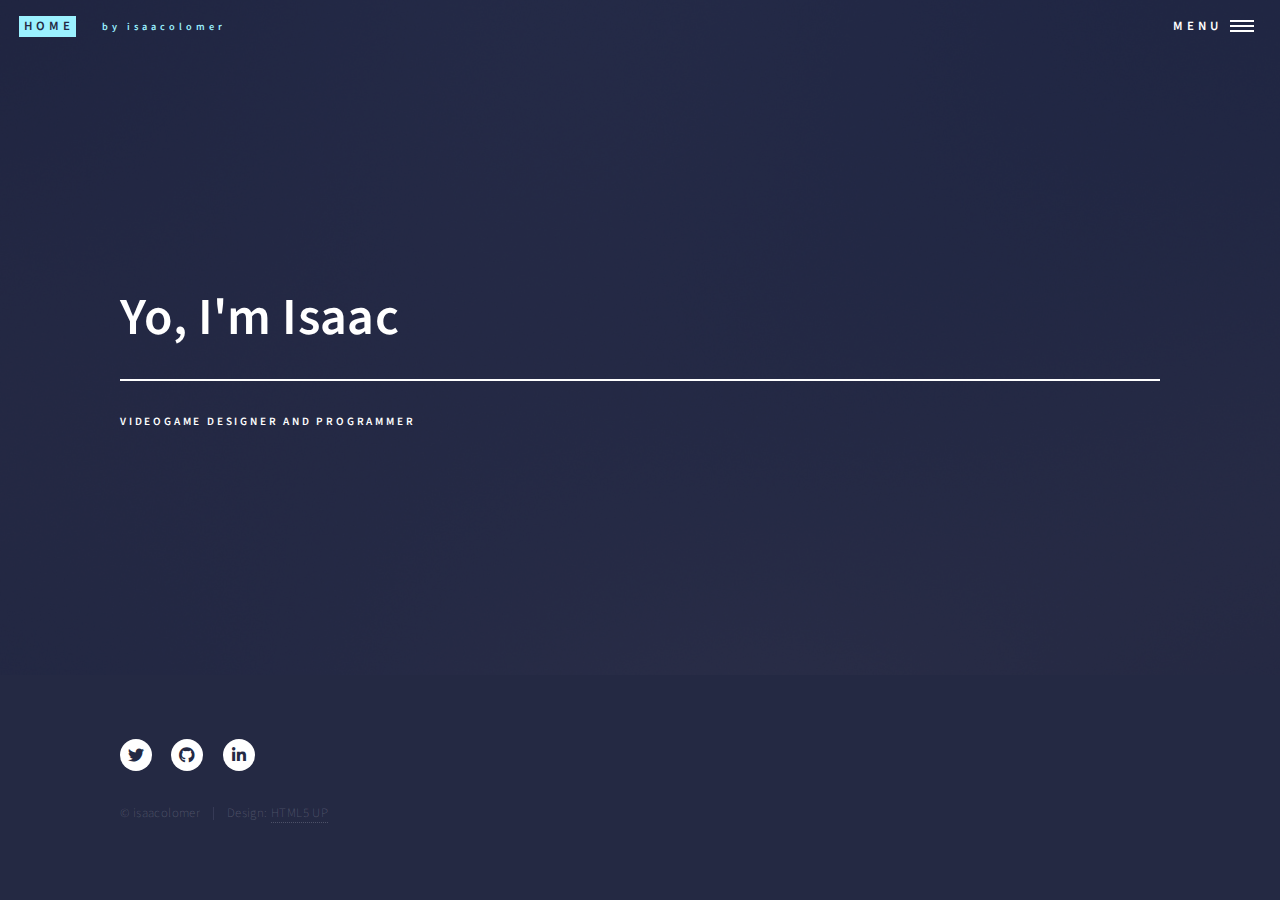
<file: index.html>
<!DOCTYPE HTML>
<!--
	Forty by HTML5 UP
	html5up.net | @ajlkn
	Free for personal and commercial use under the CCA 3.0 license (html5up.net/license)
-->
<html>
	<head>
		<title>Oriol_Gilipollas</title>
		<meta charset="utf-8" />
		<meta name="viewport" content="width=device-width, initial-scale=1, user-scalable=no" />
		<link rel="stylesheet" href="assets/css/main.css" />
		<noscript><link rel="stylesheet" href="assets/css/noscript.css" /></noscript>
	</head>
	<body class="is-preload">

		<!-- Wrapper -->
			<div id="wrapper">

				<!-- Header -->
				<header id="header" class="alt">
					<a href="index.html" class="logo"><strong>Home</strong> <span class="lowercasem">by isaacolomer</span></a>
					<nav>
						<a href="#menu">Menu</a>
					</nav>
				</header>

				<!-- Menu -->
					<nav id="menu">
						<ul class="links">
							<li><a href="index.html">Home</a></li>
							<li><a href="landing.html">Programming Projects</a></li>							
							<li><a href="generic.html">Design Projects</a></li>
							<li><a href="experience.html">Experience</a></li>
							<li><a href="contact.html">Contact</a></li>
							<!-- <li><a href="elements.html">Elements</a></li> -->
						<!-- </ul>
						<ul class="actions stacked">
							<li><a href="#" class="button primary fit">Get Started</a></li>
							<li><a href="#" class="button fit">Log In</a></li>
						</ul> -->
					</nav>

				<!-- Banner -->
					<section id="banner" class="major style7">
						<div class="inner">
							<header class="major">
								<h1>Yo, I'm Isaac</h1>
							</header>
							<div class="content">
								<p>Videogame designer and programmer</p>
								<!-- <ul class="actions">
									<li><a href="#one" class="button next scrolly">Get Started</a></li>
								</ul> -->
							</div>
						</div>
					</section>

				<!-- Main -->
					<div id="main">

						<!-- One -->
							<section id="one" class="tiles">
								<article>
									<span class="image">
										<img src="images/pic02.jpg" alt="" />
									</span>
									<header class="major">
										<h3><a href="landing.html" class="link">Programming Projects</a></h3>
										<p>Here you will find all the projects in which I have worked in the programming section</p>
									</header>
								</article>
								<article>
									<span class="image">
										<img src="images/pic01.jpg" alt="" />
									</span>
									<header class="major">
										<h3><a href="generic.html" class="link">Design Projects</a></h3>
										<p>Here you will find all the projects in which I have worked in the design section</p>
									</header>
								</article>
								
								<article>
									<span class="image">
										<img src="images/pic03.jpg" alt="" />
									</span>
									<header class="major">
										<h3><a href="experience.html" class="link">Experience</a></h3>
										<p>Here you will find all my professional experience in the industry</p>
									</header>
								</article>
								<article>
									<span class="image">
										<img src="images/pic04.jpg" alt="" />
									</span>
									<header class="major">
										<h3><a href="contact.html" class="link">Contact</a></h3>
										<p>All the information to get in contact with me</p>
									</header>
								</article>
							</section>

						<!-- Two -->
							<!-- <section id="two">
								<div class="inner">
									<header class="major">
										<h2>Massa libero</h2>
									</header>
									<p>Nullam et orci eu lorem consequat tincidunt vivamus et sagittis libero. Mauris aliquet magna magna sed nunc rhoncus pharetra. Pellentesque condimentum sem. In efficitur ligula tate urna. Maecenas laoreet massa vel lacinia pellentesque lorem ipsum dolor. Nullam et orci eu lorem consequat tincidunt. Vivamus et sagittis libero. Mauris aliquet magna magna sed nunc rhoncus amet pharetra et feugiat tempus.</p>
									<ul class="actions">
										<li><a href="landing.html" class="button next">Get Started</a></li>
									</ul>
								</div>
							</section> -->

					</div>

				<!-- Contact -->
					<!-- <section id="contact">
						<div class="inner">
							<section>
								<form method="post" action="#">
									<div class="fields">
										<div class="field half">
											<label for="name">Name</label>
											<input type="text" name="name" id="name" />
										</div>
										<div class="field half">
											<label for="email">Email</label>
											<input type="text" name="email" id="email" />
										</div>
										<div class="field">
											<label for="message">Message</label>
											<textarea name="message" id="message" rows="6"></textarea>
										</div>
									</div>
									<ul class="actions">
										<li><input type="submit" value="Send Message" class="primary" /></li>
										<li><input type="reset" value="Clear" /></li>
									</ul>
								</form>
							</section>
							<section class="split">
								<section>
									<div class="contact-method">
										<span class="icon solid alt fa-envelope"></span>
										<h3>Email</h3>
										<a href="#">information@untitled.tld</a>
									</div>
								</section>
								<section>
									<div class="contact-method">
										<span class="icon solid alt fa-phone"></span>
										<h3>Phone</h3>
										<span>(000) 000-0000 x12387</span>
									</div>
								</section>
								<section>
									<div class="contact-method">
										<span class="icon solid alt fa-home"></span>
										<h3>Address</h3>
										<span>1234 Somewhere Road #5432<br />
										Nashville, TN 00000<br />
										United States of America</span>
									</div>
								</section>
							</section>
						</div>
					</section> -->

				<!-- Footer -->
					<footer id="footer">
						<div class="inner">
							<ul class="icons">
								<li><a href="https://twitter.com/IsaacColomerC1" class="icon brands alt fa-twitter"><span class="label">Twitter</span></a></li>
								<li><a href="https://github.com/IsaaColomer" class="icon brands alt fa-github"><span class="label">GitHub</span></a></li>
								<li><a href="https://www.linkedin.com/in/isaac-colomer-casas-4a8a41206/" class="icon brands alt fa-linkedin-in"><span class="label">LinkedIn</span></a></li>
							</ul>
							<ul class="copyright">
								<li>&copy; isaacolomer</li><li>Design: <a href="https://html5up.net">HTML5 UP</a></li>
							</ul>
						</div>
					</footer>

			</div>

		<!-- Scripts -->
			<script src="assets/js/jquery.min.js"></script>
			<script src="assets/js/jquery.scrolly.min.js"></script>
			<script src="assets/js/jquery.scrollex.min.js"></script>
			<script src="assets/js/browser.min.js"></script>
			<script src="assets/js/breakpoints.min.js"></script>
			<script src="assets/js/util.js"></script>
			<script src="assets/js/main.js"></script>

	</body>
</html>
</file>
<file: Pacman/index.html>
<!DOCTYPE html>
<html lang="en" dir="ltr">
  <head>
    <meta charset="utf-8" />
    <title>PacMan</title>
    <link rel="stylesheet" href="styles.css" />
    <script src="app.js" charset="utf-8"></script>
  </head>
  <body>
    <div class="overlay-screen" id="start-screen">
      <h1>PACMAN</h1>
      <h2 id="start-msg">Press ENTER to start</h2>
      <h2>Use arrow keys to move</h2>
    </div>
    <div class="game-container">
      <div class="grid"></div>
      <h2>Score:<span id="score">0</span></h2>
    </div>
    <div class="overlay-screen" id="game-over-screen">
      <span>GAME OVER!</span>
    </div>
    <div class="overlay-screen" id="you-won-screen">
      <span>YOU WON!</span>
    </div>
  </body>
</html>
</file>
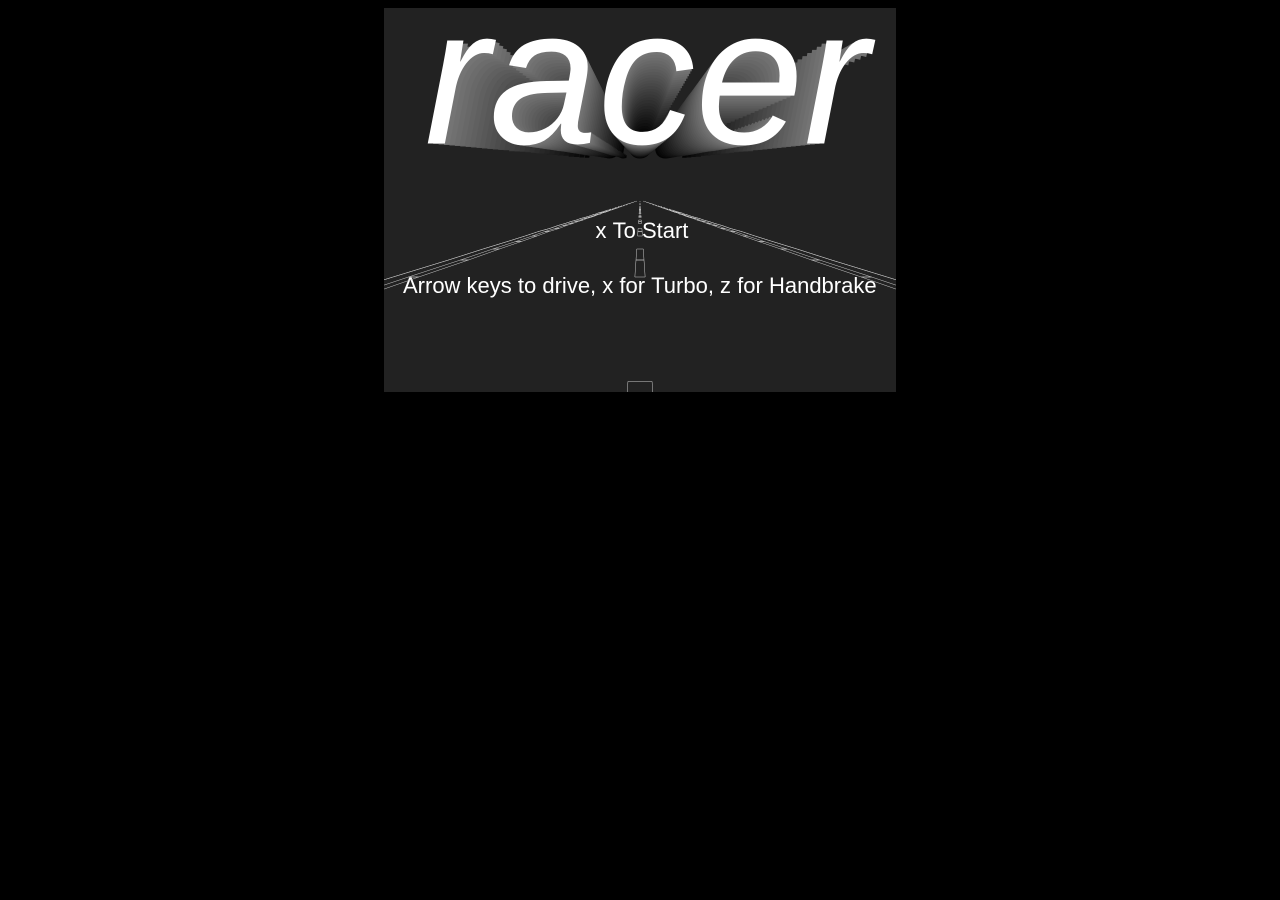
<file: racer/index.html>
<!DOCTYPE html>
<html>
  <head>

  </head>
  <body style="background-color: #000000; text-align: center">
      <canvas id="gameCanvas" style="width: 512px; height: 384px" width="1024" height="768"></canvas>

      <script src="main.min.js"></script>
  </body>
</html>
</file>
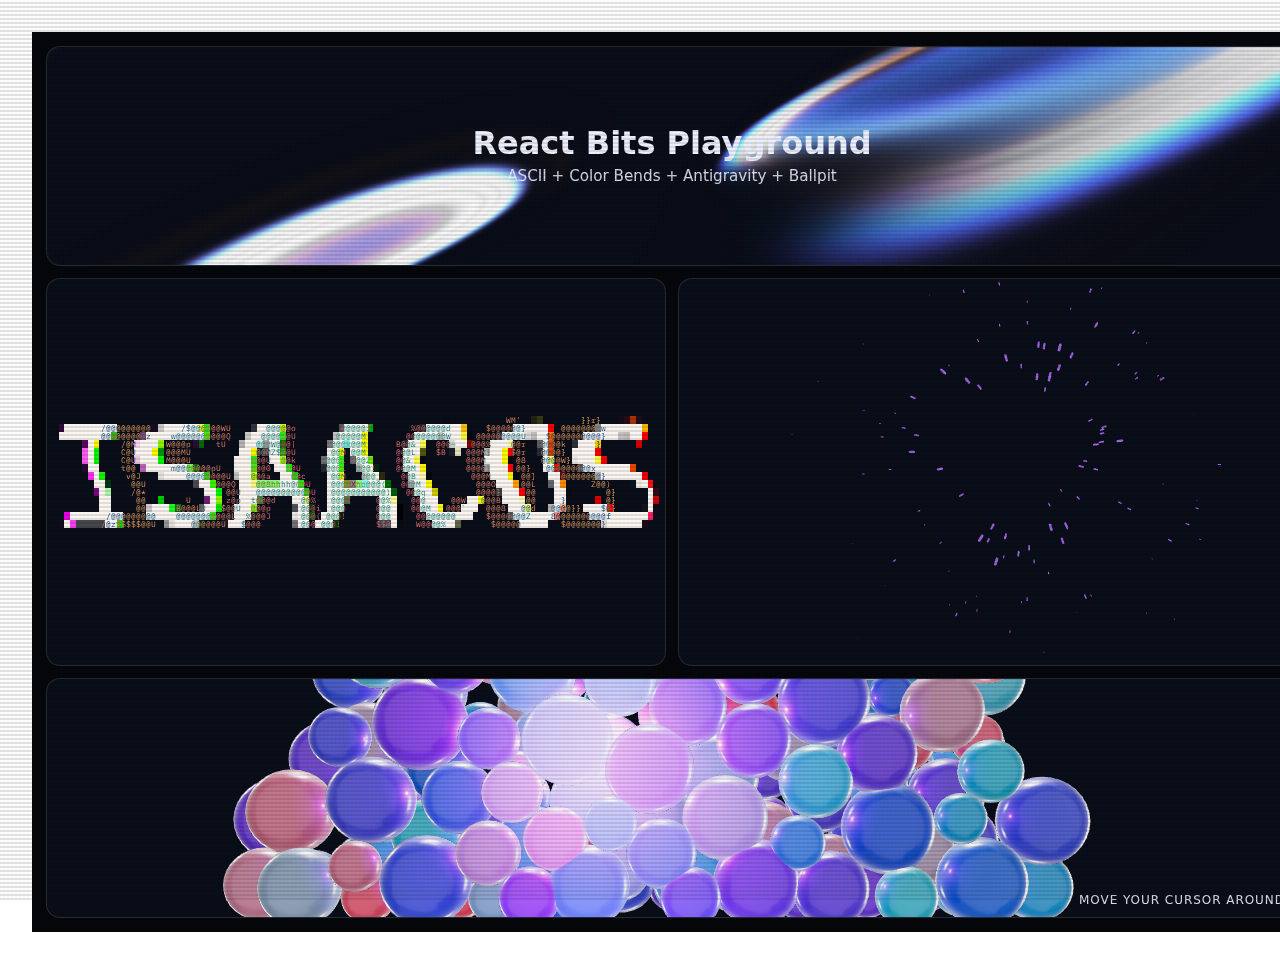
<file: reactbits-desktop-app/dist/index.html>
<!doctype html>
<html lang="en">
  <head>
    <meta charset="UTF-8" />
    <link rel="icon" type="image/png" href="/images/beele.png" />
    <meta name="viewport" content="width=device-width, initial-scale=1.0" />
    <title>reactbits-desktop-app</title>
    <script type="module" crossorigin src="./assets/index-DDqozko7.js"></script>
    <link rel="stylesheet" crossorigin href="./assets/index-DfdbbO8V.css">
  </head>
  <body>
    <div id="root"></div>
  </body>
</html>
</file>
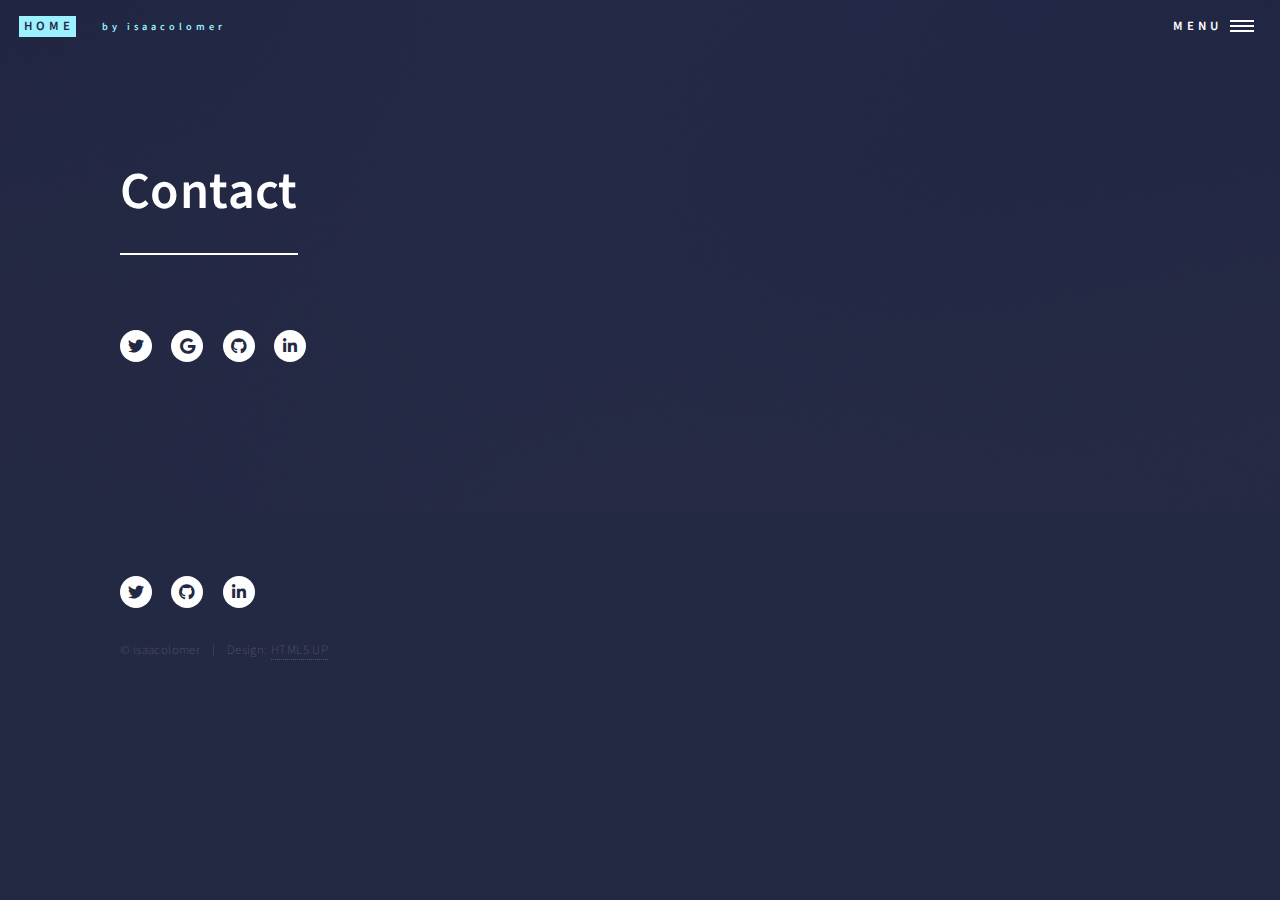
<file: contact.html>
<!DOCTYPE HTML>
<!--
	Forty by HTML5 UP
	html5up.net | @ajlkn
	Free for personal and commercial use under the CCA 3.0 license (html5up.net/license)
-->
<html>
	<head>
		<title></title>
		<meta charset="utf-8" />
		<meta name="viewport" content="width=device-width, initial-scale=1, user-scalable=no" />
		<link rel="stylesheet" href="assets/css/main.css" />
		<noscript><link rel="stylesheet" href="assets/css/noscript.css" /></noscript>
	</head>
	<body class="is-preload">

		<!-- Wrapper -->
			<div id="wrapper">

				<!-- Header -->
				<header id="header" class="alt">
					<a href="index.html" class="logo"><strong>Home</strong> <span class="lowercasem">by isaacolomer</span></a>
					<nav>
						<a href="#menu">Menu</a>
					</nav>
				</header>

				<!-- Menu -->
					<nav id="menu">
						<ul class="links">
							<li><a href="index.html">Home</a></li>
							<li><a href="landing.html">Programming Projects</a></li>							
							<li><a href="generic.html">Design Projects</a></li>
							<li><a href="experience.html">Experience</a></li>
							<li><a href="contact.html">Contact</a></li>
							<!-- <li><a href="elements.html">Elements</a></li> -->
						</ul>
						<!-- <ul class="actions stacked">
							<li><a href="#" class="button primary fit">Get Started</a></li>
							<li><a href="#" class="button fit">Log In</a></li>
						</ul> -->
					</nav>

				<!-- Banner -->
				<!-- Note: The "styleN" class below should match that of the header element. -->
					<section id="banner" class="style7">
						<div class="inner">
							<div class="content">
								<header class="major">
									<h1>Contact</h1>
								</header>
							</div>
							<div class="image">
								<img src="images/some.png" alt="" data-position="100% 100%"/>
							</div>
						
						<div class="content">
							<article>
								<header class="title">
									<h4><a href="" class="link"></a></h5>
									<ul class="icons">
										<li><a href="https://twitter.com/IsaacColomerC1" class="icon brands alt fa-twitter"><span class="label">Twitter</span></a></li>
										<li><a href="mailto:isaacolomer@gmail.com" class="icon brands alt fa-google"><span class="label">Gmail</span></a></li>
										<li><a href="https://github.com/IsaaColomer" class="icon brands alt fa-github"><span class="label">GitHub</span></a></li>
										<li><a href="https://www.linkedin.com/in/isaac-colomer-casas-4a8a41206/" class="icon brands alt fa-linkedin-in"><span class="label">LinkedIn</span></a></li>
									</ul>
								</header>
							</article>
						</div>
					
					</section>

				<!-- Footer -->
				<footer id="footer">
					<div class="inner">
						<ul class="icons">
							<li><a href="https://twitter.com/IsaacColomerC1" class="icon brands alt fa-twitter"><span class="label">Twitter</span></a></li>
							<li><a href="https://github.com/IsaaColomer" class="icon brands alt fa-github"><span class="label">GitHub</span></a></li>
							<li><a href="https://www.linkedin.com/in/isaac-colomer-casas-4a8a41206/" class="icon brands alt fa-linkedin-in"><span class="label">LinkedIn</span></a></li>
						</ul>
						<ul class="copyright">
							<li>&copy; isaacolomer</li><li>Design: <a href="https://html5up.net">HTML5 UP</a></li>
						</ul>
					</div>
				</footer>

			</div>

		<!-- Scripts -->
			<script src="assets/js/jquery.min.js"></script>
			<script src="assets/js/jquery.scrolly.min.js"></script>
			<script src="assets/js/jquery.scrollex.min.js"></script>
			<script src="assets/js/browser.min.js"></script>
			<script src="assets/js/breakpoints.min.js"></script>
			<script src="assets/js/util.js"></script>
			<script src="assets/js/main.js"></script>

	</body>
</html>
</file>
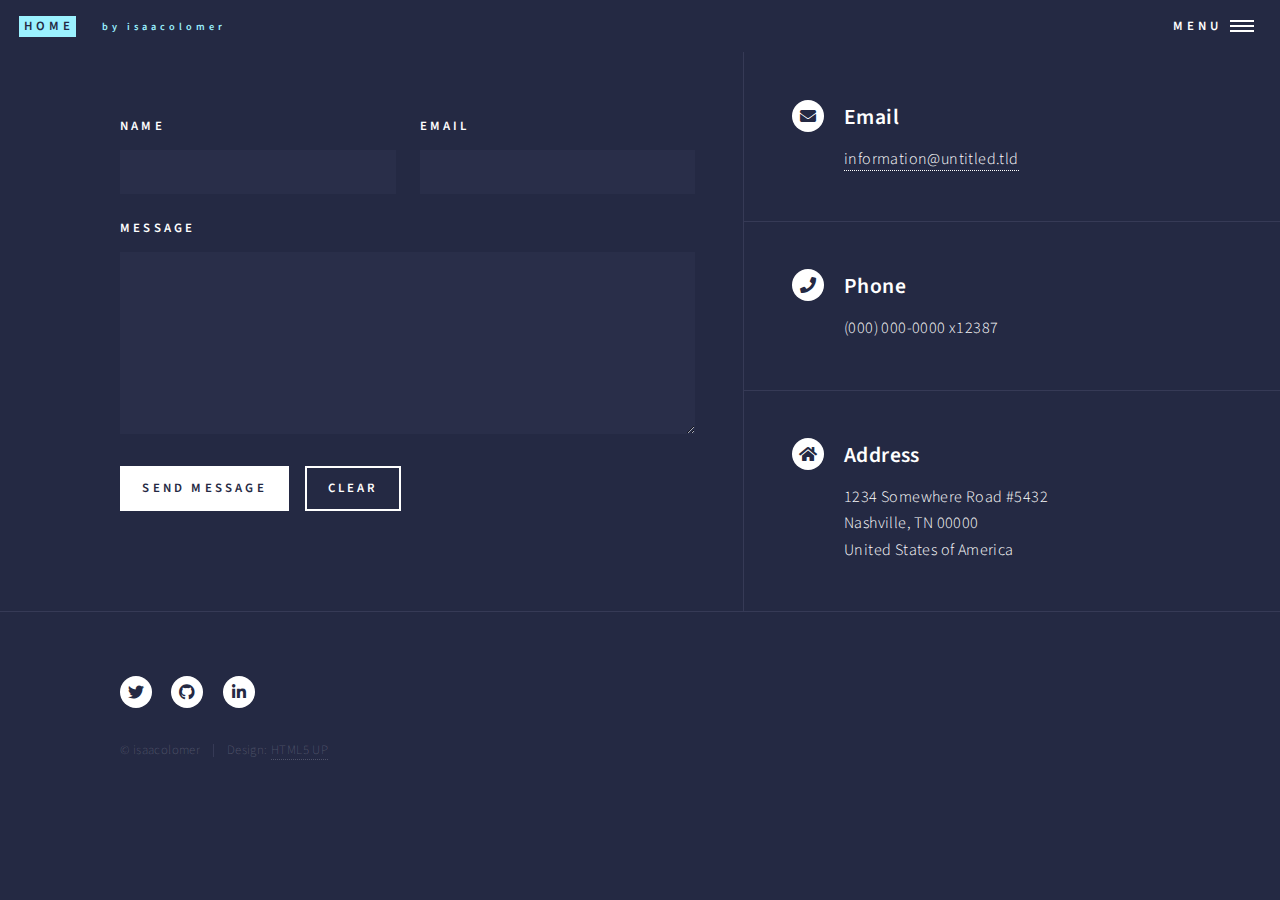
<file: elements.html>
<!DOCTYPE HTML>
<!--
	Forty by HTML5 UP
	html5up.net | @ajlkn
	Free for personal and commercial use under the CCA 3.0 license (html5up.net/license)
-->
<html>
	<head>
		<title>Elements - Forty by HTML5 UP</title>
		<meta charset="utf-8" />
		<meta name="viewport" content="width=device-width, initial-scale=1, user-scalable=no" />
		<link rel="stylesheet" href="assets/css/main.css" />
		<noscript><link rel="stylesheet" href="assets/css/noscript.css" /></noscript>
	</head>
	<body class="is-preload">

		<!-- Wrapper -->
			<div id="wrapper">

				<!-- Header -->
				<header id="header" class="alt">
					<a href="index.html" class="logo"><strong>Home</strong> <span class="lowercasem">by isaacolomer</span></a>
					<nav>
						<a href="#menu">Menu</a>
					</nav>
				</header>

				<!-- Menu -->
					<nav id="menu">
						<ul class="links">
							<li><a href="index.html">Home</a></li>
							<li><a href="landing.html">Programming Projects</a></li>
							<li><a href="generic.html">Design Projects</a></li>
							<li><a href="experience.html">Experience</a></li>
							<li><a href="elements.html">Elements</a></li>
						</ul>
						<!-- <ul class="actions stacked">
							<li><a href="#" class="button primary fit">Get Started</a></li>
							<li><a href="#" class="button fit">Log In</a></li>
						</ul> -->
					</nav>

				<!-- Main -->
					<div id="main" class="alt">

						<!-- One -->
							<section id="one">
								<div class="inner">
									<header class="major">
										<h1>Elements</h1>
									</header>

									<!-- Content -->
										<h2 id="content">Sample Content</h2>
										<p>Praesent ac adipiscing ullamcorper semper ut amet ac risus. Lorem sapien ut odio odio nunc. Ac adipiscing nibh porttitor erat risus justo adipiscing adipiscing amet placerat accumsan. Vis. Faucibus odio magna tempus adipiscing a non. In mi primis arcu ut non accumsan vivamus ac blandit adipiscing adipiscing arcu metus praesent turpis eu ac lacinia nunc ac commodo gravida adipiscing eget accumsan ac nunc adipiscing adipiscing.</p>
										<div class="row">
											<div class="col-6 col-12-small">
												<h3>Sem turpis amet semper</h3>
												<p>Nunc lacinia ante nunc ac lobortis. Interdum adipiscing gravida odio porttitor sem non mi integer non faucibus ornare mi ut ante amet placerat aliquet. Volutpat commodo eu sed ante lacinia. Sapien a lorem in integer ornare praesent commodo adipiscing arcu in massa commodo lorem accumsan at odio massa ac ac. Semper adipiscing varius montes viverra nibh in adipiscing blandit tempus accumsan.</p>
											</div>
											<div class="col-6 col-12-small">
												<h3>Magna odio tempus commodo</h3>
												<p>In arcu accumsan arcu adipiscing accumsan orci ac. Felis id enim aliquet. Accumsan ac integer lobortis commodo ornare aliquet accumsan erat tempus amet porttitor. Ante commodo blandit adipiscing integer semper orci eget. Faucibus commodo adipiscing mi eu nullam accumsan morbi arcu ornare odio mi adipiscing nascetur lacus ac interdum morbi accumsan vis mi accumsan ac praesent.</p>
											</div>
											<!-- Break -->
											<div class="col-4 col-12-medium">
												<h3>Interdum sapien gravida</h3>
												<p>Nunc lacinia ante nunc ac lobortis. Interdum adipiscing gravida odio porttitor sem non mi integer non faucibus ornare mi ut ante amet placerat aliquet. Volutpat eu sed ante lacinia sapien lorem accumsan varius montes viverra nibh in adipiscing blandit tempus accumsan.</p>
											</div>
											<div class="col-4 col-12-medium">
												<h3>Faucibus consequat lorem</h3>
												<p>Nunc lacinia ante nunc ac lobortis. Interdum adipiscing gravida odio porttitor sem non mi integer non faucibus ornare mi ut ante amet placerat aliquet. Volutpat eu sed ante lacinia sapien lorem accumsan varius montes viverra nibh in adipiscing blandit tempus accumsan.</p>
											</div>
											<div class="col-4 col-12-medium">
												<h3>Accumsan montes viverra</h3>
												<p>Nunc lacinia ante nunc ac lobortis. Interdum adipiscing gravida odio porttitor sem non mi integer non faucibus ornare mi ut ante amet placerat aliquet. Volutpat eu sed ante lacinia sapien lorem accumsan varius montes viverra nibh in adipiscing blandit tempus accumsan.</p>
											</div>
										</div>

									<hr class="major" />

									<!-- Elements -->
										<h2 id="elements">Elements</h2>
										<div class="row gtr-200">
											<div class="col-6 col-12-medium">

												<!-- Text stuff -->
													<h3>Text</h3>
													<p>This is <b>bold</b> and this is <strong>strong</strong>. This is <i>italic</i> and this is <em>emphasized</em>.
													This is <sup>superscript</sup> text and this is <sub>subscript</sub> text.
													This is <u>underlined</u> and this is code: <code>for (;;) { ... }</code>.
													Finally, this is a <a href="#">link</a>.</p>
													<hr />
													<h2>Heading Level 2</h2>
													<h3>Heading Level 3</h3>
													<h4>Heading Level 4</h4>
													<hr />
													<p>Nunc lacinia ante nunc ac lobortis. Interdum adipiscing gravida odio porttitor sem non mi integer non faucibus ornare mi ut ante amet placerat aliquet. Volutpat eu sed ante lacinia sapien lorem accumsan varius montes viverra nibh in adipiscing blandit tempus accumsan.</p>

												<!-- Lists -->
													<h3>Lists</h3>
													<div class="row">
														<div class="col-6 col-12-small">

															<h4>Unordered</h4>
															<ul>
																<li>Dolor etiam magna etiam.</li>
																<li>Sagittis lorem eleifend.</li>
																<li>Felis dolore viverra.</li>
															</ul>

															<h4>Alternate</h4>
															<ul class="alt">
																<li>Dolor etiam magna etiam.</li>
																<li>Sagittis lorem eleifend.</li>
																<li>Felis feugiat viverra.</li>
															</ul>

														</div>
														<div class="col-6 col-12-small">

															<h4>Ordered</h4>
															<ol>
																<li>Dolor etiam magna etiam.</li>
																<li>Etiam vel lorem sed viverra.</li>
																<li>Felis dolore viverra.</li>
																<li>Dolor etiam magna etiam.</li>
																<li>Etiam vel lorem sed viverra.</li>
																<li>Felis dolore viverra.</li>
															</ol>

															<h4>Icons</h4>
															<ul class="icons">
																<li><a href="#" class="icon brands fa-twitter"><span class="label">Twitter</span></a></li>
																<li><a href="#" class="icon brands fa-facebook-f"><span class="label">Facebook</span></a></li>
																<li><a href="#" class="icon brands fa-instagram"><span class="label">Instagram</span></a></li>
																<li><a href="#" class="icon brands fa-github"><span class="label">Github</span></a></li>
																<li><a href="#" class="icon brands fa-dribbble"><span class="label">Dribbble</span></a></li>
																<li><a href="#" class="icon brands fa-tumblr"><span class="label">Tumblr</span></a></li>
															</ul>
															<ul class="icons">
																<li><a href="#" class="icon brands alt fa-twitter"><span class="label">Twitter</span></a></li>
																<li><a href="#" class="icon brands alt fa-facebook-f"><span class="label">Facebook</span></a></li>
																<li><a href="#" class="icon brands alt fa-instagram"><span class="label">Instagram</span></a></li>
															</ul>

														</div>
													</div>
													<h4>Definition</h4>
													<dl>
														<dt>Item1</dt>
														<dd>
															<p>Lorem ipsum dolor vestibulum ante ipsum primis in faucibus vestibulum. Blandit adipiscing eu felis iaculis volutpat ac adipiscing accumsan eu faucibus. Integer ac pellentesque praesent. Lorem ipsum dolor.</p>
														</dd>
														<dt>Item2</dt>
														<dd>
															<p>Lorem ipsum dolor vestibulum ante ipsum primis in faucibus vestibulum. Blandit adipiscing eu felis iaculis volutpat ac adipiscing accumsan eu faucibus. Integer ac pellentesque praesent. Lorem ipsum dolor.</p>
														</dd>
														<dt>Item3</dt>
														<dd>
															<p>Lorem ipsum dolor vestibulum ante ipsum primis in faucibus vestibulum. Blandit adipiscing eu felis iaculis volutpat ac adipiscing accumsan eu faucibus. Integer ac pellentesque praesent. Lorem ipsum dolor.</p>
														</dd>
													</dl>

													<h4>Actions</h4>
													<ul class="actions">
														<li><a href="#" class="button primary">Default</a></li>
														<li><a href="#" class="button">Default</a></li>
													</ul>
													<ul class="actions small">
														<li><a href="#" class="button primary small">Small</a></li>
														<li><a href="#" class="button small">Small</a></li>
													</ul>
													<div class="row">
														<div class="col-6 col-12-small">
															<ul class="actions stacked">
																<li><a href="#" class="button primary">Default</a></li>
																<li><a href="#" class="button">Default</a></li>
															</ul>
														</div>
														<div class="col-6 col-12-small">
															<ul class="actions stacked">
																<li><a href="#" class="button primary small">Small</a></li>
																<li><a href="#" class="button small">Small</a></li>
															</ul>
														</div>
														<div class="col-6 col-12-small">
															<ul class="actions stacked">
																<li><a href="#" class="button primary fit">Default</a></li>
																<li><a href="#" class="button fit">Default</a></li>
															</ul>
														</div>
														<div class="col-6 col-12-small">
															<ul class="actions stacked">
																<li><a href="#" class="button primary small fit">Small</a></li>
																<li><a href="#" class="button small fit">Small</a></li>
															</ul>
														</div>
													</div>

													<h4>Pagination</h4>
													<ul class="pagination">
														<li><span class="button small disabled">Prev</span></li>
														<li><a href="#" class="page active">1</a></li>
														<li><a href="#" class="page">2</a></li>
														<li><a href="#" class="page">3</a></li>
														<li><span>&hellip;</span></li>
														<li><a href="#" class="page">8</a></li>
														<li><a href="#" class="page">9</a></li>
														<li><a href="#" class="page">10</a></li>
														<li><a href="#" class="button small">Next</a></li>
													</ul>

												<!-- Blockquote -->
													<h3>Blockquote</h3>
													<blockquote>Fringilla nisl. Donec accumsan interdum nisi, quis tincidunt felis sagittis eget tempus euismod. Vestibulum ante ipsum primis in faucibus vestibulum. Blandit adipiscing eu felis iaculis volutpat ac adipiscing accumsan faucibus. Vestibulum ante ipsum primis in faucibus vestibulum. Blandit adipiscing eu felis.</blockquote>

												<!-- Table -->
													<h3>Table</h3>

													<h4>Default</h4>
													<div class="table-wrapper">
														<table>
															<thead>
																<tr>
																	<th>Name</th>
																	<th>Description</th>
																	<th>Price</th>
																</tr>
															</thead>
															<tbody>
																<tr>
																	<td>Item1</td>
																	<td>Ante turpis integer aliquet porttitor.</td>
																	<td>29.99</td>
																</tr>
																<tr>
																	<td>Item2</td>
																	<td>Vis ac commodo adipiscing arcu aliquet.</td>
																	<td>19.99</td>
																</tr>
																<tr>
																	<td>Item3</td>
																	<td> Morbi faucibus arcu accumsan lorem.</td>
																	<td>29.99</td>
																</tr>
																<tr>
																	<td>Item4</td>
																	<td>Vitae integer tempus condimentum.</td>
																	<td>19.99</td>
																</tr>
																<tr>
																	<td>Item5</td>
																	<td>Ante turpis integer aliquet porttitor.</td>
																	<td>29.99</td>
																</tr>
															</tbody>
															<tfoot>
																<tr>
																	<td colspan="2"></td>
																	<td>100.00</td>
																</tr>
															</tfoot>
														</table>
													</div>

													<h4>Alternate</h4>
													<div class="table-wrapper">
														<table class="alt">
															<thead>
																<tr>
																	<th>Name</th>
																	<th>Description</th>
																	<th>Price</th>
																</tr>
															</thead>
															<tbody>
																<tr>
																	<td>Item1</td>
																	<td>Ante turpis integer aliquet porttitor.</td>
																	<td>29.99</td>
																</tr>
																<tr>
																	<td>Item2</td>
																	<td>Vis ac commodo adipiscing arcu aliquet.</td>
																	<td>19.99</td>
																</tr>
																<tr>
																	<td>Item3</td>
																	<td> Morbi faucibus arcu accumsan lorem.</td>
																	<td>29.99</td>
																</tr>
																<tr>
																	<td>Item4</td>
																	<td>Vitae integer tempus condimentum.</td>
																	<td>19.99</td>
																</tr>
																<tr>
																	<td>Item5</td>
																	<td>Ante turpis integer aliquet porttitor.</td>
																	<td>29.99</td>
																</tr>
															</tbody>
															<tfoot>
																<tr>
																	<td colspan="2"></td>
																	<td>100.00</td>
																</tr>
															</tfoot>
														</table>
													</div>

											</div>
											<div class="col-6 col-12-medium">

												<!-- Buttons -->
													<h3>Buttons</h3>
													<ul class="actions">
														<li><a href="#" class="button primary">Primary</a></li>
														<li><a href="#" class="button">Default</a></li>
													</ul>
													<div class="row">
														<div class="col-6 col-12-xsmall">
															<ul class="actions stacked">
																<li><a href="#" class="button large">Large</a></li>
																<li><a href="#" class="button">Default</a></li>
																<li><a href="#" class="button small">Small</a></li>
															</ul>
														</div>
														<div class="col-6 col-12-xsmall">
															<ul class="actions stacked">
																<li><a href="#" class="button primary large">Large</a></li>
																<li><a href="#" class="button primary">Default</a></li>
																<li><a href="#" class="button primary small">Small</a></li>
															</ul>
														</div>
													</div>
													<ul class="actions fit">
														<li><a href="#" class="button primary fit">Fit</a></li>
														<li><a href="#" class="button fit">Fit</a></li>
													</ul>
													<ul class="actions fit small">
														<li><a href="#" class="button primary fit small">Fit + Small</a></li>
														<li><a href="#" class="button fit small">Fit + Small</a></li>
													</ul>
													<ul class="actions">
														<li><a href="#" class="button primary icon solid fa-search">Icon</a></li>
														<li><a href="#" class="button icon solid fa-download">Icon</a></li>
													</ul>
													<ul class="actions">
														<li><span class="button primary disabled">Primary</span></li>
														<li><span class="button disabled">Default</span></li>
													</ul>

												<!-- Form -->
													<h3>Form</h3>

													<form method="post" action="#">
														<div class="row gtr-uniform">
															<div class="col-6 col-12-xsmall">
																<input type="text" name="demo-name" id="demo-name" value="" placeholder="Name" />
															</div>
															<div class="col-6 col-12-xsmall">
																<input type="email" name="demo-email" id="demo-email" value="" placeholder="Email" />
															</div>
															<!-- Break -->
															<div class="col-12">
																<select name="demo-category" id="demo-category">
																	<option value="">- Category -</option>
																	<option value="1">Manufacturing</option>
																	<option value="1">Shipping</option>
																	<option value="1">Administration</option>
																	<option value="1">Human Resources</option>
																</select>
															</div>
															<!-- Break -->
															<div class="col-4 col-12-small">
																<input type="radio" id="demo-priority-low" name="demo-priority" checked>
																<label for="demo-priority-low">Low</label>
															</div>
															<div class="col-4 col-12-small">
																<input type="radio" id="demo-priority-normal" name="demo-priority">
																<label for="demo-priority-normal">Normal</label>
															</div>
															<div class="col-4 col-12-small">
																<input type="radio" id="demo-priority-high" name="demo-priority">
																<label for="demo-priority-high">High</label>
															</div>
															<!-- Break -->
															<div class="col-6 col-12-small">
																<input type="checkbox" id="demo-copy" name="demo-copy">
																<label for="demo-copy">Email me a copy</label>
															</div>
															<div class="col-6 col-12-small">
																<input type="checkbox" id="demo-human" name="demo-human" checked>
																<label for="demo-human">I am a human</label>
															</div>
															<!-- Break -->
															<div class="col-12">
																<textarea name="demo-message" id="demo-message" placeholder="Enter your message" rows="6"></textarea>
															</div>
															<!-- Break -->
															<div class="col-12">
																<ul class="actions">
																	<li><input type="submit" value="Send Message" class="primary" /></li>
																	<li><input type="reset" value="Reset" /></li>
																</ul>
															</div>
														</div>
													</form>

												<!-- Image -->
													<h3>Image</h3>

													<h4>Fit</h4>
													<span class="image fit"><img src="images/pic03.jpg" alt="" /></span>
													<div class="box alt">
														<div class="row gtr-50 gtr-uniform">
															<div class="col-4"><span class="image fit"><img src="images/pic08.jpg" alt="" /></span></div>
															<div class="col-4"><span class="image fit"><img src="images/pic09.jpg" alt="" /></span></div>
															<div class="col-4"><span class="image fit"><img src="images/pic10.jpg" alt="" /></span></div>
															<!-- Break -->
															<div class="col-4"><span class="image fit"><img src="images/pic10.jpg" alt="" /></span></div>
															<div class="col-4"><span class="image fit"><img src="images/pic08.jpg" alt="" /></span></div>
															<div class="col-4"><span class="image fit"><img src="images/pic09.jpg" alt="" /></span></div>
															<!-- Break -->
															<div class="col-4"><span class="image fit"><img src="images/pic09.jpg" alt="" /></span></div>
															<div class="col-4"><span class="image fit"><img src="images/pic10.jpg" alt="" /></span></div>
															<div class="col-4"><span class="image fit"><img src="images/pic08.jpg" alt="" /></span></div>
														</div>
													</div>

													<h4>Left &amp; Right</h4>
													<p><span class="image left"><img src="images/pic09.jpg" alt="" /></span>Lorem ipsum dolor sit accumsan interdum nisi, quis tincidunt felis sagittis eget. tempus euismod. Vestibulum ante ipsum primis in faucibus vestibulum. Blandit adipiscing eu felis iaculis volutpat ac adipiscing accumsan eu faucibus. Integer ac pellentesque praesent tincidunt felis sagittis eget. tempus euismod. Vestibulum ante ipsum primis sagittis eget. tempus euismod. Vestibulum ante ipsum primis in faucibus vestibulum. Blandit adipiscing eu felis iaculis volutpat ac adipiscing accumsan eu faucibus. Integer ac pellentesque praesent tincidunt felis sagittis eget tempus vestibulum ante ipsum primis in faucibus magna blandit adipiscing eu felis iaculis.</p>
													<p><span class="image right"><img src="images/pic10.jpg" alt="" /></span>Lorem ipsum dolor sit accumsan interdum nisi, quis tincidunt felis sagittis eget. tempus euismod. Vestibulum ante ipsum primis in faucibus vestibulum. Blandit adipiscing eu felis iaculis volutpat ac adipiscing accumsan eu faucibus. Integer ac pellentesque praesent tincidunt felis sagittis eget. tempus euismod. Vestibulum ante ipsum primis sagittis eget. tempus euismod. Vestibulum ante ipsum primis in faucibus vestibulum. Blandit adipiscing eu felis iaculis volutpat ac adipiscing accumsan eu faucibus. Integer ac pellentesque praesent tincidunt felis sagittis eget tempus vestibulum ante ipsum primis in faucibus magna blandit adipiscing eu felis iaculis.</p>

												<!-- Box -->
													<h3>Box</h3>
													<div class="box">
														<p>Felis sagittis eget tempus primis in faucibus vestibulum. Blandit adipiscing eu felis iaculis volutpat ac adipiscing accumsan eu faucibus. Integer ac pellentesque praesent tincidunt felis sagittis eget. tempus euismod. Magna sed etiam ante ipsum primis in faucibus vestibulum. Blandit adipiscing eu ipsum primis in faucibus vestibulum. Blandit adipiscing eu felis iaculis volutpat ac adipiscing accumsan eu faucibus lorem ipsum.</p>
													</div>

												<!-- Preformatted Code -->
													<h3>Preformatted</h3>
													<pre><code>i = 0;

while (!deck.isInOrder()) {
    print 'Iteration ' + i;
    deck.shuffle();
    i++;
}

print 'It took ' + i + ' iterations to sort the deck.';
</code></pre>

											</div>
										</div>

								</div>
							</section>

					</div>

				<!-- Contact -->
					<section id="contact">
						<div class="inner">
							<section>
								<form method="post" action="#">
									<div class="fields">
										<div class="field half">
											<label for="name">Name</label>
											<input type="text" name="name" id="name" />
										</div>
										<div class="field half">
											<label for="email">Email</label>
											<input type="text" name="email" id="email" />
										</div>
										<div class="field">
											<label for="message">Message</label>
											<textarea name="message" id="message" rows="6"></textarea>
										</div>
									</div>
									<ul class="actions">
										<li><input type="submit" value="Send Message" class="primary" /></li>
										<li><input type="reset" value="Clear" /></li>
									</ul>
								</form>
							</section>
							<section class="split">
								<section>
									<div class="contact-method">
										<span class="icon solid alt fa-envelope"></span>
										<h3>Email</h3>
										<a href="#">information@untitled.tld</a>
									</div>
								</section>
								<section>
									<div class="contact-method">
										<span class="icon solid alt fa-phone"></span>
										<h3>Phone</h3>
										<span>(000) 000-0000 x12387</span>
									</div>
								</section>
								<section>
									<div class="contact-method">
										<span class="icon solid alt fa-home"></span>
										<h3>Address</h3>
										<span>1234 Somewhere Road #5432<br />
										Nashville, TN 00000<br />
										United States of America</span>
									</div>
								</section>
							</section>
						</div>
					</section>

				<!-- Footer -->
				<footer id="footer">
					<div class="inner">
						<ul class="icons">
							<li><a href="https://twitter.com/IsaacColomerC1" class="icon brands alt fa-twitter"><span class="label">Twitter</span></a></li>
							<li><a href="https://github.com/IsaaColomer" class="icon brands alt fa-github"><span class="label">GitHub</span></a></li>
							<li><a href="https://www.linkedin.com/in/isaac-colomer-casas-4a8a41206/" class="icon brands alt fa-linkedin-in"><span class="label">LinkedIn</span></a></li>
						</ul>
						<ul class="copyright">
							<li>&copy; isaacolomer</li><li>Design: <a href="https://html5up.net">HTML5 UP</a></li>
						</ul>
					</div>
				</footer>
			</div>

		<!-- Scripts -->
			<script src="assets/js/jquery.min.js"></script>
			<script src="assets/js/jquery.scrolly.min.js"></script>
			<script src="assets/js/jquery.scrollex.min.js"></script>
			<script src="assets/js/browser.min.js"></script>
			<script src="assets/js/breakpoints.min.js"></script>
			<script src="assets/js/util.js"></script>
			<script src="assets/js/main.js"></script>

	</body>
</html>
</file>
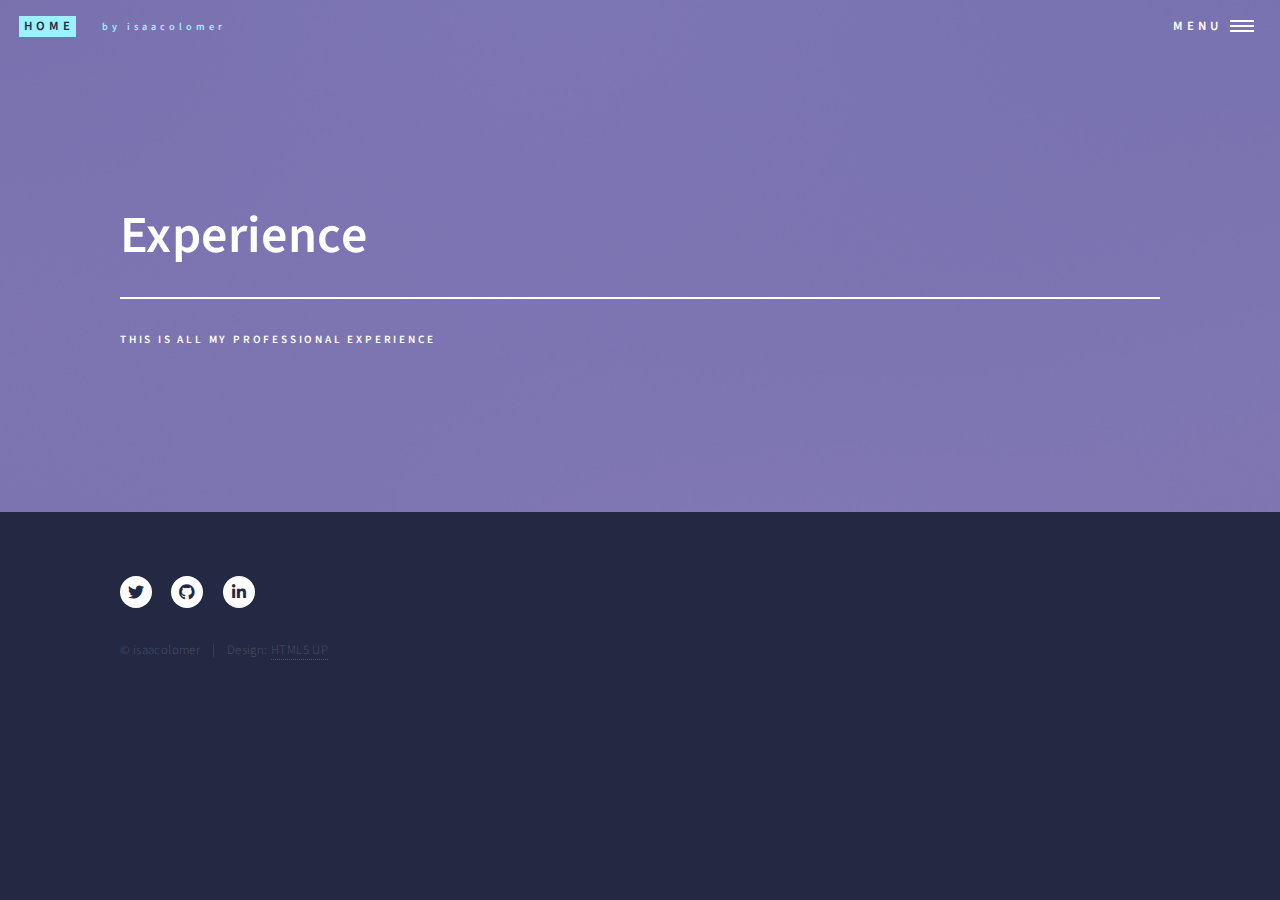
<file: experience.html>
<!DOCTYPE HTML>
<!--
Forty by HTML5 UP
html5up.net | @ajlkn
Free for personal and commercial use under the CCA 3.0 license (html5up.net/license)
-->
<html>
<head>
<title></title>
<meta charset="utf-8" />
<meta name="viewport" content="width=device-width, initial-scale=1, user-scalable=no" />
<link rel="stylesheet" href="assets/css/main.css" />
<noscript><link rel="stylesheet" href="assets/css/noscript.css" /></noscript>
</head>
<body class="is-preload">

<!-- Wrapper -->
	<div id="wrapper">

		<!-- Header -->
		<header id="header" class="alt">
			<a href="index.html" class="logo"><strong>Home</strong> <span class="lowercasem">by isaacolomer</span></a>
			<nav>
				<a href="#menu">Menu</a>
			</nav>
		</header>
		<!-- Menu -->
			<nav id="menu">
				<ul class="links">
					<li><a href="index.html">Home</a></li>
					<li><a href="landing.html">Programming Projects</a></li>							
					<li><a href="generic.html">Design Projects</a></li>
					<li><a href="experience.html">Experience</a></li>
					<li><a href="contact.html">Contact</a></li>
					<!-- <li><a href="elements.html">Elements</a></li> -->
				</ul>
				<!-- <ul class="actions stacked">
					<li><a href="#" class="button primary fit">Get Started</a></li>
					<li><a href="#" class="button fit">Log In</a></li>
				</ul> -->
			</nav>

		<!-- Banner -->
		<!-- Note: The "styleN" class below should match that of the header element. -->
			<section id="banner" class="style2">
				<div class="inner">
					<span class="image">
						<img src="images/pic07.jpg" alt="" />
					</span>
					<header class="major">
						<h1>Experience</h1>
					</header>
					<div class="content">
						<p>This is all my professional experience</p>
					</div>
				</div>
			</section>

		<!-- Main -->
			<div id="main">
				<section id="two" class="spotlights">
				<!-- Two -->
				<section>
						<a href="experience.html" class="image">
							<img src="images/gli.png" alt="" data-position="top center" />
						</a>
						<div class="content">
							<div class="inner">
								<header class="major">
									<h3>Test Engineer at GLI</h3>
								</header>
								<p>At GLI I was tasked with carrying out tests to check the correct operation of the software, liaise with customers during the software accreditation process and maintain and update both data tables and test documentation</p>
							</div>
						</div>
						</section>
				<section>
						<a href="" class="image">
							<img src="images/inn.png" alt="" data-position="center center" />
						</a>
							<div class="content">
								<div class="inner">
									<header class="major">
										<h3>InVideogames mentoring</h3>
									</header>
										<p>I worked as a teacher and mentor to students between 18 and 29 years old who developed 3 videogames in the Unity engine.</p>
								</div>
							</div>
					</section>
				</section>
			</div>

		<!-- Footer -->
		<footer id="footer">
			<div class="inner">
				<ul class="icons">
					<li><a href="https://twitter.com/IsaacColomerC1" class="icon brands alt fa-twitter"><span class="label">Twitter</span></a></li>
					<li><a href="https://github.com/IsaaColomer" class="icon brands alt fa-github"><span class="label">GitHub</span></a></li>
					<li><a href="https://www.linkedin.com/in/isaac-colomer-casas-4a8a41206/" class="icon brands alt fa-linkedin-in"><span class="label">LinkedIn</span></a></li>
				</ul>
				<ul class="copyright">
					<li>&copy; isaacolomer</li><li>Design: <a href="https://html5up.net">HTML5 UP</a></li>
				</ul>
			</div>
		</footer>

	</div>

<!-- Scripts -->
	<script src="assets/js/jquery.min.js"></script>
	<script src="assets/js/jquery.scrolly.min.js"></script>
	<script src="assets/js/jquery.scrollex.min.js"></script>
	<script src="assets/js/browser.min.js"></script>
	<script src="assets/js/breakpoints.min.js"></script>
	<script src="assets/js/util.js"></script>
	<script src="assets/js/main.js"></script>

</body>
</html>
</file>
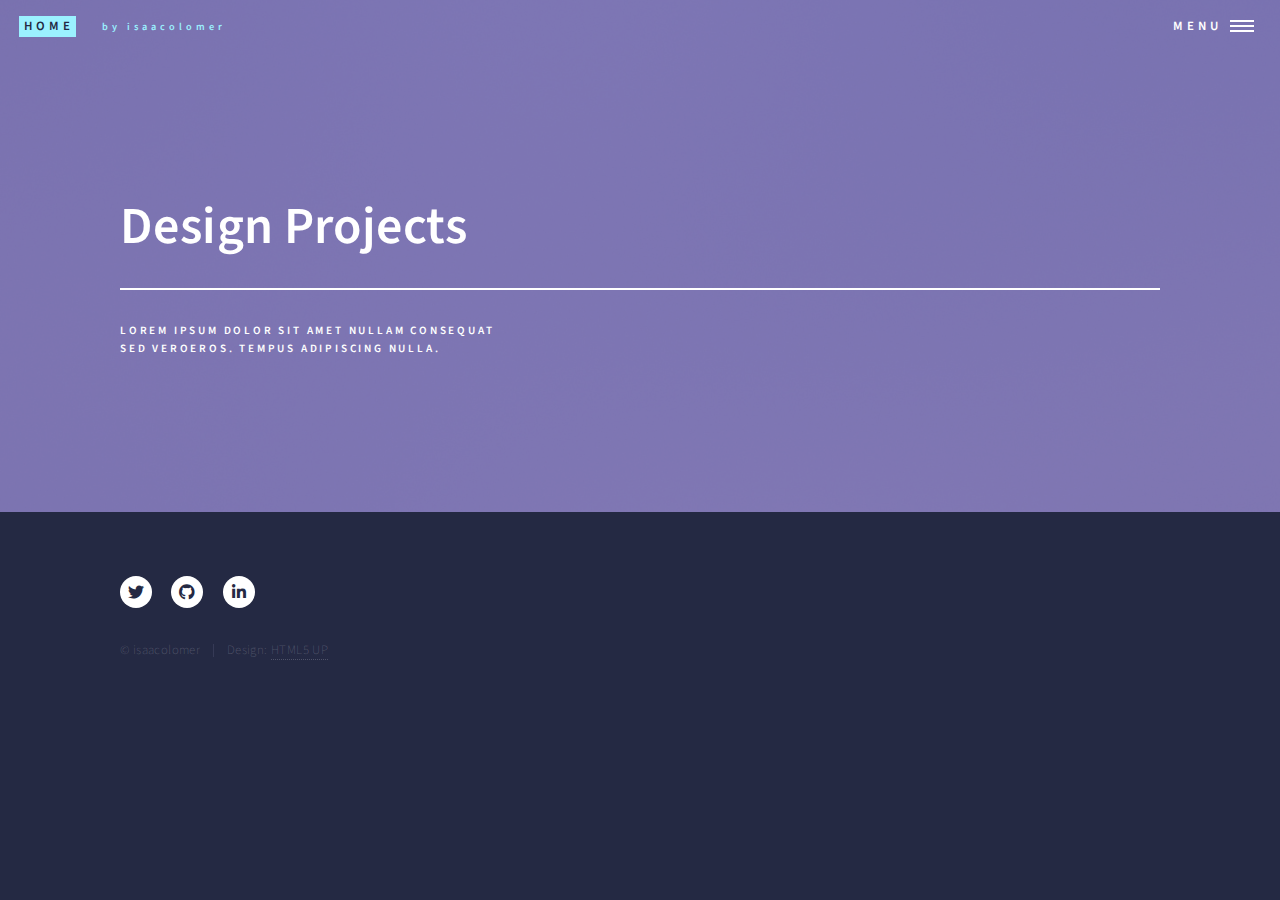
<file: generic.html>
<!DOCTYPE HTML>
<!--
	Forty by HTML5 UP
	html5up.net | @ajlkn
	Free for personal and commercial use under the CCA 3.0 license (html5up.net/license)
-->
<html>
	<head>
		<title></title>
		<meta charset="utf-8" />
		<meta name="viewport" content="width=device-width, initial-scale=1, user-scalable=no" />
		<link rel="stylesheet" href="assets/css/main.css" />
		<noscript><link rel="stylesheet" href="assets/css/noscript.css" /></noscript>
	</head>
	<body class="is-preload">

		<!-- Wrapper -->
			<div id="wrapper">

				<!-- Header -->
				<header id="header" class="alt">
					<a href="index.html" class="logo"><strong>Home</strong> <span class="lowercasem">by isaacolomer</span></a>
					<nav>
						<a href="#menu">Menu</a>
					</nav>
				</header>
				<!-- Menu -->
					<nav id="menu">
						<ul class="links">
							<li><a href="index.html">Home</a></li>
							<li><a href="landing.html">Programming Projects</a></li>							
							<li><a href="generic.html">Design Projects</a></li>
							<li><a href="experience.html">Experience</a></li>
							<li><a href="contact.html">Contact</a></li>
							<!-- <li><a href="elements.html">Elements</a></li> -->
						</ul>
						<!-- <ul class="actions stacked">
							<li><a href="#" class="button primary fit">Get Started</a></li>
							<li><a href="#" class="button fit">Log In</a></li>
						</ul> -->
					</nav>

				<!-- Banner -->
				<!-- Note: The "styleN" class below should match that of the header element. -->
					<section id="banner" class="style2">
						<div class="inner">
							<span class="image">
								<img src="images/pic07.jpg" alt="" />
							</span>
							<header class="major">
								<h1>Design Projects</h1>
							</header>
							<div class="content">
								<p>Lorem ipsum dolor sit amet nullam consequat<br />
								sed veroeros. tempus adipiscing nulla.</p>
							</div>
						</div>
					</section>

				<!-- Main -->
					<div id="main">

						<!-- One -->
							<section id="one">
								<div class="inner">
									<header class="major">
										<h2>Oriol mongolin</h2>
									</header>
									<p>Nullam et orci eu lorem consequat tincidunt vivamus et sagittis magna sed nunc rhoncus condimentum sem. In efficitur ligula tate urna. Maecenas massa vel lacinia pellentesque lorem ipsum dolor. Nullam et orci eu lorem consequat tincidunt. Vivamus et sagittis libero. Nullam et orci eu lorem consequat tincidunt vivamus et sagittis magna sed nunc rhoncus condimentum sem. In efficitur ligula tate urna.</p>
								</div>
							</section>

						<!-- Two -->
							<section id="two" class="spotlights">
								<section>
									<a href="generic.html" class="image">
										<img src="images/pic08.jpg" alt="" data-position="center center" />
									</a>
									<div class="content">
										<div class="inner">
											<header class="major">
												<h3>Orci maecenas</h3>
											</header>
											<p>Nullam et orci eu lorem consequat tincidunt vivamus et sagittis magna sed nunc rhoncus condimentum sem. In efficitur ligula tate urna. Maecenas massa sed magna lacinia magna pellentesque lorem ipsum dolor. Nullam et orci eu lorem consequat tincidunt. Vivamus et sagittis tempus.</p>
											<ul class="actions">
												<li><a href="https://twitter.com/knekro?lang=ca" class="button">Link to the project</a></li>
											</ul>
										</div>
									</div>
								</section>
								<section>
									<a class="image">
										<img src="images/pic09.jpg" alt="" data-position="top center" />
									</a>
									<div class="content">
										<div class="inner">
											<header class="major">
												<h3>Rhoncus magna</h3>
											</header>
											<p>Nullam et orci eu lorem consequat tincidunt vivamus et sagittis magna sed nunc rhoncus condimentum sem. In efficitur ligula tate urna. Maecenas massa sed magna lacinia magna pellentesque lorem ipsum dolor. Nullam et orci eu lorem consequat tincidunt. Vivamus et sagittis tempus.</p>
											<ul class="actions">
												<li><a href="https://twitter.com/knekro?lang=ca" class="button">Link to the project</a></li>
											</ul>
										</div>
									</div>
								</section>
								<section>
									<a href="generic.html" class="image">
										<img src="images/pic10.jpg" alt="" data-position="25% 25%" />
									</a>
									<div class="content">
										<div class="inner">
											<header class="major">
												<h3>Sed nunc ligula</h3>
											</header>
											<p>Nullam et orci eu lorem consequat tincidunt vivamus et sagittis magna sed nunc rhoncus condimentum sem. In efficitur ligula tate urna. Maecenas massa sed magna lacinia magna pellentesque lorem ipsum dolor. Nullam et orci eu lorem consequat tincidunt. Vivamus et sagittis tempus.</p>
											<ul class="actions">
												<li><a href="https://twitter.com/knekro?lang=ca" class="button">Link to the project</a></li>
											</ul>
										</div>
									</div>
								</section>
							</section>

						<!-- Three -->
							<section id="three">
								<div class="inner">
									<header class="major">
										<h2>Massa libero</h2>
									</header>
									<p>Nullam et orci eu lorem consequat tincidunt vivamus et sagittis libero. Mauris aliquet magna magna sed nunc rhoncus pharetra. Pellentesque condimentum sem. In efficitur ligula tate urna. Maecenas laoreet massa vel lacinia pellentesque lorem ipsum dolor. Nullam et orci eu lorem consequat tincidunt. Vivamus et sagittis libero. Mauris aliquet magna magna sed nunc rhoncus amet pharetra et feugiat tempus.</p>
									<ul class="actions">
										<li><a href="https://twitter.com/knekro?lang=ca" class="button">Link to the project</a></li>
									</ul>
								</div>
							</section>

					</div>

				<!-- Contact -->
					<!-- <section id="contact">
						<div class="inner">
							<section>
								<form method="post" action="#">
									<div class="fields">
										<div class="field half">
											<label for="name">Name</label>
											<input type="text" name="name" id="name" />
										</div>
										<div class="field half">
											<label for="email">Email</label>
											<input type="text" name="email" id="email" />
										</div>
										<div class="field">
											<label for="message">Message</label>
											<textarea name="message" id="message" rows="6"></textarea>
										</div>
									</div>
									<ul class="actions">
										<li><input type="submit" value="Send Message" class="primary" /></li>
										<li><input type="reset" value="Clear" /></li>
									</ul>
								</form>
							</section>
							<section class="split">
								<section>
									<div class="contact-method">
										<span class="icon solid alt fa-envelope"></span>
										<h3>Email</h3>
										<a href="#">information@untitled.tld</a>
									</div>
								</section>
								<section>
									<div class="contact-method">
										<span class="icon solid alt fa-phone"></span>
										<h3>Phone</h3>
										<span>(000) 000-0000 x12387</span>
									</div>
								</section>
								<section>
									<div class="contact-method">
										<span class="icon solid alt fa-home"></span>
										<h3>Address</h3>
										<span>1234 Somewhere Road #5432<br />
										Nashville, TN 00000<br />
										United States of America</span>
									</div>
								</section>
							</section>
						</div>
					</section> -->

				<!-- Footer -->
				<footer id="footer">
					<div class="inner">
						<ul class="icons">
							<li><a href="https://twitter.com/IsaacColomerC1" class="icon brands alt fa-twitter"><span class="label">Twitter</span></a></li>
							<li><a href="https://github.com/IsaaColomer" class="icon brands alt fa-github"><span class="label">GitHub</span></a></li>
							<li><a href="https://www.linkedin.com/in/isaac-colomer-casas-4a8a41206/" class="icon brands alt fa-linkedin-in"><span class="label">LinkedIn</span></a></li>
						</ul>
						<ul class="copyright">
							<li>&copy; isaacolomer</li><li>Design: <a href="https://html5up.net">HTML5 UP</a></li>
						</ul>
					</div>
				</footer>

			</div>

		<!-- Scripts -->
			<script src="assets/js/jquery.min.js"></script>
			<script src="assets/js/jquery.scrolly.min.js"></script>
			<script src="assets/js/jquery.scrollex.min.js"></script>
			<script src="assets/js/browser.min.js"></script>
			<script src="assets/js/breakpoints.min.js"></script>
			<script src="assets/js/util.js"></script>
			<script src="assets/js/main.js"></script>

	</body>
</html>
</file>
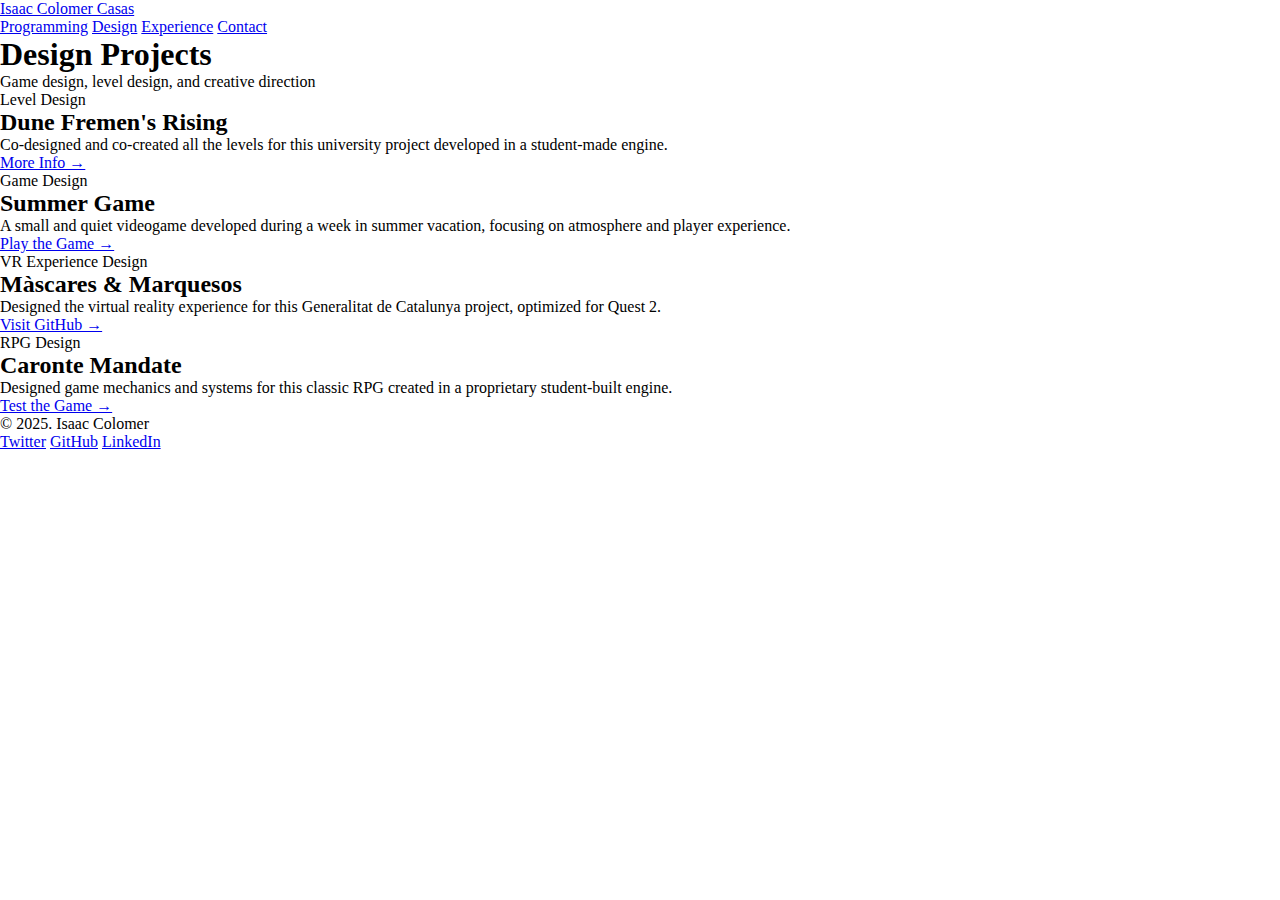
<file: generic_new.html>
<!DOCTYPE html>
<html lang="en">
<head>
  <meta charset="UTF-8">
  <meta name="viewport" content="width=device-width, initial-scale=1.0">
  <title>Design Projects - Isaac Colomer Casas</title>
  <meta name="description" content="Design projects by Isaac Colomer Casas - Videogame Designer and Programmer">
  <link rel="stylesheet" href="styles.css">
  <link rel="preconnect" href="https://fonts.googleapis.com">
  <link rel="preconnect" href="https://fonts.gstatic.com" crossorigin>
  <link href="https://fonts.googleapis.com/css2?family=Inter:wght@300;400;500;600&display=swap" rel="stylesheet">
</head>
<body>
  <nav class="nav">
    <div class="nav-content">
      <a href="index.html" class="nav-name">Isaac Colomer Casas</a>
      <div class="nav-links">
        <a href="landing.html">Programming</a>
        <a href="generic.html">Design</a>
        <a href="experience.html">Experience</a>
        <a href="contact.html">Contact</a>
      </div>
    </div>
  </nav>

  <section class="page-hero">
    <h1 class="page-title">Design Projects</h1>
    <p class="page-subtitle">Game design, level design, and creative direction</p>
  </section>

  <!-- Removed all image elements and converted to text-only layout matching landing.html -->
  <section class="projects-text-only">
    <div class="project-text">
      <span class="project-text-tag">Level Design</span>
      <h2 class="project-text-title">Dune Fremen's Rising</h2>
      <p class="project-text-description">Co-designed and co-created all the levels for this university project developed in a student-made engine.</p>
      <a href="https://shorturl.at/hqtAC" class="project-text-link">More Info →</a>
    </div>

    <div class="project-text">
      <span class="project-text-tag">Game Design</span>
      <h2 class="project-text-title">Summer Game</h2>
      <p class="project-text-description">A small and quiet videogame developed during a week in summer vacation, focusing on atmosphere and player experience.</p>
      <a href="https://isaacolomer.itch.io/summer-game" class="project-text-link">Play the Game →</a>
    </div>

    <div class="project-text">
      <span class="project-text-tag">VR Experience Design</span>
      <h2 class="project-text-title">Màscares & Marquesos</h2>
      <p class="project-text-description">Designed the virtual reality experience for this Generalitat de Catalunya project, optimized for Quest 2.</p>
      <a href="https://github.com/Makinilla-maker/Giravolt2023" class="project-text-link">Visit GitHub →</a>
    </div>

    <div class="project-text">
      <span class="project-text-tag">RPG Design</span>
      <h2 class="project-text-title">Caronte Mandate</h2>
      <p class="project-text-description">Designed game mechanics and systems for this classic RPG created in a proprietary student-built engine.</p>
      <a href="https://github.com/KuronoaScarlet/ProjectII/releases/tag/1.0" class="project-text-link">Test the Game →</a>
    </div>
  </section>

  <footer class="footer">
    <div class="footer-content">
      <p>© 2025. Isaac Colomer</p>
      <div class="footer-links">
        <a href="https://twitter.com/IsaacColomerC1">Twitter</a>
        <a href="https://github.com/IsaaColomer">GitHub</a>
        <a href="https://www.linkedin.com/in/isaac-colomer-casas-4a8a41206/">LinkedIn</a>
      </div>
    </div>
  </footer>
</body>
</html>
</file>
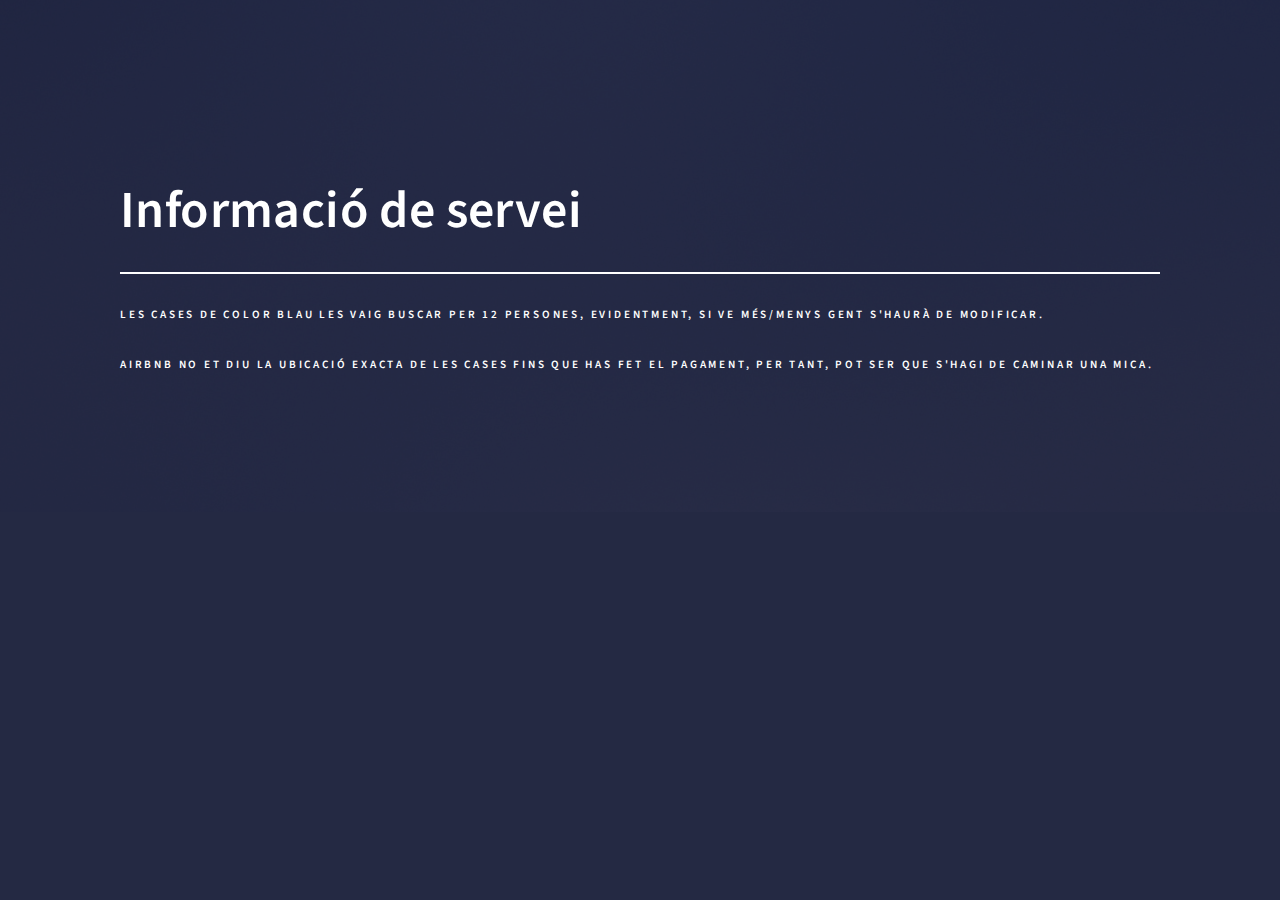
<file: informacio_de_servei.html>
<!DOCTYPE HTML>
<!--
	Forty by HTML5 UP
	html5up.net | @ajlkn
	Free for personal and commercial use under the CCA 3.0 license (html5up.net/license)
-->
<html>
	<head>
		<title></title>
		<meta charset="utf-8" />
		<meta name="viewport" content="width=device-width, initial-scale=1, user-scalable=no" />
		<link rel="stylesheet" href="assets/css/main.css" />
		<noscript><link rel="stylesheet" href="assets/css/noscript.css" /></noscript>
	</head>
	<body class="is-preload">

		<!-- Wrapper -->
			<div id="wrapper">

				<!-- Header -->
				<header id="header" class="alt">
					<!-- <a href="index.html" class="logo"><strong>Home</strong> <span class="lowercasem">by isaacolomer</span></a>-->
					<nav>
						<!--<a href="#menu">Menu</a>-->
					</nav>
				</header>

				<!-- Menu -->
					<nav id="menu">
						<ul class="links">
							<li><a href="index.html">Home</a></li>
							<li><a href="landing.html">Programming Projects</a></li>							
							<li><a href="generic.html">Design Projects</a></li>
							<li><a href="experience.html">Experience</a></li>
							<li><a href="contact.html">Contact</a></li>
							<!-- <li><a href="elements.html">Elements</a></li> -->
						</ul>
						<!-- <ul class="actions stacked">
							<li><a href="#" class="button primary fit">Get Started</a></li>
							<li><a href="#" class="button fit">Log In</a></li>
						</ul> -->
					</nav>

				<!-- Banner -->
				<!-- Note: The "styleN" class below should match that of the header element. -->
					<section id="banner" class="style7">
						<div class="inner">
							<span class="image">
								<img src="images/pic07.jpg" alt="" />
							</span>
							<header class="major">
								<h1>Informació de servei</h1>
							</header>
							<div class="content">
								<p>Les cases de color blau les vaig buscar per 12 persones, evidentment, si ve més/menys gent s'haurà de modificar.</p>
							</div>
							<div class="content">
								<p>Airbnb no et diu la ubicació exacta de les cases fins que has fet el pagament, per tant, pot ser que s'hagi de caminar una mica.</p>
							</div>
						</div>
					</section>
				<!-- Footer -->
				<!-- <footer id="footer">
					<div class="inner">
						<ul class="icons">
							<li><a href="https://twitter.com/IsaacColomerC1" class="icon brands alt fa-twitter"><span class="label">Twitter</span></a></li>
							<li><a href="https://github.com/IsaaColomer" class="icon brands alt fa-github"><span class="label">GitHub</span></a></li>
							<li><a href="https://www.linkedin.com/in/isaac-colomer-casas-4a8a41206/" class="icon brands alt fa-linkedin-in"><span class="label">LinkedIn</span></a></li>
						</ul>
						<ul class="copyright">
							<li>&copy; isaacolomer</li><li>Design: <a href="https://html5up.net">HTML5 UP</a></li>
						</ul>
					</div>
				</footer>-->

			</div>

		<!-- Scripts -->
			<script src="assets/js/jquery.min.js"></script>
			<script src="assets/js/jquery.scrolly.min.js"></script>
			<script src="assets/js/jquery.scrollex.min.js"></script>
			<script src="assets/js/browser.min.js"></script>
			<script src="assets/js/breakpoints.min.js"></script>
			<script src="assets/js/util.js"></script>
			<script src="assets/js/main.js"></script>

	</body>
</html>
</file>
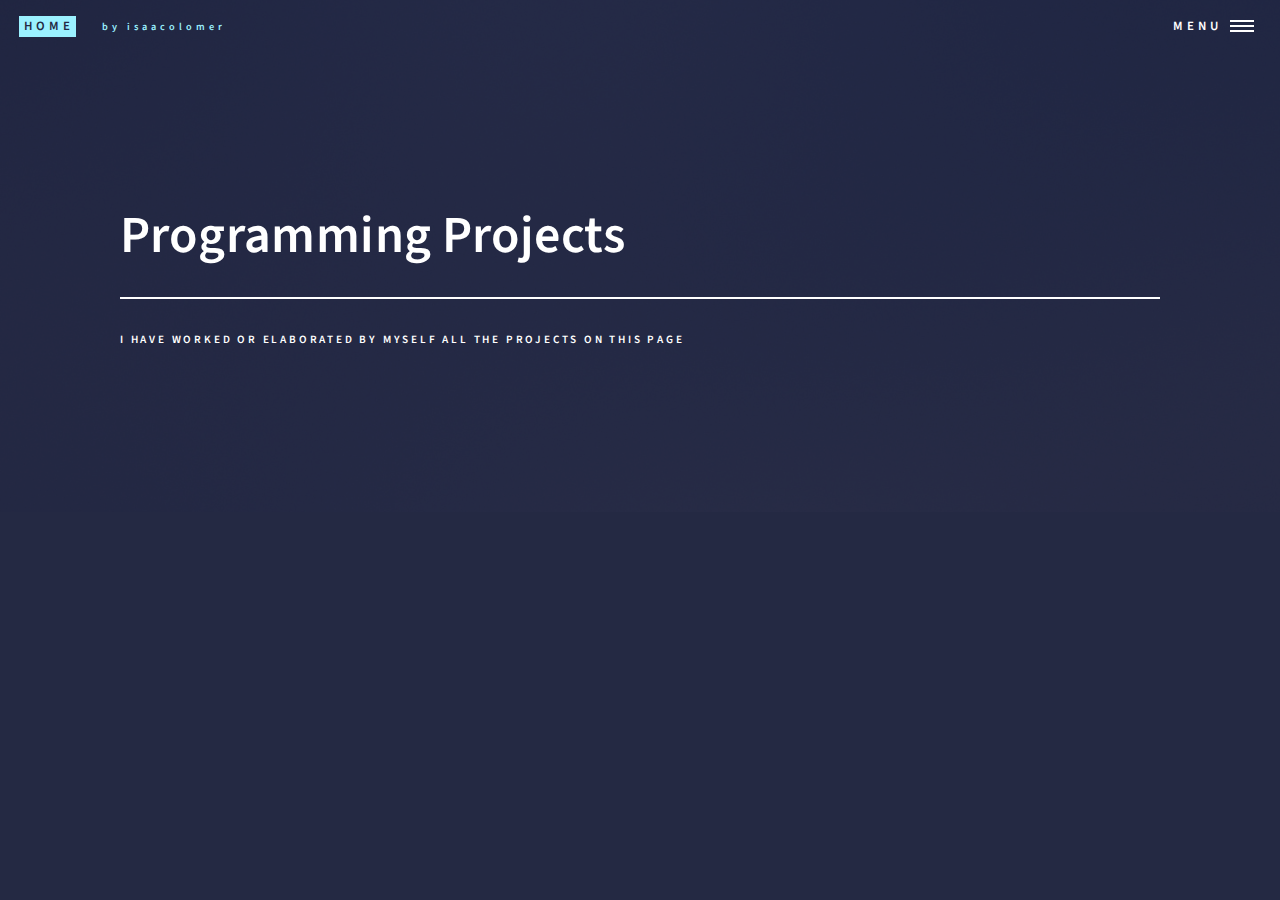
<file: landing.html>
<!DOCTYPE HTML>
<!--
	Forty by HTML5 UP
	html5up.net | @ajlkn
	Free for personal and commercial use under the CCA 3.0 license (html5up.net/license)
-->
<html>
	<head>
		<title></title>
		<meta charset="utf-8" />
		<meta name="viewport" content="width=device-width, initial-scale=1, user-scalable=no" />
		<link rel="stylesheet" href="assets/css/main.css" />
		<noscript><link rel="stylesheet" href="assets/css/noscript.css" /></noscript>
	</head>
	<body class="is-preload">

		<!-- Wrapper -->
			<div id="wrapper">

				<!-- Header -->
				<header id="header" class="alt">
					<a href="index.html" class="logo"><strong>Home</strong> <span class="lowercasem">by isaacolomer</span></a>
					<nav>
						<a href="#menu">Menu</a>
					</nav>
				</header>

				<!-- Menu -->
					<nav id="menu">
						<ul class="links">
							<li><a href="index.html">Home</a></li>
							<li><a href="landing.html">Programming Projects</a></li>							
							<li><a href="generic.html">Design Projects</a></li>
							<li><a href="experience.html">Experience</a></li>
							<li><a href="contact.html">Contact</a></li>
							<!-- <li><a href="elements.html">Elements</a></li> -->
						</ul>
						<!-- <ul class="actions stacked">
							<li><a href="#" class="button primary fit">Get Started</a></li>
							<li><a href="#" class="button fit">Log In</a></li>
						</ul> -->
					</nav>

				<!-- Banner -->
				<!-- Note: The "styleN" class below should match that of the header element. -->
					<section id="banner" class="style7">
						<div class="inner">
							<span class="image">
								<img src="images/pic07.jpg" alt="" />
							</span>
							<header class="major">
								<h1>Programming Projects</h1>
							</header>
							<div class="content">
								<p>I have worked or elaborated by myself all the projects on this page</p>
							</div>
						</div>
					</section>

				<!-- Main -->
					<div id="main">

						<!-- One
							<section id="one" class="spotlights">
								<section>
									<a class="image">
										<img src="images/tfgc.png" alt="" data-position="right center" />
									</a>
									<div class="content">
										<div class="inner">
											<header class="major">
												<h3>Final degree work</h3>
											</header>
											<p>I developed this game as a final project for my university degree. The theme of the work was the environmental narrative in first person video games. I developed this game in Unreal Engine 5.1</p>
											<ul class="actions">
												<li><a href="https://lnkd.in/d6d6N2ZC" class="button">Link to the project</a></li>
											</ul>
										</div>
									</div>
								</section>
							
						Two -->
							<!-- <section id="two" class="spotlights">
								<section>
									<a class="image">
										<img src="images/griavolt.png" alt="" data-position="center center" />
									</a>
									<div class="content">
										<div class="inner">
											<header class="major">
												<h3>Màscares & Marquessos</h3>
											</header>
											<p>This online virtual reality game was developed in the fourth year of my career for the Generalitat de Catalunya</p>
											<ul class="actions">
												<li><a href="https://github.com/Makinilla-maker/Giravolt2023" class="button">Link to the project</a></li>
											</ul>
										</div>
									</div>
								</section>
							</section> -->
						<!-- Two -->
							<!-- <section id ="three" class="spotlights">
								<a  class="image">
									<img src="images/caronte.png" alt="" data-position="center center" />
								</a>
									<div class="content">
										<div class="inner">
											<header class="major">
												<h3>Caronte Mandate</h3>
											</header>
											<p>This project was created in the second year of university. It is a classic rpg made in an engine that we made on our own</p>
											<ul class="actions">
												<li><a href="https://github.com/KuronoaScarlet/ProjectII/releases/tag/1.0" class="button">Link to the project</a></li>
											</ul>
										</div>
									</div>
							</section>
						</section> -->
						<div id="main">

							<!-- One -->
							
								<section id="two" class="spotlights">
									<section>
										<a href="generic.html" class="image">
											<img src="images/legif.gif" alt="" data-position="top center" />
										</a>
										<div class="content">
											<div class="inner">
												<header class="major">
													<h3>Lights Out</h3>
												</header>
												<p>In this game that we presented to the Indie Dev Game Jam I was in charge of programming the game, fixing bugs and play testing.</p>
												<ul class="actions">
													<li><a href="https://osvak.itch.io/lights-out" class="button">Play the Game</a></li>
												</ul>
											</div>
										</div>
									</section>
									<section>
										<a href="generic.html" class="image">
											<img src="images/tfgc_gif.gif" alt="" data-position="center center" />
										</a>
										<div class="content">
											<div class="inner">
												<header class="major">
													<h3>Final degree work</h3>
												</header>
												<p>This videogame is a university final project. It is a first person walking simulator created in Unreal Engine 5.1</p>
												<ul class="actions">
													<li><a href="https://www.youtube.com/watch?v=aa2Q2_MgMjY" class="button">Watch the trailer</a></li>
												</ul>
											</div>
										</div>
									</section>
									<!-- Two (Summer Game) -->
									<section>
										<a href="generic.html" class="image">
											<img src="images/summer.gif" alt="" data-position="top center" />
										</a>
										<div class="content">
											<div class="inner">
												<header class="major">
													<h3>Summer Game</h3>
												</header>
												<p>I developed this small and quiet videogame during a week in the summer vacation</p>
												<ul class="actions">
													<li><a href="https://isaacolomer.itch.io/summer-game" class="button">Download the game</a></li>
												</ul>
											</div>
										</div>
									</section>
								<!-- Three -->
									<section>
										<a href="generic.html" class="image">
											<img src="images/griavolt.png" alt="" data-position="top center" />
										</a>
										<div class="content">
											<div class="inner">
												<header class="major">
													<h3>Màscares & Marquesos</h3>
												</header>
												<p>This online virtual reality game was developed for the Generalitat de Catalunya. The development took 4 months and was prepared to run on Quest 2</p>
												<ul class="actions">
													<li><a href="https://github.com/Makinilla-maker/Giravolt2023" class="button">Visit the Github</a></li>
												</ul>
											</div>
										</div>
									</section>
								<!-- Four -->
									<section>
										<a href="generic.html" class="image">
											<img src="images/caronte_gif.gif" alt="" data-position="25% 25%" />
										</a>
										<div class="content">
											<div class="inner">
												<header class="major">
													<h3>Caronte Mandate</h3>
												</header>
												<p>This video game was created for a second year course. It is a classic RPG created in a proprietary engine</p>
												<ul class="actions">
													<li><a href="https://github.com/KuronoaScarlet/ProjectII/releases/tag/1.0" class="button">Test the game</a></li>
												</ul>
											</div>
										</div>
									</section>
								</section>
					</div>

				<!-- Contact
					<section id="contact">
						<div class="inner">
							<section>
								<form method="post" action="#">
									<div class="fields">
										<div class="field half">
											<label for="name">Name</label>
											<input type="text" name="name" id="name" />
										</div>
										<div class="field half">
											<label for="email">Email</label>
											<input type="text" name="email" id="email" />
										</div>
										<div class="field">
											<label for="message">Message</label>
											<textarea name="message" id="message" rows="6"></textarea>
										</div>
									</div>
									<ul class="actions">
										<li><input type="submit" value="Send Message" class="primary" /></li>
										<li><input type="reset" value="Clear" /></li>
									</ul>
								</form>
							</section>
							<section class="split">
								<section>
									<div class="contact-method">
										<span class="icon solid alt fa-envelope"></span>
										<h3>Email</h3>
										<a href="#">information@untitled.tld</a>
									</div>
								</section>
								<section>
									<div class="contact-method">
										<span class="icon solid alt fa-phone"></span>
										<h3>Phone</h3>
										<span>(000) 000-0000 x12387</span>
									</div>
								</section>
								<section>
									<div class="contact-method">
										<span class="icon solid alt fa-home"></span>
										<h3>Address</h3>
										<span>1234 Somewhere Road #5432<br />
										Nashville, TN 00000<br />
										United States of America</span>
									</div>
								</section>
							</section>
						</div>
					</section> -->

				<!-- Footer -->
				<footer id="footer">
					<div class="inner">
						<ul class="icons">
							<li><a href="https://twitter.com/IsaacColomerC1" class="icon brands alt fa-twitter"><span class="label">Twitter</span></a></li>
							<li><a href="https://github.com/IsaaColomer" class="icon brands alt fa-github"><span class="label">GitHub</span></a></li>
							<li><a href="https://www.linkedin.com/in/isaac-colomer-casas-4a8a41206/" class="icon brands alt fa-linkedin-in"><span class="label">LinkedIn</span></a></li>
						</ul>
						<ul class="copyright">
							<li>&copy; isaacolomer</li><li>Design: <a href="https://html5up.net">HTML5 UP</a></li>
						</ul>
					</div>
				</footer>

			</div>

		<!-- Scripts -->
			<script src="assets/js/jquery.min.js"></script>
			<script src="assets/js/jquery.scrolly.min.js"></script>
			<script src="assets/js/jquery.scrollex.min.js"></script>
			<script src="assets/js/browser.min.js"></script>
			<script src="assets/js/breakpoints.min.js"></script>
			<script src="assets/js/util.js"></script>
			<script src="assets/js/main.js"></script>

	</body>
</html>
</file>
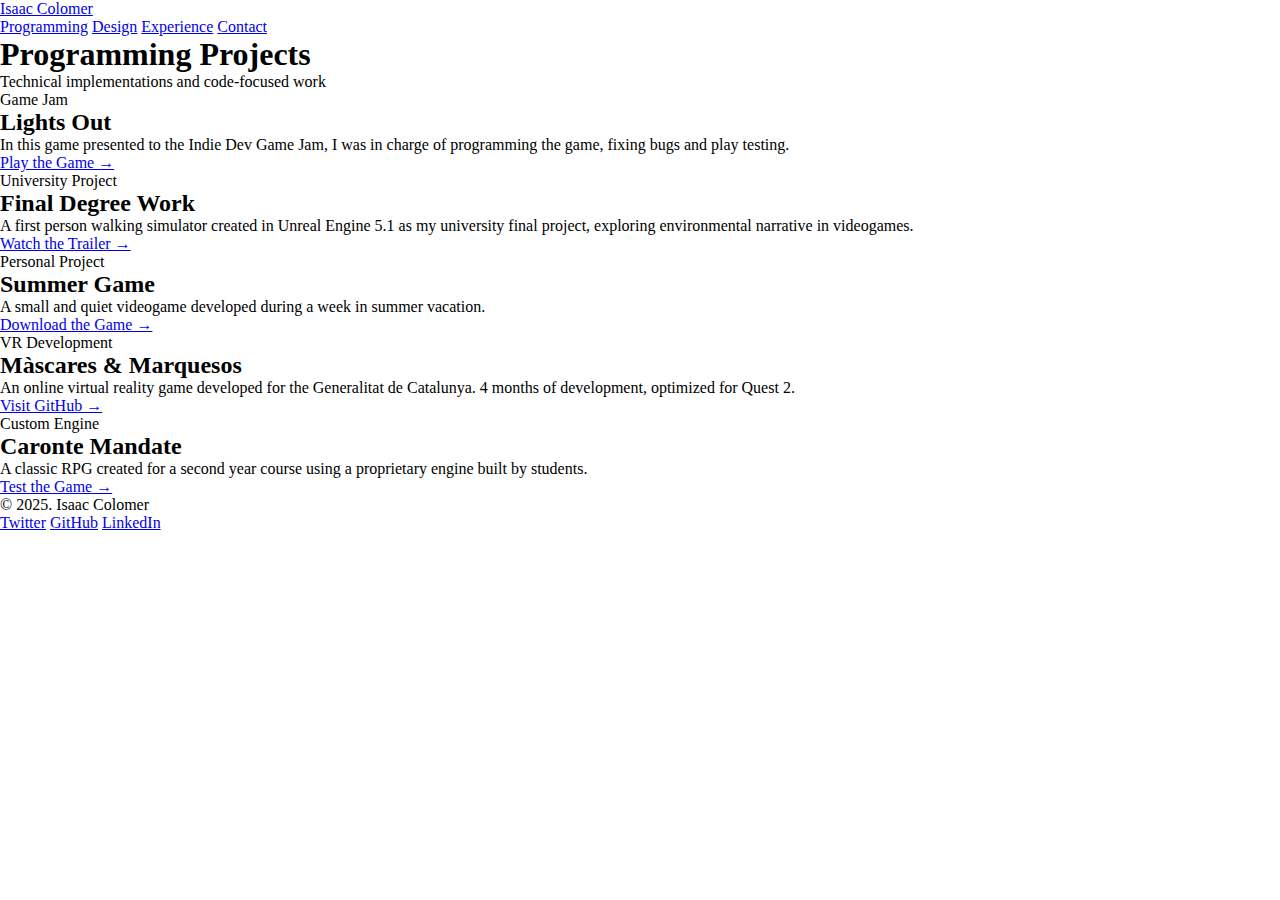
<file: landing_new.html>
<!DOCTYPE html>
<html lang="en">
<head>
  <meta charset="UTF-8">
  <meta name="viewport" content="width=device-width, initial-scale=1.0">
  <title>Programming Projects - Isaac Colomer</title>
  <meta name="description" content="Programming projects by Isaac Colomer - Videogame Designer and Programmer">
  <link rel="stylesheet" href="styles.css">
  <link rel="preconnect" href="https://fonts.googleapis.com">
  <link rel="preconnect" href="https://fonts.gstatic.com" crossorigin>
  <link href="https://fonts.googleapis.com/css2?family=Inter:wght@300;400;500;600&display=swap" rel="stylesheet">
</head>
<body>
  <nav class="nav">
    <div class="nav-content">
      <a href="index.html" class="nav-name">Isaac Colomer</a>
      <div class="nav-links">
        <a href="landing.html">Programming</a>
        <a href="generic.html">Design</a>
        <a href="experience.html">Experience</a>
        <a href="contact.html">Contact</a>
      </div>
    </div>
  </nav>

  <section class="page-hero">
    <h1 class="page-title">Programming Projects</h1>
    <p class="page-subtitle">Technical implementations and code-focused work</p>
  </section>

  <!-- Replaced alternating image layout with simple vertical card grid -->
  <section class="projects-text-only">
    <div class="project-text">
      <span class="project-text-tag">Game Jam</span>
      <h2 class="project-text-title">Lights Out</h2>
      <p class="project-text-description">In this game presented to the Indie Dev Game Jam, I was in charge of programming the game, fixing bugs and play testing.</p>
      <a href="https://osvak.itch.io/lights-out" class="project-text-link">Play the Game →</a>
    </div>

    <div class="project-text">
      <span class="project-text-tag">University Project</span>
      <h2 class="project-text-title">Final Degree Work</h2>
      <p class="project-text-description">A first person walking simulator created in Unreal Engine 5.1 as my university final project, exploring environmental narrative in videogames.</p>
      <a href="https://www.youtube.com/watch?v=aa2Q2_MgMjY" class="project-text-link">Watch the Trailer →</a>
    </div>

    <div class="project-text">
      <span class="project-text-tag">Personal Project</span>
      <h2 class="project-text-title">Summer Game</h2>
      <p class="project-text-description">A small and quiet videogame developed during a week in summer vacation.</p>
      <a href="https://isaacolomer.itch.io/summer-game" class="project-text-link">Download the Game →</a>
    </div>

    <div class="project-text">
      <span class="project-text-tag">VR Development</span>
      <h2 class="project-text-title">Màscares & Marquesos</h2>
      <p class="project-text-description">An online virtual reality game developed for the Generalitat de Catalunya. 4 months of development, optimized for Quest 2.</p>
      <a href="https://github.com/Makinilla-maker/Giravolt2023" class="project-text-link">Visit GitHub →</a>
    </div>

    <div class="project-text">
      <span class="project-text-tag">Custom Engine</span>
      <h2 class="project-text-title">Caronte Mandate</h2>
      <p class="project-text-description">A classic RPG created for a second year course using a proprietary engine built by students.</p>
      <a href="https://github.com/KuronoaScarlet/ProjectII/releases/tag/1.0" class="project-text-link">Test the Game →</a>
    </div>
  </section>

  <footer class="footer">
    <div class="footer-content">
      <p>© 2025. Isaac Colomer</p>
      <div class="footer-links">
        <a href="https://twitter.com/IsaacColomerC1">Twitter</a>
        <a href="https://github.com/IsaaColomer">GitHub</a>
        <a href="https://www.linkedin.com/in/isaac-colomer-casas-4a8a41206/">LinkedIn</a>
      </div>
    </div>
  </footer>
</body>
</html>
</file>
<file: assets/css/noscript.css>
/*
	Forty by HTML5 UP
	html5up.net | @ajlkn
	Free for personal and commercial use under the CCA 3.0 license (html5up.net/license)
*/

/* Banner */

	body.is-preload #banner:after {
		opacity: 0.85;
	}

	body.is-preload #banner > .inner {
		-moz-filter: none;
		-webkit-filter: none;
		-ms-filter: none;
		filter: none;
		-moz-transform: none;
		-webkit-transform: none;
		-ms-transform: none;
		transform: none;
		opacity: 1;
	}
</file>
<file: Pacman/styles.css>
@font-face {
  font-family: "PressStart2P";
  src: url("./fonts/PressStart2P.ttf");
}

* {
  margin: 0;
  padding: 0;
}

body {
  font-family: "PressStart2P", sans-serif;
  background-color: black;
  display: flex;
  flex-direction: column;
  justify-content: center;
  align-items: center;
}

.game-container {
  width: 100%;
  height: 100vh;
  display: flex;
  flex-direction: column;
  justify-content: space-evenly;
  align-items: center;
}

.grid {
  display: flex;
  flex-wrap: wrap;
  width: 560px;
  height: 560px;
  border: 0.2px solid rgb(1, 17, 17);
}

.grid div {
  width: 20px;
  height: 20px;
}

.power-pellet {
  background-color: rgb(14, 233, 14);
  border: solid black 4px;
  box-sizing: border-box;
  border-radius: 10px;
}

.pac-dot {
  background-color: yellow;
  border: solid black 7px;
  box-sizing: border-box;
  border-radius: 10px;
}

.blinky {
  background-color: red;
}

.stinky {
  background-color: rgb(221, 18, 130);
}

.inky {
  background-color: rgb(15, 214, 204);
}

.clyde {
  background-color: rgb(243, 125, 78);
}

.ghost {
  border: 0px;
  border-radius: 0px;
}

.scared-ghost {
  background-color: purple;
  border: 0px;
  border-radius: 0px;
}

.wall {
  background-color: rgb(8, 14, 102);
}

.pac-man {
  background-color: rgb(247, 232, 22);
  border-radius: 10px;
}
h2 {
  color: white;
  font-weight: normal;
  text-align: center;
}

.low-score {
  color: red;
}

.mid-score {
  color: yellow;
}

.high-score {
  color: red;
}

#start-screen {
  background-color: black;
  color: white;
  flex-direction: column;
  align-items: center;
}

#start-screen h1 {
  color: yellow;
  font-size: 4rem;
  margin-top: 40vh;
  margin-bottom: 40px;
  animation: colours 1s infinite;
}

#start-msg {
  animation: blink 0.8s infinite;
}

#start-screen h2 {
  margin: 20px 0px;
}

#game-over-screen {
  align-items: center;
  color: red;
  font-size: 6rem;
  justify-content: center;
  animation: blink 0.8s infinite;
  display: none;
}

#you-won-screen {
  align-items: center;
  color: #0bf117;
  font-size: 6rem;
  justify-content: center;
  animation: blink 0.8s infinite;
  display: none;
}

.overlay-screen {
  position: fixed;
  width: 100%;
  height: 100vh;
  display: flex;
}

@keyframes colours {
  0% {
    color: yellow;
  }
  31% {
    color: yellow;
  }
  33% {
    color: #dd1282;
  }
  65% {
    color: #dd1282;
  }
  66% {
    color: #0fd6cc;
  }
  99% {
    color: #0fd6cc;
  }
}

@keyframes blink {
  0% {
    opacity: 1;
  }
  60% {
    opacity: 1;
  }
  61% {
    opacity: 0;
  }
  99% {
    opacity: 0;
  }
}
</file>
<file: reactbits-desktop-app/dist/assets/index-DfdbbO8V.css>
body{margin:0;min-width:320px;min-height:100dvh}#root{width:100%;min-height:100dvh}#root{max-width:1280px;margin:0 auto;padding:2rem;text-align:center}.rb-lab{min-height:100dvh;width:100%;padding:14px;background:#04060a;color:#eef2ff;box-sizing:border-box;display:grid;grid-template-rows:220px 1fr 240px;gap:12px;font-family:Inter,system-ui,-apple-system,Segoe UI,Roboto,Helvetica,Arial,sans-serif}.rb-crt-overlay{position:fixed;top:0;left:0;width:100%;height:100%;background:transparent;pointer-events:none;z-index:90}.rb-crt-overlay:after{content:"";position:absolute;inset:0;background:linear-gradient(#12101000 50%,#0000001a 50%),linear-gradient(90deg,#ff000008,#00ff0003,#0000ff08);background-size:100% 4px,4px 100%;pointer-events:none;z-index:1;animation:rb-crt-flicker .2s infinite}.rb-grain-overlay{position:fixed;top:0;left:0;width:100%;height:100%;background-image:url(https://grainy-gradients.vercel.app/noise.svg);opacity:.05;pointer-events:none;z-index:91}.rb-grid{min-height:0;display:grid;grid-template-columns:1fr 1fr;gap:12px}.rb-card{position:relative;overflow:hidden;border-radius:14px;border:1px solid rgba(255,255,255,.12);background:#0a0e1ae6;min-height:0}.rb-hero .rb-bg{position:absolute;inset:0}.rb-overlay{position:absolute;inset:0;display:flex;flex-direction:column;justify-content:center;align-items:center;gap:8px;text-align:center;-webkit-backdrop-filter:blur(1px);backdrop-filter:blur(1px)}.rb-overlay h1{margin:0;font-size:2rem;line-height:1}.rb-overlay p{margin:0;font-size:.95rem;opacity:.9}.rb-ballpit .rb-label{position:absolute;right:12px;bottom:10px;z-index:2;font-size:12px;letter-spacing:.08em;text-transform:uppercase;color:#eef2ffe6}@keyframes rb-crt-flicker{0%{opacity:.98}50%{opacity:1}to{opacity:.99}}.color-bends-container{position:relative;width:100%;height:100%;overflow:hidden}
</file>
<file: styles.css>
@import url("https://fonts.googleapis.com/css2?family=Inter:wght@300;400;500;600&display=swap");

:root {
  /* Updated to vibrant retro Windows 95/98 inspired color palette */
  --color-bg: #008080; /* Classic teal desktop background */
  --color-surface: #c0c0c0; /* Windows 95 window gray */
  --color-accent: #000080; /* Navy blue accent */
  --color-accent-secondary: #ff00ff; /* Magenta for highlights */
  --color-text-primary: #000000;
  --color-text-secondary: #000000;
  --color-text-muted: #404040;
  --color-border: #808080;
  --color-window-header: #000080; /* Classic Windows blue */
  --color-window-header-active: #0000ff; /* Brighter blue when focused */
  --shadow-window: 2px 2px 0 #000000;
  --shadow-window-focus: 4px 4px 0 #000000;
  --color-desktop-icon: #ffff00; /* Yellow for icon folder color */
  --color-button-face: #c0c0c0;
  --color-button-highlight: #ffffff;
  --color-button-shadow: #808080;

  /* --- Custom cursors (.cur) --- */
  --cursor-default: url("images/arrow.cur"), auto;
  --cursor-pointer: url("images/Cursor_15.cur"), pointer;
  --cursor-text: url("images/Cursor_14.cur"), text;
  --cursor-wait: url("images/Cursor_3.cur"), wait;
  --cursor-grab: url("images/Cursor_10.cur"), grab;
  --cursor-grabbing: url("images/Cursor_10.cur"), grabbing;
  --cursor-resize-nwse: url("images/Cursor_7.cur"), nwse-resize;
}

/* (Themes removed) */

* {
  margin: 0;
  padding: 0;
  box-sizing: border-box;
}

html,
body {
  cursor: var(--cursor-default, auto);
}

/* Text cursor for typing contexts (overridden by button/input types below) */
input,
textarea {
  cursor: var(--cursor-text, text);
}

a,
button,
[role="button"],
input[type="button"],
input[type="submit"],
input[type="reset"] {
  cursor: var(--cursor-pointer, pointer);
}

/* Force cursor while dragging/resizing (desktop OS interactions) */
body.is-dragging,
body.is-dragging * {
  cursor: var(--cursor-grabbing, grabbing) !important;
}

body.is-resizing,
body.is-resizing * {
  cursor: var(--cursor-resize-nwse, nwse-resize) !important;
}

body.desktop-os {
  font-family: "Courier New", Courier, monospace;
  background-color: var(--color-bg);
  color: var(--color-text-primary);
  height: 100vh;
  width: 100vw;
  overflow: hidden;
  position: relative;
}

/* Scanline Effect */
.desktop-os::after {
  content: "";
  position: fixed;
  top: 0;
  left: 0;
  width: 100%;
  height: 100%;
  background: linear-gradient(rgba(18, 16, 16, 0) 50%, rgba(0, 0, 0, 0.1) 50%),
    linear-gradient(90deg, rgba(255, 0, 0, 0.03), rgba(0, 255, 0, 0.01), rgba(0, 0, 255, 0.03));
  background-size: 100% 4px, 4px 100%;
  pointer-events: none;
  z-index: 5;
  animation: crt-flicker 0.2s infinite;
}

.crt-overlay {
  position: fixed;
  top: 0;
  left: 0;
  width: 100%;
  height: 100%;
  background: transparent;
  pointer-events: none;
  z-index: 4;
}

@keyframes crt-flicker {
  0% { opacity: 0.98; }
  50% { opacity: 1; }
  100% { opacity: 0.99; }
}

.grain-overlay {
  position: fixed;
  top: 0;
  left: 0;
  width: 100%;
  height: 100%;
  pointer-events: none;
  z-index: 9999;
  opacity: 0.05;
  background-image: url("https://grainy-gradients.vercel.app/noise.svg");
}

/* Top Bar */
.top-bar {
  height: 32px;
  background-color: var(--color-button-face);
  border-bottom: 2px solid var(--color-button-shadow);
  border-top: 1px solid var(--color-button-highlight);
  display: flex;
  justify-content: space-between;
  align-items: center;
  padding: 0 1rem;
  font-size: 0.875rem;
  font-weight: 600;
  position: fixed;
  top: 0;
  left: 0;
  right: 0;
  z-index: 1000;
  box-shadow: inset 1px 1px 0 var(--color-button-highlight), inset -1px -1px 0 var(--color-button-shadow);
}

.top-bar-left {
  display: flex;
  align-items: center;
  gap: 1.5rem;
}

.system-dropdown {
  position: relative;
  height: 100%;
  display: flex;
  align-items: center;
}

.system-name {
  font-weight: 700;
  cursor: var(--cursor-pointer, pointer);
  padding: 0 0.5rem;
  height: 100%;
  display: flex;
  align-items: center;
  transition: background-color 0.1s;
  background-color: var(--color-button-face);
  border: 1px solid var(--color-border);
  box-shadow: inset 1px 1px 0 var(--color-button-highlight), inset -1px -1px 0 var(--color-button-shadow);
  user-select: none;
}

.system-name:hover,
.system-name.active {
  background-color: var(--color-button-face);
  color: var(--color-text-primary);
  box-shadow: inset -1px -1px 0 var(--color-button-highlight), inset 1px 1px 0 var(--color-button-shadow);
}

.dropdown-content {
  display: none;
  position: absolute;
  top: 32px;
  left: 0;
  background-color: var(--color-surface);
  border: 2px solid var(--color-border);
  border-top: 1px solid var(--color-button-highlight);
  border-left: 1px solid var(--color-button-highlight);
  box-shadow: 2px 2px 0px var(--color-button-shadow);
  min-width: 180px;
  z-index: 2000;
  user-select: none;
}

.dropdown-content.show {
  display: block;
}

.dropdown-content a {
  color: var(--color-text-primary);
  padding: 0.75rem 1rem;
  text-decoration: none;
  display: block;
  font-weight: 600;
  border-bottom: 2px solid transparent;
}

.dropdown-content a:hover {
  background-color: var(--color-window-header);
  color: white;
}

/* Desktop Area */
#desktop {
  width: 100%;
  height: calc(100vh - 32px);
  margin-top: 32px;
  padding: 2rem;
  position: relative;
}

.desktop-grid {
  display: grid;
  grid-template-columns: repeat(auto-fill, 120px);
  grid-auto-rows: 120px;
  gap: 2rem;
  pointer-events: none;
  user-select: none;
}

.desktop-icon {
  display: flex;
  flex-direction: column;
  align-items: center;
  gap: 0.25rem;
  cursor: var(--cursor-pointer, pointer);
  pointer-events: auto;
  padding: 0.5rem;
  border: 2px solid transparent;
  transition: all 0.1s;
  user-select: none;
}

.desktop-icon:hover {
  background-color: rgba(0, 128, 128, 0.3);
  border: 2px dotted white;
}

.desktop-icon.selected {
  background-color: var(--color-window-header);
  border: 2px dotted white;
}

.icon-wrapper {
  font-size: 2.5rem;
  color: var(--color-desktop-icon);
  margin-bottom: 0.25rem;
  pointer-events: none;
  filter: drop-shadow(1px 1px 0 #000);
}

.desktop-icon span {
  font-size: 0.75rem;
  font-weight: 600;
  text-align: center;
  color: white;
  text-shadow: 1px 1px 0 #000, -1px -1px 0 #000, 1px -1px 0 #000, -1px 1px 0 #000;
  word-break: break-all;
  max-width: 100px;
}

.desktop-icon.trash {
  position: absolute;
  bottom: 2rem;
  right: 2rem;
}

/* Windows */
.window {
  position: absolute;
  min-width: 350px;
  min-height: 200px;
  max-width: 90vw;
  max-height: 85vh;
  background-color: var(--color-surface);
  border: 2px outset var(--color-border);
  display: flex;
  flex-direction: column;
  overflow: hidden;
  z-index: 10;
  box-shadow: 3px 3px 0px rgba(0, 0, 0, 0.5);
}

.window.focused {
  box-shadow: 4px 4px 0px rgba(0, 0, 0, 0.7);
}

.window::before {
  content: "";
  position: absolute;
  top: 0;
  left: 0;
  width: 100%;
  height: 100%;
  background: repeating-linear-gradient(
    0deg,
    rgba(0, 0, 0, 0.01),
    rgba(0, 0, 0, 0.01) 1px,
    transparent 1px,
    transparent 2px
  );
  pointer-events: none;
  z-index: 100;
  opacity: 0.15;
}

/* RESIZE HANDLE - FIXED TO BOTTOM RIGHT */
.win-resize {
  position: absolute !important;
  bottom: 2px !important;
  right: 2px !important;
  left: auto !important;
  top: auto !important;
  width: 16px !important;
  height: 16px !important;
  display: flex !important;
  align-items: flex-end !important;
  justify-content: flex-end !important;
  cursor: var(--cursor-resize-nwse, nwse-resize) !important;
  z-index: 150 !important;
  background: transparent !important;
  color: var(--color-text-primary) !important;
  font-size: 14px !important;
  line-height: 1 !important;
  pointer-events: auto !important;
}

.win-resize:hover {
  color: var(--color-accent-secondary) !important;
}

.window-header {
  height: 36px;
  background: linear-gradient(to right, var(--color-window-header), #1084d0);
  color: white;
  display: flex;
  justify-content: space-between;
  align-items: center;
  padding: 0 0.75rem;
  cursor: var(--cursor-grab, grab);
  user-select: none;
  border-bottom: 2px solid var(--color-border);
}

.window-title {
  font-size: 0.875rem;
  font-weight: 700;
  text-shadow: 1px 1px 1px rgba(0, 0, 0, 0.5);
}

.window-controls {
  display: flex;
  gap: 0.75rem;
}

.win-btn {
  background-color: var(--color-button-face);
  color: var(--color-text-primary);
  border: 1px outset var(--color-border);
  min-width: 24px;
  height: 24px;
  display: flex;
  align-items: center;
  justify-content: center;
  font-family: monospace;
  font-size: 1rem;
  font-weight: 700;
  cursor: var(--cursor-pointer, pointer);
}

.win-btn:hover {
  background-color: #d4d0c8;
}

.win-btn:active {
  border-style: inset;
}

.window-content {
  flex: 1;
  overflow-y: auto;
  padding: 1.5rem;
  scrollbar-width: thin;
  scrollbar-color: var(--color-button-shadow) var(--color-button-face);
  position: relative; /* Context for content */
}

/* Content Styles */
.about-win-body h1 { font-size: 1.5rem; margin-bottom: 0.25rem; }
.about-win-body .subtitle { color: var(--color-window-header); font-weight: 500; margin-bottom: 1rem; }
.about-win-body p { line-height: 1.6; margin-bottom: 1rem; }

.experience-section .timeline-item {
  margin-bottom: 2rem;
  padding-bottom: 1rem;
  border-bottom: 2px solid var(--color-border);
}

.experience-section h3 { font-size: 1rem; margin-bottom: 0.5rem; }
.experience-section p { font-size: 0.875rem; color: var(--color-text-secondary); }

.projects-container h3 {
  font-size: 1.125rem;
  margin: 1rem 0;
  color: var(--color-window-header);
  text-transform: uppercase;
  letter-spacing: 0.05em;
  font-weight: 700;
}

.project-mini {
  padding: 0.75rem;
  border: 2px inset var(--color-border);
  background-color: white;
  margin-bottom: 1rem;
}

.project-mini a { color: #0000ee; text-decoration: underline; font-weight: 600; }
.project-mini a:hover { color: var(--color-accent-secondary); }

.win-cta {
  display: inline-block;
  background-color: var(--color-button-face);
  color: var(--color-text-primary);
  padding: 0.75rem 1.5rem;
  border: 2px outset var(--color-border);
  text-decoration: none;
  font-weight: 700;
  text-align: center;
  box-shadow: 2px 2px 0 rgba(0, 0, 0, 0.3);
}

.win-cta:hover { border-style: inset; box-shadow: inset 1px 1px 2px rgba(0, 0, 0, 0.3); }

.social-grid { display: grid; grid-template-columns: repeat(3, 1fr); gap: 1rem; }
.social-grid a { text-decoration: none; color: var(--color-text-secondary); font-size: 0.8125rem; }
.social-grid a:hover { color: var(--color-accent-secondary); }

.image-viewer-content {
  padding: 0.5rem;
  background-color: #2a2a2a;
  display: flex;
  align-items: center;
  justify-content: center;
  overflow: hidden;
  position: relative;
}

.image-viewer-content::after {
  content: "";
  position: absolute;
  top: 0;
  left: 0;
  width: 100%;
  height: 100%;
  background: linear-gradient(rgba(18, 16, 16, 0) 50%, rgba(0, 0, 0, 0.15) 50%),
    linear-gradient(90deg, rgba(255, 0, 0, 0.05), rgba(0, 255, 0, 0.02), rgba(0, 0, 255, 0.05));
  background-size: 100% 4px, 4px 100%;
  pointer-events: none;
  z-index: 10;
  animation: crt-flicker 0.15s infinite;
  opacity: 0.6;
}

/* Racer Specific Styles */
#win-racer .window-content iframe {
  background: #000;
}

#win-racer .window-content {
  background: #000;
}

.folder-grid { display: grid; grid-template-columns: repeat(auto-fill, minmax(100px, 1fr)); gap: 1.5rem; }
.folder-item { 
  display: flex; 
  flex-direction: column; 
  align-items: center; 
  gap: 0.5rem; 
  text-align: center; 
  padding: 0.5rem; 
  border: 1px solid transparent; 
  user-select: none;
}
.folder-item:hover { background-color: var(--color-window-header); color: white; }
.folder-item i { font-size: 2rem; color: var(--color-desktop-icon); filter: drop-shadow(1px 1px 0 #666); }
.folder-item:hover i { color: white; }

/* Mobile Adjustments */
@media (max-width: 768px) {
  body.desktop-os { overflow: auto; }
  .top-bar { height: 44px; }
  .system-name { padding: 0 1rem; font-size: 1rem; }
  
  .dropdown-content { 
    top: 44px; 
    width: 100%; 
    min-width: 0;
    box-shadow: none;
    border-left: none;
    border-right: none;
  }
  
  .dropdown-content a {
    padding: 1rem 1.5rem;
    font-size: 1.1rem;
    border-bottom: 1px solid rgba(0,0,0,0.05);
  }

  .window { 
    width: 100% !important; 
    height: calc(100vh - 44px) !important; 
    top: 44px !important; 
    left: 0 !important; 
    border: none; 
    box-shadow: none; 
  }
  
  .desktop-grid { 
    grid-template-columns: repeat(auto-fill, minmax(80px, 1fr)); 
    padding-top: 5rem; 
  }
  
  .win-resize { display: none !important; }
  
  .window-header { 
    height: 44px; 
    cursor: default !important; 
  }
  
  .window-content {
    padding: 1rem;
  }

  .social-grid {
    grid-template-columns: 1fr;
  }
}

/* --- Animations --- */

/* Window Opening Animation */
@keyframes win-open {
  from {
    transform: scale(0.7);
    opacity: 0;
  }
  to {
    transform: scale(1);
    opacity: 1;
  }
}

/* Window Closing Animation */
@keyframes win-close {
  from {
    transform: scale(1);
    opacity: 1;
  }
  to {
    transform: scale(0.7);
    opacity: 0;
  }
}

/* Content Fade/Slide Animation */
@keyframes content-appear {
  from {
    opacity: 0;
    transform: translateY(10px);
  }
  to {
    opacity: 1;
    transform: translateY(0);
  }
}

/* Only apply when animations are enabled */
body.animations-enabled .window.active {
  animation: win-open 0.2s cubic-bezier(0.17, 0.67, 0.83, 0.67) forwards;
}

body.animations-enabled .window.closing {
  animation: win-close 0.2s cubic-bezier(0.17, 0.67, 0.83, 0.67) forwards;
  pointer-events: none;
}

body.animations-enabled .window.active .window-content {
  animation: content-appear 0.4s ease-out 0.1s both;
}

/* Special Case: Disable animations for games to avoid iframe reload issues or performance hits if needed */
body.animations-enabled #win-racer.active,
body.animations-enabled #win-pacman.active {
    animation: win-open 0.2s ease-out forwards;
}

/* Dropdown Menu Item Styling for Toggle */
.menu-divider {
    height: 1px;
    background-color: var(--color-button-shadow);
    margin: 4px 0;
    border-bottom: 1px solid var(--color-button-highlight);
}

.dropdown-content a.toggle-active::after {
    content: " [ON]";
    color: var(--color-accent);
    font-size: 0.7rem;
    float: right;
    margin-left: 10px;
}

.dropdown-content a.toggle-inactive::after {
    content: " [OFF]";
    color: var(--color-text-muted);
    font-size: 0.7rem;
    float: right;
    margin-left: 10px;
}

/* --- Boot screen --- */
#boot-screen {
  position: fixed;
  inset: 0;
  z-index: 10000;
  /* Fully opaque so the desktop cannot be seen underneath */
  background: #000;
  display: flex;
  align-items: center;
  justify-content: center;
  padding: 24px;
  cursor: var(--cursor-wait, wait);
}

#boot-screen.hidden {
  display: none;
}

.boot-window {
  width: min(420px, 92vw);
  border: 2px outset var(--color-border);
  background: var(--color-surface);
  box-shadow: 3px 3px 0 rgba(0,0,0,0.4);
}

.boot-header {
  height: 28px;
  display: flex;
  align-items: center;
  padding: 0 10px;
  background: linear-gradient(to right, var(--color-window-header), #1084d0);
  color: #fff;
  border-bottom: 2px solid var(--color-border);
  user-select: none;
}

.boot-caption {
  font-weight: 800;
  font-size: 12px;
  text-shadow: 1px 1px 0 rgba(0,0,0,0.35);
}

.boot-body {
  padding: 12px;
  color: var(--color-text-primary);
}

.boot-row {
  display: grid;
  grid-template-columns: 44px 1fr;
  gap: 10px;
  align-items: center;
  margin-bottom: 10px;
}

.boot-mark {
  width: 44px;
  height: 44px;
  display: flex;
  align-items: center;
  justify-content: center;
  border: 2px inset var(--color-border);
  background: #fff;
  font-weight: 900;
  color: var(--color-window-header);
}

/* --- OS logo (boot + top bar) --- */
.os-logo {
  display: block;
  width: 100%;
  height: 100%;
  object-fit: cover;
  image-rendering: pixelated;
  /* CRT-ish tint + punch */
  filter: contrast(1.08) saturate(1.15) brightness(0.98) hue-rotate(-6deg);
  /* icon edge */
  box-shadow:
    inset 1px 1px 0 rgba(255,255,255,0.65),
    inset -1px -1px 0 rgba(0,0,0,0.35);
}

.os-logo--boot {
  width: 44px;
  height: 44px;
}

.os-logo--topbar {
  width: 18px;
  height: 18px;
  margin-right: 6px;
  border: 1px solid rgba(0,0,0,0.35);
}

/* Add subtle scanlines over the logo itself (boot is above the global CRT overlay) */
.boot-mark,
.os-logo-wrap {
  position: relative;
}

.boot-mark::after,
.os-logo-wrap::after {
  content: "";
  position: absolute;
  inset: 0;
  pointer-events: none;
  background: repeating-linear-gradient(
    0deg,
    rgba(0,0,0,0.00),
    rgba(0,0,0,0.00) 2px,
    rgba(0,0,0,0.08) 3px
  );
  mix-blend-mode: multiply;
  opacity: 0.35;
}

.os-logo-wrap {
  display: inline-block;
  line-height: 0;
}

.os-logo-wrap--topbar {
  width: 18px;
  height: 18px;
}

/* top bar label layout */
.system-name {
  gap: 6px;
}

.boot-title {
  font-size: 16px;
  font-weight: 900;
  margin-bottom: 2px;
}

.boot-subtitle {
  font-size: 12px;
  color: var(--color-text-muted);
}

.boot-bar {
  height: 14px;
  border: 2px inset var(--color-border);
  background: #fff;
  overflow: hidden;
  position: relative;
}

.boot-bar-fill {
  height: 100%;
  width: 0%;
  /* Win95-ish segmented fill */
  background:
    repeating-linear-gradient(
      90deg,
      rgba(0, 122, 255, 0.0) 0px,
      rgba(0, 122, 255, 0.0) 4px,
      rgba(255,255,255,0.55) 4px,
      rgba(255,255,255,0.55) 5px
    ),
    linear-gradient(90deg, #0b64ff, #00a8ff);
  box-shadow: inset 1px 1px 0 rgba(255,255,255,0.35);
}

.boot-hint {
  margin-top: 10px;
  font-size: 11px;
  color: var(--color-text-muted);
}

/* (boot bar is now driven deterministically in JS) */

/* --- Screensaver --- */
#screensaver {
  position: fixed;
  inset: 0;
  z-index: 9998;
  display: none;
  background: rgba(0,0,0,0.92);
}

#screensaver.active {
  display: block;
}

.ss-move-x {
  position: absolute;
  left: 0;
  top: 0;
  width: 100%;
  height: 100%;
  animation: ss-x 11s linear infinite alternate;
}

.ss-move-y {
  position: absolute;
  left: 0;
  top: 0;
  width: 100%;
  height: 100%;
  animation: ss-y 7s linear infinite alternate;
}

.ss-box {
  position: absolute;
  left: 4%;
  top: 10%;
  width: min(520px, 92vw);
  border: 2px inset #4a4a4a;
  background: rgba(0,0,0,0.75);
  color: #00ff88;
  padding: 12px 12px 10px;
  box-shadow: 4px 4px 0 rgba(0,0,0,0.7);
}

.ss-title {
  font-weight: 800;
  font-size: 12px;
  margin-bottom: 8px;
  color: rgba(255,255,255,0.85);
}

.ss-ascii pre {
  font-size: 11px;
  line-height: 1.1;
  overflow: hidden;
  margin: 0;
}

.ss-footer {
  margin-top: 8px;
  font-size: 11px;
  color: rgba(255,255,255,0.6);
}

@keyframes ss-x {
  from { transform: translateX(0); }
  to { transform: translateX(calc(100vw - 560px)); }
}

@keyframes ss-y {
  from { transform: translateY(0); }
  to { transform: translateY(calc(100vh - 300px)); }
}

@media (max-width: 768px) {
  @keyframes ss-x {
    from { transform: translateX(0); }
    to { transform: translateX(calc(100vw - 92vw)); }
  }
}

/* --- Terminal --- */
.terminal-content {
  padding: 12px;
  background: #0b0f0c;
  color: #00ff88;
  font-family: "Courier New", Courier, monospace;
}

.terminal-output {
  height: calc(100% - 34px);
  overflow: auto;
  padding-right: 6px;
  font-size: 13px;
  line-height: 1.35;
  white-space: pre-wrap;
}

.terminal-input-row {
  display: flex;
  align-items: center;
  gap: 8px;
  margin-top: 8px;
  border-top: 1px solid rgba(255,255,255,0.12);
  padding-top: 8px;
}

.terminal-prompt {
  color: rgba(255,255,255,0.85);
  font-size: 12px;
  user-select: none;
}

.terminal-input {
  flex: 1;
  border: 1px inset #3a3a3a;
  background: rgba(0,0,0,0.75);
  color: #00ff88;
  padding: 6px 8px;
  outline: none;
  font-family: inherit;
  font-size: 13px;
  cursor: var(--cursor-text, text);
}

.terminal-input::placeholder {
  color: rgba(0,255,136,0.45);
}

.terminal-line {
  color: rgba(255,255,255,0.78);
}

.terminal-err {
  color: #ff4d4d;
}

.terminal-ok {
  color: #00ff88;
}

/* --- Calculator --- */
.calc-content {
  padding: 10px;
}

.calc-display {
  border: 2px inset var(--color-border);
  background: #111;
  color: #00ff88;
  font-size: 28px;
  padding: 10px 10px;
  text-align: right;
  margin-bottom: 10px;
  font-family: "Courier New", Courier, monospace;
  overflow: hidden;
}

.calc-grid {
  display: grid;
  grid-template-columns: repeat(4, 1fr);
  gap: 8px;
}

.calc-btn {
  border: 2px outset var(--color-border);
  background: var(--color-button-face);
  height: 46px;
  font-weight: 800;
  cursor: var(--cursor-pointer, pointer);
  user-select: none;
}

.calc-btn:active {
  border-style: inset;
}

.calc-btn.op {
  background: #d4d0c8;
}

.calc-btn.eq {
  background: var(--color-window-header);
  color: #fff;
}

.calc-btn.wide {
  grid-column: span 2;
}

/* --- Notepad --- */
.notepad-content {
  padding: 10px;
  display: flex;
  flex-direction: column;
  gap: 10px;
}

.notepad-toolbar {
  display: flex;
  align-items: center;
  gap: 8px;
}

.np-btn {
  background-color: var(--color-button-face);
  border: 2px outset var(--color-border);
  padding: 6px 10px;
  font-weight: 800;
  cursor: var(--cursor-pointer, pointer);
  user-select: none;
}

.np-btn:active {
  border-style: inset;
}

.np-status {
  margin-left: auto;
  font-size: 11px;
  color: var(--color-text-muted);
}

.notepad-text {
  flex: 1;
  width: 100%;
  resize: none;
  border: 2px inset var(--color-border);
  padding: 10px;
  background: #fff;
  color: #000;
  font-family: "Courier New", Courier, monospace;
  font-size: 13px;
  outline: none;
}

/* --- Music Player (UI-only) --- */
.music-content {
  padding: 10px;
}

.music-top {
  display: flex;
  align-items: center;
  justify-content: space-between;
  gap: 12px;
  margin-bottom: 10px;
}

.music-now-title {
  font-weight: 900;
  font-size: 14px;
}

.music-now-meta {
  font-size: 11px;
  color: var(--color-text-muted);
}

.music-controls {
  display: flex;
  gap: 8px;
}

.mp-btn {
  width: 44px;
  height: 34px;
  border: 2px outset var(--color-border);
  background: var(--color-button-face);
  cursor: pointer;
  font-weight: 900;
  user-select: none;
}

.mp-btn:active {
  border-style: inset;
}

.mp-btn.mp-play {
  width: 54px;
}

.music-bar {
  height: 12px;
  border: 2px inset var(--color-border);
  background: #fff;
  overflow: hidden;
  margin-bottom: 10px;
  position: relative;
}

.music-bar-fill {
  height: 100%;
  width: 0%;
  background:
    repeating-linear-gradient(
      90deg,
      rgba(0, 122, 255, 0.0) 0px,
      rgba(0, 122, 255, 0.0) 4px,
      rgba(255,255,255,0.55) 4px,
      rgba(255,255,255,0.55) 5px
    ),
    linear-gradient(90deg, #0b64ff, #00a8ff);
  box-shadow: inset 1px 1px 0 rgba(255,255,255,0.35);
}

.music-body {
  display: grid;
  grid-template-columns: 1fr 180px;
  gap: 10px;
}

.music-list {
  border: 2px inset var(--color-border);
  background: #fff;
  padding: 6px;
  display: flex;
  flex-direction: column;
  gap: 6px;
}

.music-track {
  text-align: left;
  border: 1px solid transparent;
  background: transparent;
  padding: 6px 8px;
  cursor: pointer;
  font-weight: 700;
}

.music-track:hover,
.music-track.active {
  background: var(--color-window-header);
  color: #fff;
}

.music-right {
  border: 2px inset var(--color-border);
  padding: 10px;
  background: #fff;
  display: flex;
  flex-direction: column;
  gap: 10px;
}

.music-eq {
  height: 90px;
  border: 2px inset var(--color-border);
  background: #111;
  display: grid;
  grid-template-columns: repeat(5, 1fr);
  gap: 6px;
  padding: 8px;
  align-items: end;
}

.eq-col {
  background:
    repeating-linear-gradient(
      180deg,
      rgba(0,0,0,0.00) 0px,
      rgba(0,0,0,0.00) 4px,
      rgba(255,255,255,0.18) 4px,
      rgba(255,255,255,0.18) 5px
    ),
    linear-gradient(180deg, #00ff88, #00b965);
  height: 20%;
  box-shadow: inset 1px 1px 0 rgba(255,255,255,0.15);
}

.music-hint {
  font-size: 11px;
  color: var(--color-text-muted);
}

.music-hint code {
  font-family: "Courier New", Courier, monospace;
  background: rgba(0,0,0,0.06);
  padding: 0 4px;
  border: 1px solid rgba(0,0,0,0.1);
}

@media (max-width: 768px) {
  .music-body {
    grid-template-columns: 1fr;
  }
}

/* -------------------------
   Skills Explorer (win-skills)
   ------------------------- */
.skills-content {
  display: flex;
  flex-direction: column;
  gap: 10px;
  padding: 10px;
  height: 100%;
}

.skills-toolbar {
  display: flex;
  justify-content: space-between;
  align-items: center;
  gap: 10px;
}

.skills-search {
  display: flex;
  align-items: center;
  gap: 8px;
  user-select: none;
}

.skills-search-label {
  font-size: 12px;
  color: var(--color-text-primary);
}

#skills-search {
  width: min(420px, 100%);
  padding: 6px 8px;
  border: 2px solid var(--color-border);
  background: #ffffff;
  font-family: inherit;
  font-size: 12px;
  outline: none;
}

.skills-layout {
  display: grid;
  grid-template-columns: 180px 1fr 260px;
  gap: 10px;
  flex: 1;
  min-height: 0;
}

.skills-filters,
.skills-list,
.skills-details {
  border: 2px solid var(--color-border);
  background: var(--color-surface);
  box-shadow: inset 1px 1px 0 var(--color-button-highlight), inset -1px -1px 0 var(--color-button-shadow);
  min-height: 0;
}

.skills-filters {
  padding: 8px;
  display: flex;
  flex-direction: column;
  gap: 8px;
}

.skills-filter-title {
  font-weight: 700;
  font-size: 12px;
  user-select: none;
}

.skills-filter-list {
  display: flex;
  flex-direction: column;
  gap: 6px;
  overflow: auto;
  padding-right: 2px;
}

.skills-cat-btn {
  width: 100%;
  text-align: left;
  padding: 6px 8px;
  border: 2px solid var(--color-border);
  background: var(--color-button-face);
  box-shadow: inset 1px 1px 0 var(--color-button-highlight), inset -1px -1px 0 var(--color-button-shadow);
  font-family: inherit;
  font-size: 12px;
  user-select: none;
}

.skills-cat-btn.active {
  background: #ffffff;
}

.skills-list {
  padding: 8px;
  display: flex;
  flex-direction: column;
  gap: 8px;
}

.skills-list-header {
  display: flex;
  align-items: center;
  justify-content: space-between;
  gap: 8px;
  user-select: none;
}

.skills-count {
  font-size: 12px;
  color: var(--color-text-muted);
}

.skills-grid {
  display: grid;
  grid-template-columns: repeat(auto-fill, minmax(160px, 1fr));
  gap: 8px;
  overflow: auto;
  padding-right: 2px;
}

.skill-pill {
  border: 2px solid var(--color-border);
  background: #ffffff;
  padding: 8px;
  text-align: left;
  box-shadow: inset 1px 1px 0 var(--color-button-highlight), inset -1px -1px 0 var(--color-button-shadow);
  font-family: inherit;
  user-select: none; /* important: don’t highlight text when clicking */
}

.skill-pill:hover {
  background: #f7f7f7;
}

.skill-pill.active {
  outline: 2px dotted #000000;
  outline-offset: -4px;
}

.skill-pill .skill-name {
  font-weight: 700;
  font-size: 12px;
  margin-bottom: 4px;
}

.skill-pill .skill-meta {
  font-size: 11px;
  color: var(--color-text-muted);
}

.skills-details {
  padding: 10px;
  display: flex;
  flex-direction: column;
  gap: 8px;
}

.skills-details-title {
  font-weight: 700;
  font-size: 13px;
  user-select: none;
}

.skills-details-body {
  font-size: 12px;
  color: var(--color-text-primary);
  line-height: 1.45;
  overflow: auto;
  padding-right: 2px;
}

.skills-details-links {
  display: flex;
  flex-wrap: wrap;
  gap: 6px;
  user-select: none;
}

.skills-link {
  display: inline-flex;
  align-items: center;
  gap: 6px;
  padding: 5px 8px;
  border: 2px solid var(--color-border);
  background: var(--color-button-face);
  box-shadow: inset 1px 1px 0 var(--color-button-highlight), inset -1px -1px 0 var(--color-button-shadow);
  font-size: 11px;
  text-decoration: none;
  color: var(--color-text-primary);
}

@media (max-width: 768px) {
  .skills-layout {
    grid-template-columns: 1fr;
  }
  #skills-search {
    width: 100%;
  }
}

/* -------------------------
   Interview.exe (win-interview)
   ------------------------- */
.interview-content {
  padding: 10px;
  height: 100%;
}

.interview-layout {
  display: grid;
  grid-template-columns: 240px 1fr;
  gap: 10px;
  height: 100%;
  min-height: 0;
}

.interview-questions,
.interview-answer {
  border: 2px solid var(--color-border);
  background: var(--color-surface);
  box-shadow: inset 1px 1px 0 var(--color-button-highlight), inset -1px -1px 0 var(--color-button-shadow);
  min-height: 0;
}

.interview-questions {
  padding: 8px;
  display: flex;
  flex-direction: column;
  gap: 8px;
}

.interview-panel-title {
  font-weight: 700;
  font-size: 12px;
  user-select: none;
}

.interview-q-list {
  display: flex;
  flex-direction: column;
  gap: 6px;
  overflow: auto;
  padding-right: 2px;
}

.interview-q-btn {
  width: 100%;
  text-align: left;
  padding: 8px 8px;
  border: 2px solid var(--color-border);
  background: #ffffff;
  box-shadow: inset 1px 1px 0 var(--color-button-highlight), inset -1px -1px 0 var(--color-button-shadow);
  font-family: inherit;
  font-size: 12px;
  line-height: 1.25;
  user-select: none; /* avoid text highlight */
}

.interview-q-btn:hover {
  background: #f7f7f7;
}

.interview-q-btn.active {
  outline: 2px dotted #000000;
  outline-offset: -4px;
}

.interview-answer {
  padding: 10px;
  display: flex;
  flex-direction: column;
  gap: 10px;
}

.interview-answer-body {
  font-size: 12px;
  line-height: 1.5;
  color: var(--color-text-primary);
  overflow: auto;
  padding-right: 2px;
  white-space: pre-wrap;
}

.interview-proofs {
  display: flex;
  flex-wrap: wrap;
  gap: 6px;
  user-select: none;
}

.interview-proof {
  display: inline-flex;
  align-items: center;
  gap: 6px;
  padding: 5px 8px;
  border: 2px solid var(--color-border);
  background: var(--color-button-face);
  box-shadow: inset 1px 1px 0 var(--color-button-highlight), inset -1px -1px 0 var(--color-button-shadow);
  font-size: 11px;
  text-decoration: none;
  color: var(--color-text-primary);
}

@media (max-width: 768px) {
  .interview-layout {
    grid-template-columns: 1fr;
  }
}

/* -------------------------
   Stack Map (win-stackmap)
   ------------------------- */
.stackmap-content {
  padding: 10px;
  height: 100%;
  display: flex;
  flex-direction: column;
  gap: 8px;
}

.stackmap-hint {
  font-size: 11px;
  color: var(--color-text-muted);
  user-select: none;
}

.stackmap-layout {
  display: grid;
  grid-template-columns: 1fr 1fr 1fr 260px;
  gap: 10px;
  flex: 1;
  min-height: 0;
}

.stackmap-col,
.stackmap-details {
  border: 2px solid var(--color-border);
  background: var(--color-surface);
  box-shadow: inset 1px 1px 0 var(--color-button-highlight), inset -1px -1px 0 var(--color-button-shadow);
  min-height: 0;
  padding: 8px;
  display: flex;
  flex-direction: column;
  gap: 8px;
}

.stackmap-title {
  font-weight: 700;
  font-size: 12px;
  user-select: none;
}

.stackmap-list {
  display: flex;
  flex-direction: column;
  gap: 6px;
  overflow: auto;
  padding-right: 2px;
}

.stackmap-node {
  width: 100%;
  text-align: left;
  padding: 7px 8px;
  border: 2px solid var(--color-border);
  background: #ffffff;
  box-shadow: inset 1px 1px 0 var(--color-button-highlight), inset -1px -1px 0 var(--color-button-shadow);
  font-family: inherit;
  font-size: 12px;
  line-height: 1.25;
  user-select: none;
}

.stackmap-node:hover {
  background: #f7f7f7;
}

.stackmap-node.active {
  outline: 2px dotted #000000;
  outline-offset: -4px;
}

.stackmap-node.dim {
  opacity: 0.35;
}

.stackmap-node.match {
  background: #fffef0;
}

.stackmap-details-body {
  font-size: 12px;
  line-height: 1.45;
  overflow: auto;
  padding-right: 2px;
  white-space: pre-wrap;
}

.stackmap-details-links {
  display: flex;
  flex-wrap: wrap;
  gap: 6px;
  user-select: none;
}

.stackmap-link {
  display: inline-flex;
  align-items: center;
  gap: 6px;
  padding: 5px 8px;
  border: 2px solid var(--color-border);
  background: var(--color-button-face);
  box-shadow: inset 1px 1px 0 var(--color-button-highlight), inset -1px -1px 0 var(--color-button-shadow);
  font-size: 11px;
  text-decoration: none;
  color: var(--color-text-primary);
}

@media (max-width: 768px) {
  .stackmap-layout {
    grid-template-columns: 1fr;
  }
}

/* -------------------------
   System Metrics (win-metrics)
   ------------------------- */
.metrics-content {
  padding: 10px;
  height: 100%;
  display: flex;
  flex-direction: column;
  gap: 10px;
}

.metrics-hint {
  font-size: 11px;
  color: var(--color-text-muted);
  user-select: none;
}

.metrics-grid {
  display: grid;
  grid-template-columns: repeat(2, minmax(0, 1fr));
  gap: 10px;
  overflow: auto;
  padding-right: 2px;
}

.metric-card {
  border: 2px solid var(--color-border);
  background: #ffffff;
  box-shadow: inset 1px 1px 0 var(--color-button-highlight), inset -1px -1px 0 var(--color-button-shadow);
  padding: 10px;
  display: flex;
  flex-direction: column;
  gap: 6px;
}

.metric-top {
  display: flex;
  align-items: baseline;
  justify-content: space-between;
  gap: 10px;
}

.metric-name {
  font-weight: 800;
  font-size: 12px;
  user-select: none;
}

.metric-value {
  font-weight: 900;
  font-size: 18px;
  user-select: none;
}

.metric-desc {
  font-size: 11px;
  color: var(--color-text-muted);
}

.metric-more {
  margin-top: 2px;
}

.metric-toggle {
  border: 2px solid var(--color-border);
  background: var(--color-button-face);
  box-shadow: inset 1px 1px 0 var(--color-button-highlight), inset -1px -1px 0 var(--color-button-shadow);
  font-family: inherit;
  font-size: 11px;
  padding: 4px 8px;
  width: fit-content;
  user-select: none;
}

.metric-how {
  display: none;
  font-size: 11px;
  line-height: 1.45;
  border-top: 1px solid rgba(0,0,0,0.15);
  padding-top: 8px;
  white-space: pre-wrap;
}

.metric-card.expanded .metric-how {
  display: block;
}

@media (max-width: 768px) {
  .metrics-grid {
    grid-template-columns: 1fr;
  }
}

/* -------------------------
   OS Settings (win-settings)
   ------------------------- */
.settings-content {
  padding: 12px;
  display: flex;
  flex-direction: column;
  gap: 12px;
}

.settings-section {
  border: 2px solid var(--color-border);
  background: var(--color-surface);
  box-shadow: inset 1px 1px 0 var(--color-button-highlight), inset -1px -1px 0 var(--color-button-shadow);
  padding: 10px;
  display: flex;
  flex-direction: column;
  gap: 8px;
}

.settings-title {
  font-weight: 800;
  font-size: 12px;
  user-select: none;
}

.settings-row {
  display: grid;
  grid-template-columns: 100px 1fr;
  gap: 10px;
  align-items: center;
}

.settings-desc {
  font-size: 11px;
  color: var(--color-text-muted);
}

.settings-footer {
  font-size: 11px;
  color: var(--color-text-muted);
  user-select: none;
}

/* Accessibility mode: stronger focus */
body.a11y-mode :focus {
  outline: 3px solid #000000 !important;
  outline-offset: 2px !important;
}

/* High contrast mode: bump borders + backgrounds */
body.high-contrast {
  --color-surface: #ffffff;
  --color-button-face: #ffffff;
  --color-button-shadow: #000000;
  --color-border: #000000;
  --color-text-muted: #000000;
}

/* Reduced motion */
body.reduce-motion *,
body.reduce-motion *::before,
body.reduce-motion *::after {
  animation: none !important;
  transition: none !important;
  scroll-behavior: auto !important;
}

/* -------------------------
   Achievements.unlock (win-achievements) + Toasts
   ------------------------- */
.achievements-content {
  padding: 10px;
  height: 100%;
  display: flex;
  flex-direction: column;
  gap: 10px;
}

.achievements-hint {
  font-size: 11px;
  color: var(--color-text-muted);
  user-select: none;
}

.achievements-summary {
  font-size: 12px;
  font-weight: 800;
  user-select: none;
}

.achievements-list {
  border: 2px inset var(--color-border);
  background: #ffffff;
  padding: 8px;
  overflow: auto;
  display: flex;
  flex-direction: column;
  gap: 8px;
}

.achievement-row {
  display: grid;
  grid-template-columns: 18px 1fr;
  gap: 10px;
  align-items: start;
  border: 1px solid rgba(0,0,0,0.12);
  padding: 8px;
}

.achievement-badge {
  width: 18px;
  height: 18px;
  border: 2px inset var(--color-border);
  background: var(--color-surface);
  display: flex;
  align-items: center;
  justify-content: center;
  font-size: 12px;
  user-select: none;
}

.achievement-title {
  font-weight: 900;
  font-size: 12px;
  user-select: none;
}

.achievement-desc {
  font-size: 11px;
  color: var(--color-text-muted);
  margin-top: 2px;
  line-height: 1.35;
}

.achievement-row.locked {
  opacity: 0.65;
}

#toast-container {
  position: fixed;
  right: 12px;
  bottom: 12px;
  z-index: 99999;
  display: flex;
  flex-direction: column;
  gap: 8px;
  pointer-events: none;
}

.toast {
  pointer-events: none;
  min-width: 240px;
  max-width: 320px;
  border: 2px solid var(--color-border);
  background: var(--color-surface);
  box-shadow: var(--shadow-window);
  padding: 8px 10px;
}

.toast-title {
  font-weight: 900;
  font-size: 12px;
  user-select: none;
}

.toast-body {
  font-size: 11px;
  color: var(--color-text-muted);
  margin-top: 2px;
  user-select: none;
}

.toast {
  opacity: 0;
  transform: translateY(6px);
  transition: opacity 140ms ease, transform 140ms ease;
}

.toast.show {
  opacity: 1;
  transform: translateY(0);
}

/* --- Error dialog --- */
.error-content {
  padding: 12px;
}

.error-row {
  display: grid;
  grid-template-columns: 44px 1fr;
  gap: 10px;
  align-items: start;
}

.error-icon {
  width: 44px;
  height: 44px;
  display: flex;
  align-items: center;
  justify-content: center;
  background: #fff;
  border: 2px inset var(--color-border);
}

.error-icon i {
  color: #c40000;
  font-size: 20px;
}

.error-title {
  font-weight: 900;
  margin-bottom: 6px;
}

.error-body {
  font-size: 12px;
  color: var(--color-text-muted);
  line-height: 1.4;
}

.error-actions {
  margin-top: 14px;
  display: flex;
  justify-content: flex-end;
}
</file>
<file: assets/css/main.css>
@import url(fontawesome-all.min.css);
@import url("https://fonts.googleapis.com/css?family=Source+Sans+Pro:300,300italic,600,600italic");

/*
	Forty by HTML5 UP
	html5up.net | @ajlkn
	Free for personal and commercial use under the CCA 3.0 license (html5up.net/license)
*/

html, body, div, span, applet, object,
iframe, h1, h2, h3, h4, h5, h6, p, blockquote,
pre, a, abbr, acronym, address, big, cite,
code, del, dfn, em, img, ins, kbd, q, s, samp,
small, strike, strong, sub, sup, tt, var, b,
u, i, center, dl, dt, dd, ol, ul, li, fieldset,
form, label, legend, table, caption, tbody,
tfoot, thead, tr, th, td, article, aside,
canvas, details, embed, figure, figcaption,
footer, header, hgroup, menu, nav, output, ruby,
section, summary, time, mark, audio, video {
	margin: 0;
	padding: 0;
	border: 0;
	font-size: 100%;
	font: inherit;
	vertical-align: baseline;}

article, aside, details, figcaption, figure,
footer, header, hgroup, menu, nav, section {
	display: block;}

body {
	line-height: 1;
}

ol, ul {
	list-style: none;
}

blockquote, q {
	quotes: none;
}

	blockquote:before, blockquote:after, q:before, q:after {
		content: '';
		content: none;
	}

table {
	border-collapse: collapse;
	border-spacing: 0;
}

body {
	-webkit-text-size-adjust: none;
}

mark {
	background-color: transparent;
	color: inherit;
}

input::-moz-focus-inner {
	border: 0;
	padding: 0;
}

input, select, textarea {
	-moz-appearance: none;
	-webkit-appearance: none;
	-ms-appearance: none;
	appearance: none;
}

/* Basic */

	@-ms-viewport {
		width: device-width;
	}

	body {
		-ms-overflow-style: scrollbar;
	}

	@media screen and (max-width: 480px) {

		html, body {
			min-width: 320px;
		}

	}

	html {
		box-sizing: border-box;
	}

	*, *:before, *:after {
		box-sizing: inherit;
	}

	body {
		background: #242943;
	}

		body.is-preload *, body.is-preload *:before, body.is-preload *:after {
			-moz-animation: none !important;
			-webkit-animation: none !important;
			-ms-animation: none !important;
			animation: none !important;
			-moz-transition: none !important;
			-webkit-transition: none !important;
			-ms-transition: none !important;
			transition: none !important;
		}

/* Type */

	body, input, select, textarea {
		color: #ffffff;
		font-family: "Source Sans Pro", Helvetica, sans-serif;
		font-size: 17pt;
		font-weight: 300;
		letter-spacing: 0.025em;
		line-height: 1.65;
	}

		@media screen and (max-width: 1680px) {

			body, input, select, textarea {
				font-size: 14pt;
			}

		}

		@media screen and (max-width: 1280px) {

			body, input, select, textarea {
				font-size: 12pt;
			}

		}

		@media screen and (max-width: 360px) {

			body, input, select, textarea {
				font-size: 11pt;
			}

		}

	a {
		-moz-transition: color 0.2s ease-in-out, border-bottom-color 0.2s ease-in-out;
		-webkit-transition: color 0.2s ease-in-out, border-bottom-color 0.2s ease-in-out;
		-ms-transition: color 0.2s ease-in-out, border-bottom-color 0.2s ease-in-out;
		transition: color 0.2s ease-in-out, border-bottom-color 0.2s ease-in-out;
		border-bottom: dotted 1px;
		color: inherit;
		text-decoration: none;
	}

		a:hover {
			border-bottom-color: transparent;
			color: #9bf1ff !important;
		}

		a:active {
			color: #53e3fb !important;
		}

	strong, b {
		color: #ffffff;
		font-weight: 600;
	}

	em, i {
		font-style: italic;
	}

	p {
		margin: 0 0 2em 0;
	}

	h1, h2, h3, h4, h5, h6 {
		color: #ffffff;
		font-weight: 600;
		line-height: 1.65;
		margin: 0 0 1em 0;
	}

		h1 a, h2 a, h3 a, h4 a, h5 a, h6 a {
			color: inherit;
			border-bottom: 0;
		}

	h1 {
		font-size: 2.5em;
	}

	h2 {
		font-size: 1.75em;
	}

	h3 {
		font-size: 1.35em;
	}

	h4 {
		font-size: 1.1em;
	}

	h5 {
		font-size: 0.9em;
	}

	h6 {
		font-size: 0.7em;
	}

	@media screen and (max-width: 736px) {

		h1 {
			font-size: 2em;
		}

		h2 {
			font-size: 1.5em;
		}

		h3 {
			font-size: 1.25em;
		}

	}

	sub {
		font-size: 0.8em;
		position: relative;
		top: 0.5em;
	}

	sup {
		font-size: 0.8em;
		position: relative;
		top: -0.5em;
	}

	blockquote {
		border-left: solid 4px rgba(212, 212, 255, 0.1);
		font-style: italic;
		margin: 0 0 2em 0;
		padding: 0.5em 0 0.5em 2em;
	}

	code {
		background: rgba(212, 212, 255, 0.035);
		font-family: "Courier New", monospace;
		font-size: 0.9em;
		margin: 0 0.25em;
		padding: 0.25em 0.65em;
	}

	pre {
		-webkit-overflow-scrolling: touch;
		font-family: "Courier New", monospace;
		font-size: 0.9em;
		margin: 0 0 2em 0;
	}

		pre code {
			display: block;
			line-height: 1.75;
			padding: 1em 1.5em;
			overflow-x: auto;
		}

	hr {
		border: 0;
		border-bottom: solid 1px rgba(212, 212, 255, 0.1);
		margin: 2em 0;
	}

		hr.major {
			margin: 3em 0;
		}

	.align-left {
		text-align: left;
	}

	.align-center {
		text-align: center;
	}

	.align-right {
		text-align: right;
	}

/* Row */

	.row {
		display: flex;
		flex-wrap: wrap;
		box-sizing: border-box;
		align-items: stretch;
	}

		.row > * {
			box-sizing: border-box;
		}

		.row.gtr-uniform > * > :last-child {
			margin-bottom: 0;
		}

		.row.aln-left {
			justify-content: flex-start;
		}

		.row.aln-center {
			justify-content: center;
		}

		.row.aln-right {
			justify-content: flex-end;
		}

		.row.aln-top {
			align-items: flex-start;
		}

		.row.aln-middle {
			align-items: center;
		}

		.row.aln-bottom {
			align-items: flex-end;
		}

		.row > .imp {
			order: -1;
		}

		.row > .col-1 {
			width: 8.33333%;
		}

		.row > .off-1 {
			margin-left: 8.33333%;
		}

		.row > .col-2 {
			width: 16.66667%;
		}

		.row > .off-2 {
			margin-left: 16.66667%;
		}

		.row > .col-3 {
			width: 25%;
		}

		.row > .off-3 {
			margin-left: 25%;
		}

		.row > .col-4 {
			width: 33.33333%;
		}

		.row > .off-4 {
			margin-left: 33.33333%;
		}

		.row > .col-5 {
			width: 41.66667%;
		}

		.row > .off-5 {
			margin-left: 41.66667%;
		}

		.row > .col-6 {
			width: 50%;
		}

		.row > .off-6 {
			margin-left: 50%;
		}

		.row > .col-7 {
			width: 58.33333%;
		}

		.row > .off-7 {
			margin-left: 58.33333%;
		}

		.row > .col-8 {
			width: 66.66667%;
		}

		.row > .off-8 {
			margin-left: 66.66667%;
		}

		.row > .col-9 {
			width: 75%;
		}

		.row > .off-9 {
			margin-left: 75%;
		}

		.row > .col-10 {
			width: 83.33333%;
		}

		.row > .off-10 {
			margin-left: 83.33333%;
		}

		.row > .col-11 {
			width: 91.66667%;
		}

		.row > .off-11 {
			margin-left: 91.66667%;
		}

		.row > .col-12 {
			width: 100%;
		}

		.row > .off-12 {
			margin-left: 100%;
		}

		.row.gtr-0 {
			margin-top: 0;
			margin-left: 0em;
		}

			.row.gtr-0 > * {
				padding: 0 0 0 0em;
			}

			.row.gtr-0.gtr-uniform {
				margin-top: 0em;
			}

				.row.gtr-0.gtr-uniform > * {
					padding-top: 0em;
				}

		.row.gtr-25 {
			margin-top: 0;
			margin-left: -0.5em;
		}

			.row.gtr-25 > * {
				padding: 0 0 0 0.5em;
			}

			.row.gtr-25.gtr-uniform {
				margin-top: -0.5em;
			}

				.row.gtr-25.gtr-uniform > * {
					padding-top: 0.5em;
				}

		.row.gtr-50 {
			margin-top: 0;
			margin-left: -1em;
		}

			.row.gtr-50 > * {
				padding: 0 0 0 1em;
			}

			.row.gtr-50.gtr-uniform {
				margin-top: -1em;
			}

				.row.gtr-50.gtr-uniform > * {
					padding-top: 1em;
				}

		.row {
			margin-top: 0;
			margin-left: -2em;
		}

			.row > * {
				padding: 0 0 0 2em;
			}

			.row.gtr-uniform {
				margin-top: -2em;
			}

				.row.gtr-uniform > * {
					padding-top: 2em;
				}

		.row.gtr-150 {
			margin-top: 0;
			margin-left: -3em;
		}

			.row.gtr-150 > * {
				padding: 0 0 0 3em;
			}

			.row.gtr-150.gtr-uniform {
				margin-top: -3em;
			}

				.row.gtr-150.gtr-uniform > * {
					padding-top: 3em;
				}

		.row.gtr-200 {
			margin-top: 0;
			margin-left: -4em;
		}

			.row.gtr-200 > * {
				padding: 0 0 0 4em;
			}

			.row.gtr-200.gtr-uniform {
				margin-top: -4em;
			}

				.row.gtr-200.gtr-uniform > * {
					padding-top: 4em;
				}

		@media screen and (max-width: 1680px) {

			.row {
				display: flex;
				flex-wrap: wrap;
				box-sizing: border-box;
				align-items: stretch;
			}

				.row > * {
					box-sizing: border-box;
				}

				.row.gtr-uniform > * > :last-child {
					margin-bottom: 0;
				}

				.row.aln-left {
					justify-content: flex-start;
				}

				.row.aln-center {
					justify-content: center;
				}

				.row.aln-right {
					justify-content: flex-end;
				}

				.row.aln-top {
					align-items: flex-start;
				}

				.row.aln-middle {
					align-items: center;
				}

				.row.aln-bottom {
					align-items: flex-end;
				}

				.row > .imp-xlarge {
					order: -1;
				}

				.row > .col-1-xlarge {
					width: 8.33333%;
				}

				.row > .off-1-xlarge {
					margin-left: 8.33333%;
				}

				.row > .col-2-xlarge {
					width: 16.66667%;
				}

				.row > .off-2-xlarge {
					margin-left: 16.66667%;
				}

				.row > .col-3-xlarge {
					width: 25%;
				}

				.row > .off-3-xlarge {
					margin-left: 25%;
				}

				.row > .col-4-xlarge {
					width: 33.33333%;
				}

				.row > .off-4-xlarge {
					margin-left: 33.33333%;
				}

				.row > .col-5-xlarge {
					width: 41.66667%;
				}

				.row > .off-5-xlarge {
					margin-left: 41.66667%;
				}

				.row > .col-6-xlarge {
					width: 50%;
				}

				.row > .off-6-xlarge {
					margin-left: 50%;
				}

				.row > .col-7-xlarge {
					width: 58.33333%;
				}

				.row > .off-7-xlarge {
					margin-left: 58.33333%;
				}

				.row > .col-8-xlarge {
					width: 66.66667%;
				}

				.row > .off-8-xlarge {
					margin-left: 66.66667%;
				}

				.row > .col-9-xlarge {
					width: 75%;
				}

				.row > .off-9-xlarge {
					margin-left: 75%;
				}

				.row > .col-10-xlarge {
					width: 83.33333%;
				}

				.row > .off-10-xlarge {
					margin-left: 83.33333%;
				}

				.row > .col-11-xlarge {
					width: 91.66667%;
				}

				.row > .off-11-xlarge {
					margin-left: 91.66667%;
				}

				.row > .col-12-xlarge {
					width: 100%;
				}

				.row > .off-12-xlarge {
					margin-left: 100%;
				}

				.row.gtr-0 {
					margin-top: 0;
					margin-left: 0em;
				}

					.row.gtr-0 > * {
						padding: 0 0 0 0em;
					}

					.row.gtr-0.gtr-uniform {
						margin-top: 0em;
					}

						.row.gtr-0.gtr-uniform > * {
							padding-top: 0em;
						}

				.row.gtr-25 {
					margin-top: 0;
					margin-left: -0.5em;
				}

					.row.gtr-25 > * {
						padding: 0 0 0 0.5em;
					}

					.row.gtr-25.gtr-uniform {
						margin-top: -0.5em;
					}

						.row.gtr-25.gtr-uniform > * {
							padding-top: 0.5em;
						}

				.row.gtr-50 {
					margin-top: 0;
					margin-left: -1em;
				}

					.row.gtr-50 > * {
						padding: 0 0 0 1em;
					}

					.row.gtr-50.gtr-uniform {
						margin-top: -1em;
					}

						.row.gtr-50.gtr-uniform > * {
							padding-top: 1em;
						}

				.row {
					margin-top: 0;
					margin-left: -2em;
				}

					.row > * {
						padding: 0 0 0 2em;
					}

					.row.gtr-uniform {
						margin-top: -2em;
					}

						.row.gtr-uniform > * {
							padding-top: 2em;
						}

				.row.gtr-150 {
					margin-top: 0;
					margin-left: -3em;
				}

					.row.gtr-150 > * {
						padding: 0 0 0 3em;
					}

					.row.gtr-150.gtr-uniform {
						margin-top: -3em;
					}

						.row.gtr-150.gtr-uniform > * {
							padding-top: 3em;
						}

				.row.gtr-200 {
					margin-top: 0;
					margin-left: -4em;
				}

					.row.gtr-200 > * {
						padding: 0 0 0 4em;
					}

					.row.gtr-200.gtr-uniform {
						margin-top: -4em;
					}

						.row.gtr-200.gtr-uniform > * {
							padding-top: 4em;
						}

		}

		@media screen and (max-width: 1280px) {

			.row {
				display: flex;
				flex-wrap: wrap;
				box-sizing: border-box;
				align-items: stretch;
			}

				.row > * {
					box-sizing: border-box;
				}

				.row.gtr-uniform > * > :last-child {
					margin-bottom: 0;
				}

				.row.aln-left {
					justify-content: flex-start;
				}

				.row.aln-center {
					justify-content: center;
				}

				.row.aln-right {
					justify-content: flex-end;
				}

				.row.aln-top {
					align-items: flex-start;
				}

				.row.aln-middle {
					align-items: center;
				}

				.row.aln-bottom {
					align-items: flex-end;
				}

				.row > .imp-large {
					order: -1;
				}

				.row > .col-1-large {
					width: 8.33333%;
				}

				.row > .off-1-large {
					margin-left: 8.33333%;
				}

				.row > .col-2-large {
					width: 16.66667%;
				}

				.row > .off-2-large {
					margin-left: 16.66667%;
				}

				.row > .col-3-large {
					width: 25%;
				}

				.row > .off-3-large {
					margin-left: 25%;
				}

				.row > .col-4-large {
					width: 33.33333%;
				}

				.row > .off-4-large {
					margin-left: 33.33333%;
				}

				.row > .col-5-large {
					width: 41.66667%;
				}

				.row > .off-5-large {
					margin-left: 41.66667%;
				}

				.row > .col-6-large {
					width: 50%;
				}

				.row > .off-6-large {
					margin-left: 50%;
				}

				.row > .col-7-large {
					width: 58.33333%;
				}

				.row > .off-7-large {
					margin-left: 58.33333%;
				}

				.row > .col-8-large {
					width: 66.66667%;
				}

				.row > .off-8-large {
					margin-left: 66.66667%;
				}

				.row > .col-9-large {
					width: 75%;
				}

				.row > .off-9-large {
					margin-left: 75%;
				}

				.row > .col-10-large {
					width: 83.33333%;
				}

				.row > .off-10-large {
					margin-left: 83.33333%;
				}

				.row > .col-11-large {
					width: 91.66667%;
				}

				.row > .off-11-large {
					margin-left: 91.66667%;
				}

				.row > .col-12-large {
					width: 100%;
				}

				.row > .off-12-large {
					margin-left: 100%;
				}

				.row.gtr-0 {
					margin-top: 0;
					margin-left: 0em;
				}

					.row.gtr-0 > * {
						padding: 0 0 0 0em;
					}

					.row.gtr-0.gtr-uniform {
						margin-top: 0em;
					}

						.row.gtr-0.gtr-uniform > * {
							padding-top: 0em;
						}

				.row.gtr-25 {
					margin-top: 0;
					margin-left: -0.375em;
				}

					.row.gtr-25 > * {
						padding: 0 0 0 0.375em;
					}

					.row.gtr-25.gtr-uniform {
						margin-top: -0.375em;
					}

						.row.gtr-25.gtr-uniform > * {
							padding-top: 0.375em;
						}

				.row.gtr-50 {
					margin-top: 0;
					margin-left: -0.75em;
				}

					.row.gtr-50 > * {
						padding: 0 0 0 0.75em;
					}

					.row.gtr-50.gtr-uniform {
						margin-top: -0.75em;
					}

						.row.gtr-50.gtr-uniform > * {
							padding-top: 0.75em;
						}

				.row {
					margin-top: 0;
					margin-left: -1.5em;
				}

					.row > * {
						padding: 0 0 0 1.5em;
					}

					.row.gtr-uniform {
						margin-top: -1.5em;
					}

						.row.gtr-uniform > * {
							padding-top: 1.5em;
						}

				.row.gtr-150 {
					margin-top: 0;
					margin-left: -2.25em;
				}

					.row.gtr-150 > * {
						padding: 0 0 0 2.25em;
					}

					.row.gtr-150.gtr-uniform {
						margin-top: -2.25em;
					}

						.row.gtr-150.gtr-uniform > * {
							padding-top: 2.25em;
						}

				.row.gtr-200 {
					margin-top: 0;
					margin-left: -3em;
				}

					.row.gtr-200 > * {
						padding: 0 0 0 3em;
					}

					.row.gtr-200.gtr-uniform {
						margin-top: -3em;
					}

						.row.gtr-200.gtr-uniform > * {
							padding-top: 3em;
						}

		}

		@media screen and (max-width: 980px) {

			.row {
				display: flex;
				flex-wrap: wrap;
				box-sizing: border-box;
				align-items: stretch;
			}

				.row > * {
					box-sizing: border-box;
				}

				.row.gtr-uniform > * > :last-child {
					margin-bottom: 0;
				}

				.row.aln-left {
					justify-content: flex-start;
				}

				.row.aln-center {
					justify-content: center;
				}

				.row.aln-right {
					justify-content: flex-end;
				}

				.row.aln-top {
					align-items: flex-start;
				}

				.row.aln-middle {
					align-items: center;
				}

				.row.aln-bottom {
					align-items: flex-end;
				}

				.row > .imp-medium {
					order: -1;
				}

				.row > .col-1-medium {
					width: 8.33333%;
				}

				.row > .off-1-medium {
					margin-left: 8.33333%;
				}

				.row > .col-2-medium {
					width: 16.66667%;
				}

				.row > .off-2-medium {
					margin-left: 16.66667%;
				}

				.row > .col-3-medium {
					width: 25%;
				}

				.row > .off-3-medium {
					margin-left: 25%;
				}

				.row > .col-4-medium {
					width: 33.33333%;
				}

				.row > .off-4-medium {
					margin-left: 33.33333%;
				}

				.row > .col-5-medium {
					width: 41.66667%;
				}

				.row > .off-5-medium {
					margin-left: 41.66667%;
				}

				.row > .col-6-medium {
					width: 50%;
				}

				.row > .off-6-medium {
					margin-left: 50%;
				}

				.row > .col-7-medium {
					width: 58.33333%;
				}

				.row > .off-7-medium {
					margin-left: 58.33333%;
				}

				.row > .col-8-medium {
					width: 66.66667%;
				}

				.row > .off-8-medium {
					margin-left: 66.66667%;
				}

				.row > .col-9-medium {
					width: 75%;
				}

				.row > .off-9-medium {
					margin-left: 75%;
				}

				.row > .col-10-medium {
					width: 83.33333%;
				}

				.row > .off-10-medium {
					margin-left: 83.33333%;
				}

				.row > .col-11-medium {
					width: 91.66667%;
				}

				.row > .off-11-medium {
					margin-left: 91.66667%;
				}

				.row > .col-12-medium {
					width: 100%;
				}

				.row > .off-12-medium {
					margin-left: 100%;
				}

				.row.gtr-0 {
					margin-top: 0;
					margin-left: 0em;
				}

					.row.gtr-0 > * {
						padding: 0 0 0 0em;
					}

					.row.gtr-0.gtr-uniform {
						margin-top: 0em;
					}

						.row.gtr-0.gtr-uniform > * {
							padding-top: 0em;
						}

				.row.gtr-25 {
					margin-top: 0;
					margin-left: -0.375em;
				}

					.row.gtr-25 > * {
						padding: 0 0 0 0.375em;
					}

					.row.gtr-25.gtr-uniform {
						margin-top: -0.375em;
					}

						.row.gtr-25.gtr-uniform > * {
							padding-top: 0.375em;
						}

				.row.gtr-50 {
					margin-top: 0;
					margin-left: -0.75em;
				}

					.row.gtr-50 > * {
						padding: 0 0 0 0.75em;
					}

					.row.gtr-50.gtr-uniform {
						margin-top: -0.75em;
					}

						.row.gtr-50.gtr-uniform > * {
							padding-top: 0.75em;
						}

				.row {
					margin-top: 0;
					margin-left: -1.5em;
				}

					.row > * {
						padding: 0 0 0 1.5em;
					}

					.row.gtr-uniform {
						margin-top: -1.5em;
					}

						.row.gtr-uniform > * {
							padding-top: 1.5em;
						}

				.row.gtr-150 {
					margin-top: 0;
					margin-left: -2.25em;
				}

					.row.gtr-150 > * {
						padding: 0 0 0 2.25em;
					}

					.row.gtr-150.gtr-uniform {
						margin-top: -2.25em;
					}

						.row.gtr-150.gtr-uniform > * {
							padding-top: 2.25em;
						}

				.row.gtr-200 {
					margin-top: 0;
					margin-left: -3em;
				}

					.row.gtr-200 > * {
						padding: 0 0 0 3em;
					}

					.row.gtr-200.gtr-uniform {
						margin-top: -3em;
					}

						.row.gtr-200.gtr-uniform > * {
							padding-top: 3em;
						}

		}

		@media screen and (max-width: 736px) {

			.row {
				display: flex;
				flex-wrap: wrap;
				box-sizing: border-box;
				align-items: stretch;
			}

				.row > * {
					box-sizing: border-box;
				}

				.row.gtr-uniform > * > :last-child {
					margin-bottom: 0;
				}

				.row.aln-left {
					justify-content: flex-start;
				}

				.row.aln-center {
					justify-content: center;
				}

				.row.aln-right {
					justify-content: flex-end;
				}

				.row.aln-top {
					align-items: flex-start;
				}

				.row.aln-middle {
					align-items: center;
				}

				.row.aln-bottom {
					align-items: flex-end;
				}

				.row > .imp-small {
					order: -1;
				}

				.row > .col-1-small {
					width: 8.33333%;
				}

				.row > .off-1-small {
					margin-left: 8.33333%;
				}

				.row > .col-2-small {
					width: 16.66667%;
				}

				.row > .off-2-small {
					margin-left: 16.66667%;
				}

				.row > .col-3-small {
					width: 25%;
				}

				.row > .off-3-small {
					margin-left: 25%;
				}

				.row > .col-4-small {
					width: 33.33333%;
				}

				.row > .off-4-small {
					margin-left: 33.33333%;
				}

				.row > .col-5-small {
					width: 41.66667%;
				}

				.row > .off-5-small {
					margin-left: 41.66667%;
				}

				.row > .col-6-small {
					width: 50%;
				}

				.row > .off-6-small {
					margin-left: 50%;
				}

				.row > .col-7-small {
					width: 58.33333%;
				}

				.row > .off-7-small {
					margin-left: 58.33333%;
				}

				.row > .col-8-small {
					width: 66.66667%;
				}

				.row > .off-8-small {
					margin-left: 66.66667%;
				}

				.row > .col-9-small {
					width: 75%;
				}

				.row > .off-9-small {
					margin-left: 75%;
				}

				.row > .col-10-small {
					width: 83.33333%;
				}

				.row > .off-10-small {
					margin-left: 83.33333%;
				}

				.row > .col-11-small {
					width: 91.66667%;
				}

				.row > .off-11-small {
					margin-left: 91.66667%;
				}

				.row > .col-12-small {
					width: 100%;
				}

				.row > .off-12-small {
					margin-left: 100%;
				}

				.row.gtr-0 {
					margin-top: 0;
					margin-left: 0em;
				}

					.row.gtr-0 > * {
						padding: 0 0 0 0em;
					}

					.row.gtr-0.gtr-uniform {
						margin-top: 0em;
					}

						.row.gtr-0.gtr-uniform > * {
							padding-top: 0em;
						}

				.row.gtr-25 {
					margin-top: 0;
					margin-left: -0.3125em;
				}

					.row.gtr-25 > * {
						padding: 0 0 0 0.3125em;
					}

					.row.gtr-25.gtr-uniform {
						margin-top: -0.3125em;
					}

						.row.gtr-25.gtr-uniform > * {
							padding-top: 0.3125em;
						}

				.row.gtr-50 {
					margin-top: 0;
					margin-left: -0.625em;
				}

					.row.gtr-50 > * {
						padding: 0 0 0 0.625em;
					}

					.row.gtr-50.gtr-uniform {
						margin-top: -0.625em;
					}

						.row.gtr-50.gtr-uniform > * {
							padding-top: 0.625em;
						}

				.row {
					margin-top: 0;
					margin-left: -1.25em;
				}

					.row > * {
						padding: 0 0 0 1.25em;
					}

					.row.gtr-uniform {
						margin-top: -1.25em;
					}

						.row.gtr-uniform > * {
							padding-top: 1.25em;
						}

				.row.gtr-150 {
					margin-top: 0;
					margin-left: -1.875em;
				}

					.row.gtr-150 > * {
						padding: 0 0 0 1.875em;
					}

					.row.gtr-150.gtr-uniform {
						margin-top: -1.875em;
					}

						.row.gtr-150.gtr-uniform > * {
							padding-top: 1.875em;
						}

				.row.gtr-200 {
					margin-top: 0;
					margin-left: -2.5em;
				}

					.row.gtr-200 > * {
						padding: 0 0 0 2.5em;
					}

					.row.gtr-200.gtr-uniform {
						margin-top: -2.5em;
					}

						.row.gtr-200.gtr-uniform > * {
							padding-top: 2.5em;
						}

		}

		@media screen and (max-width: 480px) {

			.row {
				display: flex;
				flex-wrap: wrap;
				box-sizing: border-box;
				align-items: stretch;
			}

				.row > * {
					box-sizing: border-box;
				}

				.row.gtr-uniform > * > :last-child {
					margin-bottom: 0;
				}

				.row.aln-left {
					justify-content: flex-start;
				}

				.row.aln-center {
					justify-content: center;
				}

				.row.aln-right {
					justify-content: flex-end;
				}

				.row.aln-top {
					align-items: flex-start;
				}

				.row.aln-middle {
					align-items: center;
				}

				.row.aln-bottom {
					align-items: flex-end;
				}

				.row > .imp-xsmall {
					order: -1;
				}

				.row > .col-1-xsmall {
					width: 8.33333%;
				}

				.row > .off-1-xsmall {
					margin-left: 8.33333%;
				}

				.row > .col-2-xsmall {
					width: 16.66667%;
				}

				.row > .off-2-xsmall {
					margin-left: 16.66667%;
				}

				.row > .col-3-xsmall {
					width: 25%;
				}

				.row > .off-3-xsmall {
					margin-left: 25%;
				}

				.row > .col-4-xsmall {
					width: 33.33333%;
				}

				.row > .off-4-xsmall {
					margin-left: 33.33333%;
				}

				.row > .col-5-xsmall {
					width: 41.66667%;
				}

				.row > .off-5-xsmall {
					margin-left: 41.66667%;
				}

				.row > .col-6-xsmall {
					width: 50%;
				}

				.row > .off-6-xsmall {
					margin-left: 50%;
				}

				.row > .col-7-xsmall {
					width: 58.33333%;
				}

				.row > .off-7-xsmall {
					margin-left: 58.33333%;
				}

				.row > .col-8-xsmall {
					width: 66.66667%;
				}

				.row > .off-8-xsmall {
					margin-left: 66.66667%;
				}

				.row > .col-9-xsmall {
					width: 75%;
				}

				.row > .off-9-xsmall {
					margin-left: 75%;
				}

				.row > .col-10-xsmall {
					width: 83.33333%;
				}

				.row > .off-10-xsmall {
					margin-left: 83.33333%;
				}

				.row > .col-11-xsmall {
					width: 91.66667%;
				}

				.row > .off-11-xsmall {
					margin-left: 91.66667%;
				}

				.row > .col-12-xsmall {
					width: 100%;
				}

				.row > .off-12-xsmall {
					margin-left: 100%;
				}

				.row.gtr-0 {
					margin-top: 0;
					margin-left: 0em;
				}

					.row.gtr-0 > * {
						padding: 0 0 0 0em;
					}

					.row.gtr-0.gtr-uniform {
						margin-top: 0em;
					}

						.row.gtr-0.gtr-uniform > * {
							padding-top: 0em;
						}

				.row.gtr-25 {
					margin-top: 0;
					margin-left: -0.3125em;
				}

					.row.gtr-25 > * {
						padding: 0 0 0 0.3125em;
					}

					.row.gtr-25.gtr-uniform {
						margin-top: -0.3125em;
					}

						.row.gtr-25.gtr-uniform > * {
							padding-top: 0.3125em;
						}

				.row.gtr-50 {
					margin-top: 0;
					margin-left: -0.625em;
				}

					.row.gtr-50 > * {
						padding: 0 0 0 0.625em;
					}

					.row.gtr-50.gtr-uniform {
						margin-top: -0.625em;
					}

						.row.gtr-50.gtr-uniform > * {
							padding-top: 0.625em;
						}

				.row {
					margin-top: 0;
					margin-left: -1.25em;
				}

					.row > * {
						padding: 0 0 0 1.25em;
					}

					.row.gtr-uniform {
						margin-top: -1.25em;
					}

						.row.gtr-uniform > * {
							padding-top: 1.25em;
						}

				.row.gtr-150 {
					margin-top: 0;
					margin-left: -1.875em;
				}

					.row.gtr-150 > * {
						padding: 0 0 0 1.875em;
					}

					.row.gtr-150.gtr-uniform {
						margin-top: -1.875em;
					}

						.row.gtr-150.gtr-uniform > * {
							padding-top: 1.875em;
						}

				.row.gtr-200 {
					margin-top: 0;
					margin-left: -2.5em;
				}

					.row.gtr-200 > * {
						padding: 0 0 0 2.5em;
					}

					.row.gtr-200.gtr-uniform {
						margin-top: -2.5em;
					}

						.row.gtr-200.gtr-uniform > * {
							padding-top: 2.5em;
						}

		}

/* Section/Article */

	section.special, article.special {
		text-align: center;
	}

	header.major {
		width: -moz-max-content;
		width: -webkit-max-content;
		width: -ms-max-content;
		width: max-content;
		margin-bottom: 2em;
	}

		header.major > :first-child {
			margin-bottom: 0;
			width: calc(100% + 0.5em);
		}

			header.major > :first-child:after {
				content: '';
				background-color: #ffffff;
				display: block;
				height: 2px;
				margin: 0.325em 0 0.5em 0;
				width: 100%;
			}

		header.major > p {
			font-size: 0.7em;
			font-weight: 600;
			letter-spacing: 0.25em;
			margin-bottom: 0;
			text-transform: uppercase;
		}

		body.is-ie header.major > :first-child:after {
			max-width: 9em;
		}

		body.is-ie header.major > h1:after {
			max-width: 100% !important;
		}

	@media screen and (max-width: 736px) {

		header.major > p br {
			display: none;
		}

	}

/* Form */

	form {
		margin: 0 0 2em 0;
	}

		form > :last-child {
			margin-bottom: 0;
		}

		form > .fields {
			display: -moz-flex;
			display: -webkit-flex;
			display: -ms-flex;
			display: flex;
			-moz-flex-wrap: wrap;
			-webkit-flex-wrap: wrap;
			-ms-flex-wrap: wrap;
			flex-wrap: wrap;
			width: calc(100% + 3em);
			margin: -1.5em 0 2em -1.5em;
		}

			form > .fields > .field {
				-moz-flex-grow: 0;
				-webkit-flex-grow: 0;
				-ms-flex-grow: 0;
				flex-grow: 0;
				-moz-flex-shrink: 0;
				-webkit-flex-shrink: 0;
				-ms-flex-shrink: 0;
				flex-shrink: 0;
				padding: 1.5em 0 0 1.5em;
				width: calc(100% - 1.5em);
			}

				form > .fields > .field.half {
					width: calc(50% - 0.75em);
				}

				form > .fields > .field.third {
					width: calc(100%/3 - 0.5em);
				}

				form > .fields > .field.quarter {
					width: calc(25% - 0.375em);
				}

		@media screen and (max-width: 480px) {

			form > .fields {
				width: calc(100% + 3em);
				margin: -1.5em 0 2em -1.5em;
			}

				form > .fields > .field {
					padding: 1.5em 0 0 1.5em;
					width: calc(100% - 1.5em);
				}

					form > .fields > .field.half {
						width: calc(100% - 1.5em);
					}

					form > .fields > .field.third {
						width: calc(100% - 1.5em);
					}

					form > .fields > .field.quarter {
						width: calc(100% - 1.5em);
					}

		}

	label {
		color: #ffffff;
		display: block;
		font-size: 0.8em;
		font-weight: 600;
		letter-spacing: 0.25em;
		margin: 0 0 1em 0;
		text-transform: uppercase;
	}

	input[type="text"],
	input[type="password"],
	input[type="email"],
	input[type="tel"],
	input[type="search"],
	input[type="url"],
	select,
	textarea {
		-moz-appearance: none;
		-webkit-appearance: none;
		-ms-appearance: none;
		appearance: none;
		background: rgba(212, 212, 255, 0.035);
		border: none;
		border-radius: 0;
		color: inherit;
		display: block;
		outline: 0;
		padding: 0 1em;
		text-decoration: none;
		width: 100%;
	}

		input[type="text"]:invalid,
		input[type="password"]:invalid,
		input[type="email"]:invalid,
		input[type="tel"]:invalid,
		input[type="search"]:invalid,
		input[type="url"]:invalid,
		select:invalid,
		textarea:invalid {
			box-shadow: none;
		}

		input[type="text"]:focus,
		input[type="password"]:focus,
		input[type="email"]:focus,
		input[type="tel"]:focus,
		input[type="search"]:focus,
		input[type="url"]:focus,
		select:focus,
		textarea:focus {
			border-color: #9bf1ff;
			box-shadow: 0 0 0 2px #9bf1ff;
		}

	select {
		background-image: url("data:image/svg+xml;charset=utf8,%3Csvg xmlns='http://www.w3.org/2000/svg' width='40' height='40' preserveAspectRatio='none' viewBox='0 0 40 40'%3E%3Cpath d='M9.4,12.3l10.4,10.4l10.4-10.4c0.2-0.2,0.5-0.4,0.9-0.4c0.3,0,0.6,0.1,0.9,0.4l3.3,3.3c0.2,0.2,0.4,0.5,0.4,0.9 c0,0.4-0.1,0.6-0.4,0.9L20.7,31.9c-0.2,0.2-0.5,0.4-0.9,0.4c-0.3,0-0.6-0.1-0.9-0.4L4.3,17.3c-0.2-0.2-0.4-0.5-0.4-0.9 c0-0.4,0.1-0.6,0.4-0.9l3.3-3.3c0.2-0.2,0.5-0.4,0.9-0.4S9.1,12.1,9.4,12.3z' fill='rgba(212, 212, 255, 0.1)' /%3E%3C/svg%3E");
		background-size: 1.25rem;
		background-repeat: no-repeat;
		background-position: calc(100% - 1rem) center;
		height: 2.75em;
		padding-right: 2.75em;
		text-overflow: ellipsis;
	}

		select option {
			color: #ffffff;
			background: #242943;
		}

		select:focus::-ms-value {
			background-color: transparent;
		}

		select::-ms-expand {
			display: none;
		}

	input[type="text"],
	input[type="password"],
	input[type="email"],
	input[type="tel"],
	input[type="search"],
	input[type="url"],
	select {
		height: 2.75em;
	}

	textarea {
		padding: 0.75em 1em;
	}

	input[type="checkbox"],
	input[type="radio"] {
		-moz-appearance: none;
		-webkit-appearance: none;
		-ms-appearance: none;
		appearance: none;
		display: block;
		float: left;
		margin-right: -2em;
		opacity: 0;
		width: 1em;
		z-index: -1;
	}

		input[type="checkbox"] + label,
		input[type="radio"] + label {
			text-decoration: none;
			color: #ffffff;
			cursor: pointer;
			display: inline-block;
			font-weight: 300;
			padding-left: 2.65em;
			padding-right: 0.75em;
			position: relative;
		}

			input[type="checkbox"] + label:before,
			input[type="radio"] + label:before {
				-moz-osx-font-smoothing: grayscale;
				-webkit-font-smoothing: antialiased;
				display: inline-block;
				font-style: normal;
				font-variant: normal;
				text-rendering: auto;
				line-height: 1;
				text-transform: none !important;
				font-family: 'Font Awesome 5 Free';
				font-weight: 900;
			}

			input[type="checkbox"] + label:before,
			input[type="radio"] + label:before {
				background: rgba(212, 212, 255, 0.035);
				content: '';
				display: inline-block;
				font-size: 0.8em;
				height: 2.0625em;
				left: 0;
				letter-spacing: 0;
				line-height: 2.0625em;
				position: absolute;
				text-align: center;
				top: 0;
				width: 2.0625em;
			}

		input[type="checkbox"]:checked + label:before,
		input[type="radio"]:checked + label:before {
			background: #ffffff;
			border-color: #9bf1ff;
			content: '\f00c';
			color: #242943;
		}

		input[type="checkbox"]:focus + label:before,
		input[type="radio"]:focus + label:before {
			box-shadow: 0 0 0 2px #9bf1ff;
		}

	input[type="radio"] + label:before {
		border-radius: 100%;
	}

	::-webkit-input-placeholder {
		color: rgba(244, 244, 255, 0.2) !important;
		opacity: 1.0;
	}

	:-moz-placeholder {
		color: rgba(244, 244, 255, 0.2) !important;
		opacity: 1.0;
	}

	::-moz-placeholder {
		color: rgba(244, 244, 255, 0.2) !important;
		opacity: 1.0;
	}

	:-ms-input-placeholder {
		color: rgba(244, 244, 255, 0.2) !important;
		opacity: 1.0;
	}

/* Box */

	.box {
		border: solid 1px rgba(212, 212, 255, 0.1);
		margin-bottom: 2em;
		padding: 1.5em;
	}

		.box > :last-child,
		.box > :last-child > :last-child,
		.box > :last-child > :last-child > :last-child {
			margin-bottom: 0;
		}

		.box.alt {
			border: 0;
			border-radius: 0;
			padding: 0;
		}

/* Icon */

	.icon {
		text-decoration: none;
		border-bottom: none;
		position: relative;
	}

		.icon:before {
			-moz-osx-font-smoothing: grayscale;
			-webkit-font-smoothing: antialiased;
			display: inline-block;
			font-style: normal;
			font-variant: normal;
			text-rendering: auto;
			line-height: 1;
			text-transform: none !important;
			font-family: 'Font Awesome 5 Free';
			font-weight: 400;
		}

		.icon > .label {
			display: none;
		}

		.icon:before {
			line-height: inherit;
		}

		.icon.solid:before {
			font-weight: 900;
		}

		.icon.brands:before {
			font-family: 'Font Awesome 5 Brands';
		}

		.icon.alt:before {
			background-color: #ffffff;
			border-radius: 100%;
			color: #242943;
			display: inline-block;
			height: 2em;
			line-height: 2em;
			text-align: center;
			width: 2em;
		}

	a.icon.alt:before {
		-moz-transition: background-color 0.2s ease-in-out;
		-webkit-transition: background-color 0.2s ease-in-out;
		-ms-transition: background-color 0.2s ease-in-out;
		transition: background-color 0.2s ease-in-out;
	}

	a.icon.alt:hover:before {
		background-color: #6fc3df;
	}

	a.icon.alt:active:before {
		background-color: #37a6cb;
	}

/* Image */

	.image {
		border: 0;
		display: inline-block;
		position: relative;
	}

		.image img {
			display: block;
		}

		.image.left, .image.right {
			max-width: 30%;
		}

			.image.left img, .image.right img {
				width: 100%;
			}

		.image.left {
			float: left;
			margin: 0 1.5em 1.25em 0;
			top: 0.25em;
		}

		.image.right {
			float: right;
			margin: 0 0 1.25em 1.5em;
			top: 0.25em;
		}

		.image.fit {
			display: block;
			margin: 0 0 2em 0;
			width: 100%;
		}

			.image.fit img {
				width: 100%;
			}

		.image.main {
			display: block;
			margin: 2.5em 0;
			width: 100%;
		}

			.image.main img {
				width: 100%;
			}

			@media screen and (max-width: 736px) {

				.image.main {
					margin: 1.5em 0;
				}

			}

/* List */

	ol {
		list-style: decimal;
		margin: 0 0 2em 0;
		padding-left: 1.25em;
	}

		ol li {
			padding-left: 0.25em;
		}

	ul {
		list-style: disc;
		margin: 0 0 2em 0;
		padding-left: 1em;
	}

		ul li {
			padding-left: 0.5em;
		}

		ul.alt {
			list-style: none;
			padding-left: 0;
		}

			ul.alt li {
				border-top: solid 1px rgba(212, 212, 255, 0.1);
				padding: 0.5em 0;
			}

				ul.alt li:first-child {
					border-top: 0;
					padding-top: 0;
				}

	dl {
		margin: 0 0 2em 0;
	}

		dl dt {
			display: block;
			font-weight: 600;
			margin: 0 0 1em 0;
		}

		dl dd {
			margin-left: 2em;
		}

/* Actions */

	ul.actions {
		display: -moz-flex;
		display: -webkit-flex;
		display: -ms-flex;
		display: flex;
		cursor: default;
		list-style: none;
		margin-left: -1em;
		padding-left: 0;
	}

		ul.actions li {
			padding: 0 0 0 1em;
			vertical-align: middle;
		}

		ul.actions.special {
			-moz-justify-content: center;
			-webkit-justify-content: center;
			-ms-justify-content: center;
			justify-content: center;
			width: 100%;
			margin-left: 0;
		}

			ul.actions.special li:first-child {
				padding-left: 0;
			}

		ul.actions.stacked {
			-moz-flex-direction: column;
			-webkit-flex-direction: column;
			-ms-flex-direction: column;
			flex-direction: column;
			margin-left: 0;
		}

			ul.actions.stacked li {
				padding: 1.3em 0 0 0;
			}

				ul.actions.stacked li:first-child {
					padding-top: 0;
				}

		ul.actions.fit {
			width: calc(100% + 1em);
		}

			ul.actions.fit li {
				-moz-flex-grow: 1;
				-webkit-flex-grow: 1;
				-ms-flex-grow: 1;
				flex-grow: 1;
				-moz-flex-shrink: 1;
				-webkit-flex-shrink: 1;
				-ms-flex-shrink: 1;
				flex-shrink: 1;
				width: 100%;
			}

				ul.actions.fit li > * {
					width: 100%;
				}

			ul.actions.fit.stacked {
				width: 100%;
			}

/* Icons */

	ul.icons {
		cursor: default;
		list-style: none;
		padding-left: 0;
	}

		ul.icons li {
			display: inline-block;
			padding: 0 1em 0 0;
		}

			ul.icons li:last-child {
				padding-right: 0;
			}

		@media screen and (max-width: 736px) {

			ul.icons li {
				padding: 0 0.75em 0 0;
			}

		}

/* Pagination */

	ul.pagination {
		cursor: default;
		list-style: none;
		padding-left: 0;
	}

		ul.pagination li {
			display: inline-block;
			padding-left: 0;
			vertical-align: middle;
		}

			ul.pagination li > .page {
				-moz-transition: background-color 0.2s ease-in-out, color 0.2s ease-in-out;
				-webkit-transition: background-color 0.2s ease-in-out, color 0.2s ease-in-out;
				-ms-transition: background-color 0.2s ease-in-out, color 0.2s ease-in-out;
				transition: background-color 0.2s ease-in-out, color 0.2s ease-in-out;
				border-bottom: 0;
				display: inline-block;
				font-size: 0.8em;
				font-weight: 600;
				height: 1.5em;
				line-height: 1.5em;
				margin: 0 0.125em;
				min-width: 1.5em;
				padding: 0 0.5em;
				text-align: center;
			}

				ul.pagination li > .page.active {
					background-color: #ffffff;
					color: #242943;
				}

					ul.pagination li > .page.active:hover {
						background-color: #9bf1ff;
						color: #242943 !important;
					}

					ul.pagination li > .page.active:active {
						background-color: #53e3fb;
					}

			ul.pagination li:first-child {
				padding-right: 0.75em;
			}

			ul.pagination li:last-child {
				padding-left: 0.75em;
			}

		@media screen and (max-width: 480px) {

			ul.pagination li:nth-child(n+2):nth-last-child(n+2) {
				display: none;
			}

			ul.pagination li:first-child {
				padding-right: 0;
			}

		}

/* Table */

	.table-wrapper {
		-webkit-overflow-scrolling: touch;
		overflow-x: auto;
	}

	table {
		margin: 0 0 2em 0;
		width: 100%;
	}

		table tbody tr {
			border: solid 1px rgba(212, 212, 255, 0.1);
			border-left: 0;
			border-right: 0;
		}

			table tbody tr:nth-child(2n + 1) {
				background-color: rgba(212, 212, 255, 0.035);
			}

		table td {
			padding: 0.75em 0.75em;
		}

		table th {
			color: #ffffff;
			font-size: 0.9em;
			font-weight: 600;
			padding: 0 0.75em 0.75em 0.75em;
			text-align: left;
		}

		table thead {
			border-bottom: solid 2px rgba(212, 212, 255, 0.1);
		}

		table tfoot {
			border-top: solid 2px rgba(212, 212, 255, 0.1);
		}

		table.alt {
			border-collapse: separate;
		}

			table.alt tbody tr td {
				border: solid 1px rgba(212, 212, 255, 0.1);
				border-left-width: 0;
				border-top-width: 0;
			}

				table.alt tbody tr td:first-child {
					border-left-width: 1px;
				}

			table.alt tbody tr:first-child td {
				border-top-width: 1px;
			}

			table.alt thead {
				border-bottom: 0;
			}

			table.alt tfoot {
				border-top: 0;
			}

/* Button */

	input[type="submit"],
	input[type="reset"],
	input[type="button"],
	button,
	.button {
		-moz-appearance: none;
		-webkit-appearance: none;
		-ms-appearance: none;
		appearance: none;
		-moz-transition: background-color 0.2s ease-in-out, box-shadow 0.2s ease-in-out, color 0.2s ease-in-out;
		-webkit-transition: background-color 0.2s ease-in-out, box-shadow 0.2s ease-in-out, color 0.2s ease-in-out;
		-ms-transition: background-color 0.2s ease-in-out, box-shadow 0.2s ease-in-out, color 0.2s ease-in-out;
		transition: background-color 0.2s ease-in-out, box-shadow 0.2s ease-in-out, color 0.2s ease-in-out;
		background-color: transparent;
		border: 0;
		border-radius: 0;
		box-shadow: inset 0 0 0 2px #ffffff;
		color: #ffffff;
		cursor: pointer;
		display: inline-block;
		font-size: 0.8em;
		font-weight: 600;
		height: 3.5em;
		letter-spacing: 0.25em;
		line-height: 3.5em;
		padding: 0 1.75em;
		text-align: center;
		text-decoration: none;
		text-transform: uppercase;
		white-space: nowrap;
	}

		input[type="submit"]:hover, input[type="submit"]:active,
		input[type="reset"]:hover,
		input[type="reset"]:active,
		input[type="button"]:hover,
		input[type="button"]:active,
		button:hover,
		button:active,
		.button:hover,
		.button:active {
			box-shadow: inset 0 0 0 2px #9bf1ff;
			color: #9bf1ff;
		}

		input[type="submit"]:active,
		input[type="reset"]:active,
		input[type="button"]:active,
		button:active,
		.button:active {
			background-color: rgba(155, 241, 255, 0.1);
			box-shadow: inset 0 0 0 2px #53e3fb;
			color: #53e3fb;
		}

		input[type="submit"].icon:before,
		input[type="reset"].icon:before,
		input[type="button"].icon:before,
		button.icon:before,
		.button.icon:before {
			margin-right: 0.5em;
		}

		input[type="submit"].fit,
		input[type="reset"].fit,
		input[type="button"].fit,
		button.fit,
		.button.fit {
			width: 100%;
		}

		input[type="submit"].small,
		input[type="reset"].small,
		input[type="button"].small,
		button.small,
		.button.small {
			font-size: 0.6em;
		}

		input[type="submit"].large,
		input[type="reset"].large,
		input[type="button"].large,
		button.large,
		.button.large {
			font-size: 1.25em;
			height: 3em;
			line-height: 3em;
		}

		input[type="submit"].next,
		input[type="reset"].next,
		input[type="button"].next,
		button.next,
		.button.next {
			padding-right: 4.5em;
			position: relative;
		}

			input[type="submit"].next:before, input[type="submit"].next:after,
			input[type="reset"].next:before,
			input[type="reset"].next:after,
			input[type="button"].next:before,
			input[type="button"].next:after,
			button.next:before,
			button.next:after,
			.button.next:before,
			.button.next:after {
				-moz-transition: opacity 0.2s ease-in-out;
				-webkit-transition: opacity 0.2s ease-in-out;
				-ms-transition: opacity 0.2s ease-in-out;
				transition: opacity 0.2s ease-in-out;
				background-position: center right;
				background-repeat: no-repeat;
				background-size: 36px 24px;
				content: '';
				display: block;
				height: 100%;
				position: absolute;
				right: 1.5em;
				top: 0;
				vertical-align: middle;
				width: 36px;
			}

			input[type="submit"].next:before,
			input[type="reset"].next:before,
			input[type="button"].next:before,
			button.next:before,
			.button.next:before {
				background-image: url("data:image/svg+xml;charset=utf8,%3Csvg xmlns='http://www.w3.org/2000/svg' xmlns:xlink='http://www.w3.org/1999/xlink' width='36px' height='24px' viewBox='0 0 36 24' zoomAndPan='disable'%3E%3Cstyle%3Eline %7B stroke: %23ffffff%3B stroke-width: 2px%3B %7D%3C/style%3E%3Cline x1='0' y1='12' x2='34' y2='12' /%3E%3Cline x1='25' y1='4' x2='34' y2='12.5' /%3E%3Cline x1='25' y1='20' x2='34' y2='11.5' /%3E%3C/svg%3E");
			}

			input[type="submit"].next:after,
			input[type="reset"].next:after,
			input[type="button"].next:after,
			button.next:after,
			.button.next:after {
				background-image: url("data:image/svg+xml;charset=utf8,%3Csvg xmlns='http://www.w3.org/2000/svg' xmlns:xlink='http://www.w3.org/1999/xlink' width='36px' height='24px' viewBox='0 0 36 24' zoomAndPan='disable'%3E%3Cstyle%3Eline %7B stroke: %239bf1ff%3B stroke-width: 2px%3B %7D%3C/style%3E%3Cline x1='0' y1='12' x2='34' y2='12' /%3E%3Cline x1='25' y1='4' x2='34' y2='12.5' /%3E%3Cline x1='25' y1='20' x2='34' y2='11.5' /%3E%3C/svg%3E");
				opacity: 0;
				z-index: 1;
			}

			input[type="submit"].next:hover:after, input[type="submit"].next:active:after,
			input[type="reset"].next:hover:after,
			input[type="reset"].next:active:after,
			input[type="button"].next:hover:after,
			input[type="button"].next:active:after,
			button.next:hover:after,
			button.next:active:after,
			.button.next:hover:after,
			.button.next:active:after {
				opacity: 1;
			}

			@media screen and (max-width: 1280px) {

				input[type="submit"].next,
				input[type="reset"].next,
				input[type="button"].next,
				button.next,
				.button.next {
					padding-right: 5em;
				}

			}

		input[type="submit"].primary,
		input[type="reset"].primary,
		input[type="button"].primary,
		button.primary,
		.button.primary {
			background-color: #ffffff;
			box-shadow: none;
			color: #242943;
		}

			input[type="submit"].primary:hover, input[type="submit"].primary:active,
			input[type="reset"].primary:hover,
			input[type="reset"].primary:active,
			input[type="button"].primary:hover,
			input[type="button"].primary:active,
			button.primary:hover,
			button.primary:active,
			.button.primary:hover,
			.button.primary:active {
				background-color: #9bf1ff;
				color: #242943 !important;
			}

			input[type="submit"].primary:active,
			input[type="reset"].primary:active,
			input[type="button"].primary:active,
			button.primary:active,
			.button.primary:active {
				background-color: #53e3fb;
			}

		input[type="submit"].disabled, input[type="submit"]:disabled,
		input[type="reset"].disabled,
		input[type="reset"]:disabled,
		input[type="button"].disabled,
		input[type="button"]:disabled,
		button.disabled,
		button:disabled,
		.button.disabled,
		.button:disabled {
			pointer-events: none;
			cursor: default;
			opacity: 0.25;
		}

/* Tiles */

	.tiles {
		display: -moz-flex;
		display: -webkit-flex;
		display: -ms-flex;
		display: flex;
		-moz-flex-wrap: wrap;
		-webkit-flex-wrap: wrap;
		-ms-flex-wrap: wrap;
		flex-wrap: wrap;
		border-top: 0 !important;
	}

		.tiles + * {
			border-top: 0 !important;
		}

		.tiles article {
			-moz-align-items: center;
			-webkit-align-items: center;
			-ms-align-items: center;
			align-items: center;
			display: -moz-flex;
			display: -webkit-flex;
			display: -ms-flex;
			display: flex;
			-moz-transition: -moz-transform 0.25s ease, opacity 0.25s ease, -moz-filter 1s ease, -webkit-filter 1s ease;
			-webkit-transition: -webkit-transform 0.25s ease, opacity 0.25s ease, -webkit-filter 1s ease, -webkit-filter 1s ease;
			-ms-transition: -ms-transform 0.25s ease, opacity 0.25s ease, -ms-filter 1s ease, -webkit-filter 1s ease;
			transition: transform 0.25s ease, opacity 0.25s ease, filter 1s ease, -webkit-filter 1s ease;
			padding: 4em 4em 2em 4em ;
			background-position: center;
			background-repeat: no-repeat;
			background-size: cover;
			cursor: default;
			height: 40vh;
			max-height: 40em;
			min-height: 23em;
			overflow: hidden;
			position: relative;
			width: 40%;
		}

			.tiles article .image {
				display: none;
			}

			.tiles article header {
				position: relative;
				z-index: 3;
			}

			.tiles article h3 {
				font-size: 1.75em;
			}

				.tiles article h3 a:hover {
					color: inherit !important;
				}

			.tiles article .link.primary {
				border: 0;
				height: 100%;
				left: 0;
				position: absolute;
				top: 0;
				width: 100%;
				z-index: 4;
			}

			.tiles article:before {
				-moz-transition: opacity 0.5s ease;
				-webkit-transition: opacity 0.5s ease;
				-ms-transition: opacity 0.5s ease;
				transition: opacity 0.5s ease;
				bottom: 0;
				content: '';
				display: block;
				height: 100%;
				left: 0;
				opacity: 0.85;
				position: absolute;
				width: 100%;
				z-index: 2;
			}

			.tiles article:after {
				background-color: rgba(36, 41, 67, 0.25);
				content: '';
				display: block;
				height: 100%;
				left: 0;
				position: absolute;
				top: 0;
				width: 100%;
				z-index: 1;
			}

			.tiles article:hover:before {
				opacity: 0;
			}

			.tiles article.is-transitioning {
				-moz-transform: scale(0.95);
				-webkit-transform: scale(0.95);
				-ms-transform: scale(0.95);
				transform: scale(0.95);
				-moz-filter: blur(0.5em);
				-webkit-filter: blur(0.5em);
				-ms-filter: blur(0.5em);
				filter: blur(0.5em);
				opacity: 0;
			}

			.tiles article:nth-child(4n - 1), .tiles article:nth-child(4n - 2) {
				width: 60%;
			}

			.tiles article:nth-child(6n - 5):before {
				background-color: #6fc3df;
			}

			.tiles article:nth-child(6n - 4):before {
				background-color: #8d82c4;
			}

			.tiles article:nth-child(6n - 3):before {
				background-color: #ec8d81;
			}

			.tiles article:nth-child(6n - 2):before {
				background-color: #e7b788;
			}

			.tiles article:nth-child(6n - 1):before {
				background-color: #8ea9e8;
			}

			.tiles article:nth-child(6n):before {
				background-color: #87c5a4;
			}

		@media screen and (max-width: 1280px) {

			.tiles article {
				padding: 4em 3em 2em 3em ;
				height: 30vh;
				max-height: 30em;
				min-height: 20em;
			}

		}

		@media screen and (max-width: 980px) {

			.tiles article {
				width: 50% !important;
			}

		}

		@media screen and (max-width: 736px) {

			.tiles article {
				padding: 3em 1.5em 1em 1.5em ;
				height: 16em;
				max-height: none;
				min-height: 0;
			}

				.tiles article h3 {
					font-size: 1.5em;
				}

		}

		@media screen and (max-width: 480px) {

			.tiles {
				display: block;
			}

				.tiles article {
					height: 20em;
					width: 100% !important;
				}

		}

/* Contact Method */

	.contact-method {
		margin: 0 0 2em 0;
		padding-left: 3.25em;
		position: relative;
	}

		.contact-method .icon {
			left: 0;
			position: absolute;
			top: 0;
		}

		.contact-method h3 {
			margin: 0 0 0.5em 0;
		}

/* Spotlights */

	.spotlights {
		border-top: 0 !important;
	}

		.spotlights + * {
			border-top: 0 !important;
		}

		.spotlights > section {
			display: -moz-flex;
			display: -webkit-flex;
			display: -ms-flex;
			display: flex;
			-moz-flex-direction: row;
			-webkit-flex-direction: row;
			-ms-flex-direction: row;
			flex-direction: row;
			background-color: #2e3450;
		}

			.spotlights > section > .image {
				background-position: center center;
				background-size: cover;
				border-radius: 0;
				display: block;
				position: relative;
				width: 30%;
			}

				.spotlights > section > .image img {
					border-radius: 0;
					display: block;
					width: 100%;
				}

				.spotlights > section > .image:before {
					background: rgba(36, 41, 67, 0.9);
					content: '';
					display: block;
					height: 100%;
					left: 0;
					opacity: 0;
					position: absolute;
					top: 0;
					width: 100%;
				}

			.spotlights > section > .content {
				display: -moz-flex;
				display: -webkit-flex;
				display: -ms-flex;
				display: flex;
				-moz-flex-direction: column;
				-webkit-flex-direction: column;
				-ms-flex-direction: column;
				flex-direction: column;
				-moz-justify-content: center;
				-webkit-justify-content: center;
				-ms-justify-content: center;
				justify-content: center;
				-moz-align-items: center;
				-webkit-align-items: center;
				-ms-align-items: center;
				align-items: center;
				padding: 2em 3em 0.1em 3em ;
				width: 70%;
			}

				.spotlights > section > .content > .inner {
					margin: 0 auto;
					max-width: 100%;
					width: 65em;
				}

			.spotlights > section:nth-child(2n) {
				-moz-flex-direction: row-reverse;
				-webkit-flex-direction: row-reverse;
				-ms-flex-direction: row-reverse;
				flex-direction: row-reverse;
				background-color: #333856;
			}

				.spotlights > section:nth-child(2n) > .content {
					-moz-align-items: -moz-flex-end;
					-webkit-align-items: -webkit-flex-end;
					-ms-align-items: -ms-flex-end;
					align-items: flex-end;
				}

		@media screen and (max-width: 1680px) {

			.spotlights > section > .image {
				width: 40%;
			}

			.spotlights > section > .content {
				width: 60%;
			}

		}

		@media screen and (max-width: 1280px) {

			.spotlights > section > .image {
				width: 45%;
			}

			.spotlights > section > .content {
				width: 55%;
			}

		}

		@media screen and (max-width: 980px) {

			.spotlights > section {
				display: block;
			}

				.spotlights > section > .image {
					width: 100%;
				}

				.spotlights > section > .content {
					padding: 4em 3em 2em 3em ;
					width: 100%;
				}

		}

		@media screen and (max-width: 736px) {

			.spotlights > section > .content {
				padding: 3em 1.5em 1em 1.5em ;
			}

		}

/* Header */

	@-moz-keyframes reveal-header {
		0% {
			top: -4em;
			opacity: 0;
		}

		100% {
			top: 0;
			opacity: 1;
		}
	}

	@-webkit-keyframes reveal-header {
		0% {
			top: -4em;
			opacity: 0;
		}

		100% {
			top: 0;
			opacity: 1;
		}
	}

	@-ms-keyframes reveal-header {
		0% {
			top: -4em;
			opacity: 0;
		}

		100% {
			top: 0;
			opacity: 1;
		}
	}

	@keyframes reveal-header {
		0% {
			top: -4em;
			opacity: 0;
		}

		100% {
			top: 0;
			opacity: 1;
		}
	}

	#header {
		display: -moz-flex;
		display: -webkit-flex;
		display: -ms-flex;
		display: flex;
		background-color: #2a2f4a;
		box-shadow: 0 0 0.25em 0 rgba(0, 0, 0, 0.15);
		cursor: default;
		font-weight: 600;
		height: 3.25em;
		left: 0;
		letter-spacing: 0.25em;
		line-height: 3.25em;
		margin: 0;
		position: fixed;
		text-transform: uppercase;
		top: 0;
		width: 100%;
		z-index: 10000;
	}

		#header .logo {
			border: 0;
			display: inline-block;
			font-size: 0.8em;
			height: inherit;
			line-height: inherit;
			padding: 0 1.5em;
		}
			#header .uppercasem
			{
				border: 0;
				display: inline-block;
				font-size: 0.8em;
				height: inherit;
				line-height: inherit;
				padding: 0 1.5em;
				text-transform: uppercase;
			}
			#header .lowercasem
			{
				border: 0;
				display: inline-block;
				font-size: 0.8em;
				height: inherit;
				line-height: inherit;
				padding: 0 1.5em;
				text-transform: lowercase;
		}

			#header .logo strong {
				-moz-transition: background-color 0.2s ease-in-out, color 0.2s ease-in-out;
				-webkit-transition: background-color 0.2s ease-in-out, color 0.2s ease-in-out;
				-ms-transition: background-color 0.2s ease-in-out, color 0.2s ease-in-out;
				transition: background-color 0.2s ease-in-out, color 0.2s ease-in-out;
				background-color: #ffffff;
				color: #242943;
				display: inline-block;
				line-height: 1.65em;
				margin-right: 0.325em;
				padding: 0 0.125em 0 0.375em;
			}

			#header .logo:hover strong {
				background-color: #9bf1ff;
			}

			#header .logo:active strong {
				background-color: #53e3fb;
			}

		#header nav {
			display: -moz-flex;
			display: -webkit-flex;
			display: -ms-flex;
			display: flex;
			-moz-justify-content: -moz-flex-end;
			-webkit-justify-content: -webkit-flex-end;
			-ms-justify-content: -ms-flex-end;
			justify-content: flex-end;
			-moz-flex-grow: 1;
			-webkit-flex-grow: 1;
			-ms-flex-grow: 1;
			flex-grow: 1;
			height: inherit;
			line-height: inherit;
		}

			#header nav a {
				border: 0;
				display: block;
				font-size: 0.8em;
				height: inherit;
				line-height: inherit;
				padding: 0 0.75em;
				position: relative;
				vertical-align: middle;
			}

				#header nav a:last-child {
					padding-right: 1.5em;
				}

				#header nav a[href="#menu"] {
					padding-right: 3.325em !important;
				}

					#header nav a[href="#menu"]:before, #header nav a[href="#menu"]:after {
						background-image: url("data:image/svg+xml;charset=utf8,%3Csvg xmlns='http://www.w3.org/2000/svg' width='24' height='32' viewBox='0 0 24 32' preserveAspectRatio='none'%3E%3Cstyle%3Eline %7B stroke-width: 2px%3B stroke: %23ffffff%3B %7D%3C/style%3E%3Cline x1='0' y1='11' x2='24' y2='11' /%3E%3Cline x1='0' y1='21' x2='24' y2='21' /%3E%3Cline x1='0' y1='16' x2='24' y2='16' /%3E%3C/svg%3E");
						background-position: center;
						background-repeat: no-repeat;
						background-size: 24px 32px;
						content: '';
						display: block;
						height: 100%;
						position: absolute;
						right: 1.5em;
						top: 0;
						vertical-align: middle;
						width: 24px;
					}

					#header nav a[href="#menu"]:after {
						-moz-transition: opacity 0.2s ease-in-out;
						-webkit-transition: opacity 0.2s ease-in-out;
						-ms-transition: opacity 0.2s ease-in-out;
						transition: opacity 0.2s ease-in-out;
						background-image: url("data:image/svg+xml;charset=utf8,%3Csvg xmlns='http://www.w3.org/2000/svg' width='24' height='32' viewBox='0 0 24 32' preserveAspectRatio='none'%3E%3Cstyle%3Eline %7B stroke-width: 2px%3B stroke: %239bf1ff%3B %7D%3C/style%3E%3Cline x1='0' y1='11' x2='24' y2='11' /%3E%3Cline x1='0' y1='21' x2='24' y2='21' /%3E%3Cline x1='0' y1='16' x2='24' y2='16' /%3E%3C/svg%3E");
						opacity: 0;
						z-index: 1;
					}

					#header nav a[href="#menu"]:hover:after, #header nav a[href="#menu"]:active:after {
						opacity: 1;
					}

					#header nav a[href="#menu"]:last-child {
						padding-right: 3.875em !important;
					}

						#header nav a[href="#menu"]:last-child:before, #header nav a[href="#menu"]:last-child:after {
							right: 2em;
						}

		#header.reveal {
			-moz-animation: reveal-header 0.35s ease;
			-webkit-animation: reveal-header 0.35s ease;
			-ms-animation: reveal-header 0.35s ease;
			animation: reveal-header 0.35s ease;
		}

		#header.alt {
			-moz-transition: opacity 2.5s ease;
			-webkit-transition: opacity 2.5s ease;
			-ms-transition: opacity 2.5s ease;
			transition: opacity 2.5s ease;
			-moz-transition-delay: 0.75s;
			-webkit-transition-delay: 0.75s;
			-ms-transition-delay: 0.75s;
			transition-delay: 0.75s;
			-moz-animation: none;
			-webkit-animation: none;
			-ms-animation: none;
			animation: none;
			background-color: transparent;
			box-shadow: none;
			position: absolute;
		}

			#header.alt.style1 .logo strong {
				color: #6fc3df;
			}

			#header.alt.style2 .logo strong {
				color: #8d82c4;
			}

			#header.alt.style3 .logo strong {
				color: #ec8d81;
			}

			#header.alt.style4 .logo strong {
				color: #e7b788;
			}

			#header.alt.style5 .logo strong {
				color: #8ea9e8;
			}

			#header.alt.style6 .logo strong {
				color: #87c5a4;
			}

		body.is-preload #header.alt {
			opacity: 0;
		}

		@media screen and (max-width: 1680px) {

			#header nav a[href="#menu"] {
				padding-right: 3.75em !important;
			}

				#header nav a[href="#menu"]:last-child {
					padding-right: 4.25em !important;
				}

		}

		@media screen and (max-width: 1280px) {

			#header nav a[href="#menu"] {
				padding-right: 4em !important;
			}

				#header nav a[href="#menu"]:last-child {
					padding-right: 4.5em !important;
				}

		}

		@media screen and (max-width: 736px) {

			#header {
				height: 2.75em;
				line-height: 2.75em;
			}

				#header .logo {
					padding: 0 1em;
				}

				#header nav a {
					padding: 0 0.5em;
				}

					#header nav a:last-child {
						padding-right: 1em;
					}

					#header nav a[href="#menu"] {
						padding-right: 3.25em !important;
					}

						#header nav a[href="#menu"]:before, #header nav a[href="#menu"]:after {
							right: 0.75em;
						}

						#header nav a[href="#menu"]:last-child {
							padding-right: 4em !important;
						}

							#header nav a[href="#menu"]:last-child:before, #header nav a[href="#menu"]:last-child:after {
								right: 1.5em;
							}

		}

		@media screen and (max-width: 480px) {

			#header .logo span {
				display: none;
			}

			#header nav a[href="#menu"] {
				overflow: hidden;
				padding-right: 0 !important;
				text-indent: 5em;
				white-space: nowrap;
				width: 5em;
			}

				#header nav a[href="#menu"]:before, #header nav a[href="#menu"]:after {
					right: 0;
					width: inherit;
				}

				#header nav a[href="#menu"]:last-child:before, #header nav a[href="#menu"]:last-child:after {
					width: 4em;
					right: 0;
				}

		}

/* Banner */

	#banner {
		-moz-align-items: center;
		-webkit-align-items: center;
		-ms-align-items: center;
		align-items: center;
		background-image: url("../../images/banner.jpg");
		display: -moz-flex;
		display: -webkit-flex;
		display: -ms-flex;
		display: flex;
		padding: 6em 0 2em 0 ;
		background-attachment: fixed;
		background-position: center;
		background-repeat: no-repeat;
		background-size: cover;
		border-bottom: 0 !important;
		cursor: default;
		height: 60vh;
		margin-bottom: -3.25em;
		max-height: 32em;
		min-height: 22em;
		position: relative;
		top: -3.25em;
	}

		#banner:after {
			-moz-transition: opacity 2.5s ease;
			-webkit-transition: opacity 2.5s ease;
			-ms-transition: opacity 2.5s ease;
			transition: opacity 2.5s ease;
			-moz-transition-delay: 0.75s;
			-webkit-transition-delay: 0.75s;
			-ms-transition-delay: 0.75s;
			transition-delay: 0.75s;
			pointer-events: none;
			background-color: #242943;
			content: '';
			display: block;
			height: 100%;
			left: 0;
			opacity: 0.85;
			position: absolute;
			top: 0;
			width: 100%;
			z-index: 1;
		}

		#banner h1 {
			font-size: 3.25em;
		}

		#banner > .inner {
			-moz-transition: opacity 1.5s ease, -moz-transform 0.5s ease-out, -moz-filter 0.5s ease, -webkit-filter 0.5s ease;
			-webkit-transition: opacity 1.5s ease, -webkit-transform 0.5s ease-out, -webkit-filter 0.5s ease, -webkit-filter 0.5s ease;
			-ms-transition: opacity 1.5s ease, -ms-transform 0.5s ease-out, -ms-filter 0.5s ease, -webkit-filter 0.5s ease;
			transition: opacity 1.5s ease, transform 0.5s ease-out, filter 0.5s ease, -webkit-filter 0.5s ease;
			padding: 0 !important;
			position: relative;
			z-index: 2;
		}

			#banner > .inner .image {
				display: none;
			}

			#banner > .inner header {
				width: auto;
			}

				#banner > .inner header > :first-child {
					width: auto;
				}

					#banner > .inner header > :first-child:after {
						max-width: 100%;
					}

			#banner > .inner .content {
				display: -moz-flex;
				display: -webkit-flex;
				display: -ms-flex;
				display: flex;
				-moz-align-items: center;
				-webkit-align-items: center;
				-ms-align-items: center;
				align-items: center;
				margin: 0 0 2em 0;
			}

				#banner > .inner .content > * {
					margin-right: 1.5em;
					margin-bottom: 0;
				}

				#banner > .inner .content > :last-child {
					margin-right: 0;
				}

				#banner > .inner .content p {
					font-size: 0.7em;
					font-weight: 600;
					letter-spacing: 0.25em;
					text-transform: uppercase;
				}

		#banner.major {
			height: 75vh;
			min-height: 30em;
			max-height: 50em;
		}

			#banner.major.alt {
				opacity: 0.75;
			}

		#banner.style1:after {
			background-color: #6fc3df;
		}

		#banner.style2:after {
			background-color: #8d82c4;
		}

		#banner.style3:after {
			background-color: #ec8d81;
		}

		#banner.style4:after {
			background-color: #e7b788;
		}

		#banner.style5:after {
			background-color: #8ea9e8;
		}

		#banner.style6:after {
			background-color: #87c5a4;
		}

		body.is-preload #banner:after {
			opacity: 1.0;
		}

		body.is-preload #banner > .inner {
			-moz-filter: blur(0.125em);
			-webkit-filter: blur(0.125em);
			-ms-filter: blur(0.125em);
			filter: blur(0.125em);
			-moz-transform: translateX(-0.5em);
			-webkit-transform: translateX(-0.5em);
			-ms-transform: translateX(-0.5em);
			transform: translateX(-0.5em);
			opacity: 0;
		}

		@media screen and (max-width: 1280px) {

			#banner {
				background-attachment: scroll;
			}

		}

		@media screen and (max-width: 736px) {

			#banner {
				padding: 5em 0 1em 0 ;
				height: auto;
				margin-bottom: -2.75em;
				max-height: none;
				min-height: 0;
				top: -2.75em;
			}

				#banner h1 {
					font-size: 2em;
				}

				#banner > .inner .content {
					display: block;
				}

					#banner > .inner .content > * {
						margin-right: 0;
						margin-bottom: 2em;
					}

				#banner.major {
					height: auto;
					min-height: 0;
					max-height: none;
				}

		}

		@media screen and (max-width: 480px) {

			#banner {
				padding: 6em 0 2em 0 ;
			}

				#banner > .inner .content p br {
					display: none;
				}

				#banner.major {
					padding: 8em 0 4em 0 ;
				}

		}

/* Main */

	#main {
		background-color: #2a2f4a;
	}

		#main > * {
			border-top: solid 1px rgba(212, 212, 255, 0.1);
		}

			#main > *:first-child {
				border-top: 0;
			}

			#main > * > .inner {
				padding: 4em 0 2em 0 ;
				margin: 0 auto;
				max-width: 65em;
				width: calc(100% - 6em);
			}

				@media screen and (max-width: 736px) {

					#main > * > .inner {
						padding: 3em 0 1em 0 ;
						width: calc(100% - 3em);
					}

				}

		#main.alt {
			background-color: transparent;
			border-bottom: solid 1px rgba(212, 212, 255, 0.1);
		}

/* Contact */

	#contact {
		border-bottom: solid 1px rgba(212, 212, 255, 0.1);
		overflow-x: hidden;
	}

		#contact > .inner {
			display: -moz-flex;
			display: -webkit-flex;
			display: -ms-flex;
			display: flex;
			padding: 0 !important;
		}

			#contact > .inner > :nth-child(2n - 1) {
				padding: 4em 3em 2em 0 ;
				border-right: solid 1px rgba(212, 212, 255, 0.1);
				width: 60%;
			}

			#contact > .inner > :nth-child(2n) {
				padding-left: 3em;
				width: 40%;
			}

			#contact > .inner > .split {
				padding: 0;
			}

				#contact > .inner > .split > * {
					padding: 3em 0 1em 3em ;
					position: relative;
				}

					#contact > .inner > .split > *:before {
						border-top: solid 1px rgba(212, 212, 255, 0.1);
						content: '';
						display: block;
						margin-left: -3em;
						position: absolute;
						top: 0;
						width: calc(100vw + 3em);
					}

				#contact > .inner > .split > :first-child:before {
					display: none;
				}

		@media screen and (max-width: 980px) {

			#contact > .inner {
				display: block;
			}

				#contact > .inner > :nth-child(2n - 1) {
					padding: 4em 0 2em 0 ;
					border-right: 0;
					width: 100%;
				}

				#contact > .inner > :nth-child(2n) {
					padding-left: 0;
					width: 100%;
				}

				#contact > .inner > .split > * {
					padding: 3em 0 1em 0 ;
				}

				#contact > .inner > .split > :first-child:before {
					display: block;
				}

		}

		@media screen and (max-width: 736px) {

			#contact > .inner > :nth-child(2n - 1) {
				padding: 3em 0 1em 0 ;
			}

		}

/* Footer */

	#footer .copyright {
		font-size: 0.8em;
		list-style: none;
		padding-left: 0;
	}

		#footer .copyright li {
			border-left: solid 1px rgba(212, 212, 255, 0.1);
			color: rgba(244, 244, 255, 0.2);
			display: inline-block;
			line-height: 1;
			margin-left: 1em;
			padding-left: 1em;
		}

			#footer .copyright li:first-child {
				border-left: 0;
				margin-left: 0;
				padding-left: 0;
			}

	@media screen and (max-width: 480px) {

		#footer .copyright li {
			display: block;
			border-left: 0;
			margin-left: 0;
			padding-left: 0;
			line-height: inherit;
		}

	}

/* Wrapper */

	#wrapper {
		-moz-transition: -moz-filter 0.35s ease, -webkit-filter 0.35s ease, opacity 0.375s ease-out;
		-webkit-transition: -webkit-filter 0.35s ease, -webkit-filter 0.35s ease, opacity 0.375s ease-out;
		-ms-transition: -ms-filter 0.35s ease, -webkit-filter 0.35s ease, opacity 0.375s ease-out;
		transition: filter 0.35s ease, -webkit-filter 0.35s ease, opacity 0.375s ease-out;
		padding-top: 3.25em;
	}

		#wrapper.is-transitioning {
			opacity: 0;
		}

		#wrapper > * > .inner {
			padding: 4em 0 2em 0 ;
			margin: 0 auto;
			max-width: 65em;
			width: calc(100% - 6em);
		}

			@media screen and (max-width: 736px) {

				#wrapper > * > .inner {
					padding: 3em 0 1em 0 ;
					width: calc(100% - 3em);
				}

			}

		@media screen and (max-width: 736px) {

			#wrapper {
				padding-top: 2.75em;
			}

		}

/* Menu */

	#menu {
		-moz-transition: -moz-transform 0.35s ease, opacity 0.35s ease, visibility 0.35s;
		-webkit-transition: -webkit-transform 0.35s ease, opacity 0.35s ease, visibility 0.35s;
		-ms-transition: -ms-transform 0.35s ease, opacity 0.35s ease, visibility 0.35s;
		transition: transform 0.35s ease, opacity 0.35s ease, visibility 0.35s;
		-moz-align-items: center;
		-webkit-align-items: center;
		-ms-align-items: center;
		align-items: center;
		display: -moz-flex;
		display: -webkit-flex;
		display: -ms-flex;
		display: flex;
		-moz-justify-content: center;
		-webkit-justify-content: center;
		-ms-justify-content: center;
		justify-content: center;
		pointer-events: none;
		background: rgba(36, 41, 67, 0.9);
		box-shadow: none;
		height: 100%;
		left: 0;
		opacity: 0;
		overflow: hidden;
		padding: 3em 2em;
		position: fixed;
		top: 0;
		visibility: hidden;
		width: 100%;
		z-index: 10002;
	}

		#menu .inner {
			-moz-transition: -moz-transform 0.35s ease-out, opacity 0.35s ease, visibility 0.35s;
			-webkit-transition: -webkit-transform 0.35s ease-out, opacity 0.35s ease, visibility 0.35s;
			-ms-transition: -ms-transform 0.35s ease-out, opacity 0.35s ease, visibility 0.35s;
			transition: transform 0.35s ease-out, opacity 0.35s ease, visibility 0.35s;
			-moz-transform: rotateX(20deg);
			-webkit-transform: rotateX(20deg);
			-ms-transform: rotateX(20deg);
			transform: rotateX(20deg);
			-webkit-overflow-scrolling: touch;
			max-width: 100%;
			max-height: 100vh;
			opacity: 0;
			overflow: auto;
			text-align: center;
			visibility: hidden;
			width: 18em;
		}

			#menu .inner > :first-child {
				margin-top: 2em;
			}

			#menu .inner > :last-child {
				margin-bottom: 3em;
			}

		#menu ul {
			margin: 0 0 1em 0;
		}

			#menu ul.links {
				list-style: none;
				padding: 0;
			}

				#menu ul.links > li {
					padding: 0;
				}

					#menu ul.links > li > a:not(.button) {
						border: 0;
						border-top: solid 1px rgba(212, 212, 255, 0.1);
						display: block;
						font-size: 0.8em;
						font-weight: 600;
						letter-spacing: 0.25em;
						line-height: 4em;
						text-decoration: none;
						text-transform: uppercase;
					}

					#menu ul.links > li > .button {
						display: block;
						margin: 0.5em 0 0 0;
					}

					#menu ul.links > li:first-child > a:not(.button) {
						border-top: 0 !important;
					}

		#menu .close {
			-moz-transition: color 0.2s ease-in-out;
			-webkit-transition: color 0.2s ease-in-out;
			-ms-transition: color 0.2s ease-in-out;
			transition: color 0.2s ease-in-out;
			-webkit-tap-highlight-color: rgba(0, 0, 0, 0);
			border: 0;
			cursor: pointer;
			display: block;
			height: 4em;
			line-height: 4em;
			overflow: hidden;
			padding-right: 1.25em;
			position: absolute;
			right: 0;
			text-align: right;
			text-indent: 8em;
			top: 0;
			vertical-align: middle;
			white-space: nowrap;
			width: 8em;
		}

			#menu .close:before, #menu .close:after {
				-moz-transition: opacity 0.2s ease-in-out;
				-webkit-transition: opacity 0.2s ease-in-out;
				-ms-transition: opacity 0.2s ease-in-out;
				transition: opacity 0.2s ease-in-out;
				background-position: center;
				background-repeat: no-repeat;
				content: '';
				display: block;
				height: 4em;
				position: absolute;
				right: 0;
				top: 0;
				width: 4em;
			}

			#menu .close:before {
				background-image: url("data:image/svg+xml;charset=utf8,%3Csvg xmlns='http://www.w3.org/2000/svg' xmlns:xlink='http://www.w3.org/1999/xlink' width='20px' height='20px' viewBox='0 0 20 20' zoomAndPan='disable'%3E%3Cstyle%3Eline %7B stroke: %23ffffff%3B stroke-width: 2%3B %7D%3C/style%3E%3Cline x1='0' y1='0' x2='20' y2='20' /%3E%3Cline x1='20' y1='0' x2='0' y2='20' /%3E%3C/svg%3E");
			}

			#menu .close:after {
				background-image: url("data:image/svg+xml;charset=utf8,%3Csvg xmlns='http://www.w3.org/2000/svg' xmlns:xlink='http://www.w3.org/1999/xlink' width='20px' height='20px' viewBox='0 0 20 20' zoomAndPan='disable'%3E%3Cstyle%3Eline %7B stroke: %239bf1ff%3B stroke-width: 2%3B %7D%3C/style%3E%3Cline x1='0' y1='0' x2='20' y2='20' /%3E%3Cline x1='20' y1='0' x2='0' y2='20' /%3E%3C/svg%3E");
				opacity: 0;
			}

			#menu .close:hover:after, #menu .close:active:after {
				opacity: 1;
			}

	body.is-ie #menu {
		background: rgba(42, 47, 74, 0.975);
	}

	body.is-menu-visible #wrapper {
		-moz-filter: blur(0.5em);
		-webkit-filter: blur(0.5em);
		-ms-filter: blur(0.5em);
		filter: blur(0.5em);
	}

	body.is-menu-visible #menu {
		pointer-events: auto;
		opacity: 1;
		visibility: visible;
	}

		body.is-menu-visible #menu .inner {
			-moz-transform: none;
			-webkit-transform: none;
			-ms-transform: none;
			transform: none;
			opacity: 1;
			visibility: visible;
		}
</file>
